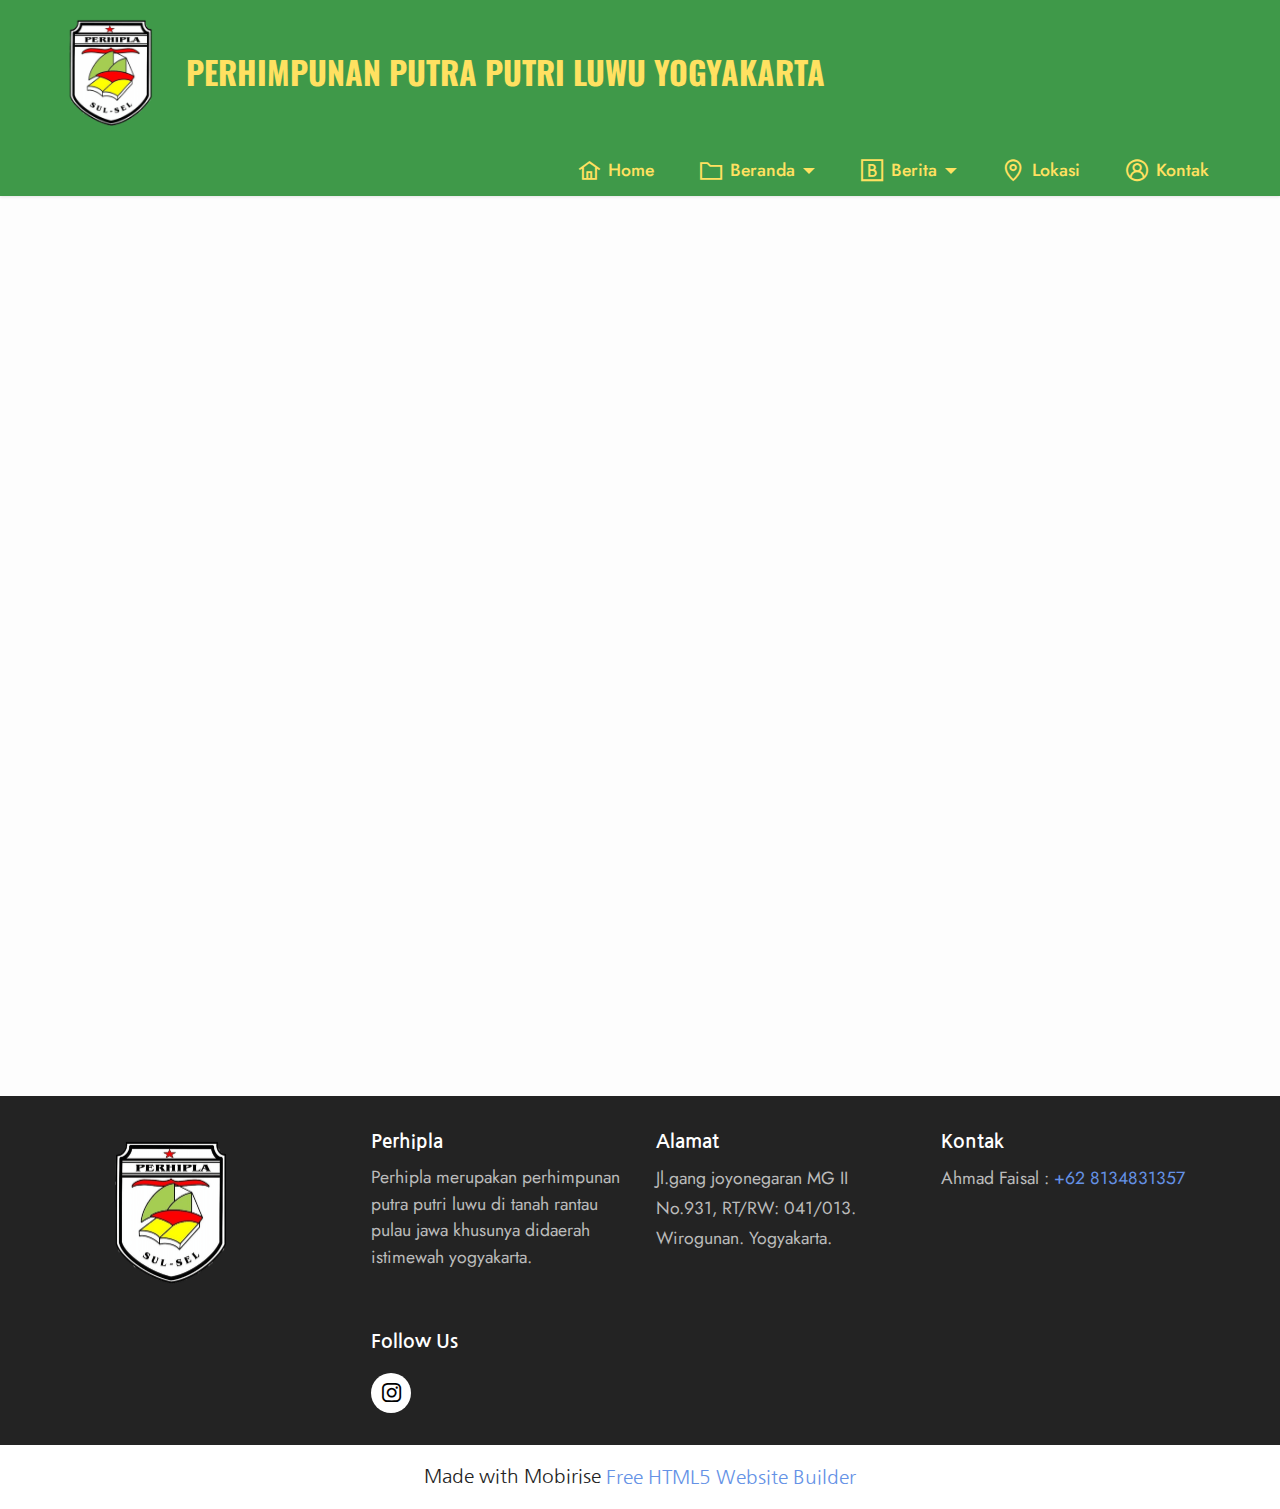
<file: index.html>
<!DOCTYPE html>
<html  >
<head>
  <!-- Site made with Mobirise Website Builder v5.6.11, https://mobirise.com -->
  <meta charset="UTF-8">
  <meta http-equiv="X-UA-Compatible" content="IE=edge">
  <meta name="generator" content="Mobirise v5.6.11, mobirise.com">
  <meta name="twitter:card" content="summary_large_image"/>
  <meta name="twitter:image:src" content="">
  <meta property="og:image" content="">
  <meta name="twitter:title" content="Home">
  <meta name="viewport" content="width=device-width, initial-scale=1, minimum-scale=1">
  <link rel="shortcut icon" href="assets/images/desain-tanpa-judul-3-139x139.png" type="image/x-icon">
  <meta name="description" content="">
  
  
  <title>Home</title>
  <link rel="stylesheet" href="assets/web/assets/mobirise-icons2/mobirise2.css">
  <link rel="stylesheet" href="assets/bootstrap/css/bootstrap.min.css">
  <link rel="stylesheet" href="assets/bootstrap/css/bootstrap-grid.min.css">
  <link rel="stylesheet" href="assets/bootstrap/css/bootstrap-reboot.min.css">
  <link rel="stylesheet" href="assets/dropdown/css/style.css">
  <link rel="stylesheet" href="assets/socicon/css/styles.css">
  <link rel="stylesheet" href="assets/theme/css/style.css">
  <link rel="preload" href="https://fonts.googleapis.com/css?family=Jost:100,200,300,400,500,600,700,800,900,100i,200i,300i,400i,500i,600i,700i,800i,900i&display=swap" as="style" onload="this.onload=null;this.rel='stylesheet'">
  <noscript><link rel="stylesheet" href="https://fonts.googleapis.com/css?family=Jost:100,200,300,400,500,600,700,800,900,100i,200i,300i,400i,500i,600i,700i,800i,900i&display=swap"></noscript>
  <link rel="preload" href="https://fonts.googleapis.com/css?family=Oswald:200,300,400,500,600,700&display=swap" as="style" onload="this.onload=null;this.rel='stylesheet'">
  <noscript><link rel="stylesheet" href="https://fonts.googleapis.com/css?family=Oswald:200,300,400,500,600,700&display=swap"></noscript>
  <link rel="preload" href="https://fonts.googleapis.com/css?family=Nanum+Gothic:400,700,800&display=swap" as="style" onload="this.onload=null;this.rel='stylesheet'">
  <noscript><link rel="stylesheet" href="https://fonts.googleapis.com/css?family=Nanum+Gothic:400,700,800&display=swap"></noscript>
  <link rel="preload" as="style" href="assets/mobirise/css/mbr-additional.css"><link rel="stylesheet" href="assets/mobirise/css/mbr-additional.css" type="text/css">
  
  
  
  
</head>
<body>
  
  <section data-bs-version="5.1" class="menu menu2 cid-tcGi5MP7x7" once="menu" id="menu2-0">
    
    <nav class="navbar navbar-dropdown navbar-expand-lg">
        <div class="container-fluid">
            <div class="navbar-brand">
                <span class="navbar-logo">
                    <a href="https://mobiri.se">
                        <img src="assets/images/desain-tanpa-judul-3-139x139.png" alt="Mobirise" style="height: 7.8rem;">
                    </a>
                </span>
                <span class="navbar-caption-wrap"><a class="navbar-caption text-warning display-5" href="https://mobiri.se">PERHIMPUNAN PUTRA PUTRI LUWU YOGYAKARTA</a></span>
            </div>
            <button class="navbar-toggler" type="button" data-toggle="collapse" data-bs-toggle="collapse" data-target="#navbarSupportedContent" data-bs-target="#navbarSupportedContent" aria-controls="navbarNavAltMarkup" aria-expanded="false" aria-label="Toggle navigation">
                <div class="hamburger">
                    <span></span>
                    <span></span>
                    <span></span>
                    <span></span>
                </div>
            </button>
            <div class="collapse navbar-collapse" id="navbarSupportedContent">
                <ul class="navbar-nav nav-dropdown nav-right" data-app-modern-menu="true"><li class="nav-item"><a class="nav-link link show text-warning text-primary display-4" href="index.html"><span class="mobi-mbri mobi-mbri-home mbr-iconfont mbr-iconfont-btn"></span>Home</a></li><li class="nav-item dropdown"><a class="nav-link link dropdown-toggle text-warning display-4" href="#" data-bs-auto-close="outside" data-toggle="dropdown-submenu" data-bs-toggle="dropdown" aria-expanded="false"><span class="mobi-mbri mobi-mbri-folder mbr-iconfont mbr-iconfont-btn"></span>Beranda</a><div class="dropdown-menu" aria-labelledby="dropdown-undefined"><a class="dropdown-item text-warning display-4" href="sejarah_organisasi.html" data-bs-auto-close="outside">sejarah organisasi</a><a class="show dropdown-item text-warning display-4" href="visi_misi.html">visi dan misi</a><a class="show dropdown-item text-warning display-4" href="struktur_organisasi.html">struktur organisasi</a></div></li><li class="nav-item dropdown"><a class="nav-link link dropdown-toggle text-warning show display-4" href="#" data-bs-auto-close="outside" aria-expanded="false" data-toggle="dropdown-submenu" data-bs-toggle="dropdown"><span class="mobi-mbri mobi-mbri-bootstrap mbr-iconfont mbr-iconfont-btn"></span>Berita</a><div class="dropdown-menu show" aria-labelledby="dropdown-undefined" data-bs-popper="none"><a class="show dropdown-item text-warning display-4" href="kegiatan_organisasi.html" data-bs-auto-close="outside" aria-expanded="false">kegiatan organisasi</a><a class="show dropdown-item text-warning display-4" href="galeri_organisasi.html">galeri organisasi</a></div></li>
                    
                    <li class="nav-item"><a class="nav-link link text-warning text-primary display-4" href="lokasi.html"><span class="mobi-mbri mobi-mbri-map-pin mbr-iconfont mbr-iconfont-btn"></span>Lokasi</a></li><li class="nav-item"><a class="nav-link link text-warning display-4" href="kontak.html"><span class="mobi-mbri mobi-mbri-user-2 mbr-iconfont mbr-iconfont-btn"></span>Kontak</a></li></ul>
                
                
            </div>
        </div>
    </nav>
</section>

<section data-bs-version="5.1" class="header1 cid-tcGi6rg5Uf mbr-fullscreen" data-bg-video="https://youtu.be/zAO8UVN3cEc" id="header1-1">

    

    <div class="mbr-overlay" style="opacity: 0.3; background-color: rgb(250, 250, 250);"></div>

    <div class="container">
        <div class="row">
            <div class="col-12 col-lg-5">
                
                
                
                
            </div>
        </div>
    </div>
</section>

<section data-bs-version="5.1" class="footer4 cid-td5NsNhgMt" once="footers" id="footer4-10">

    

    
    
    <div class="container">
        <div class="row mbr-white">
            <div class="col-6 col-lg-3">
                <div class="media-wrap col-md-8 col-12">
                    <a href="https://mobiri.se/">
                        <img src="assets/images/desain-tanpa-judul-3-337x337.png" alt="Mobirise Website Builder">
                    </a>
                </div>
            </div>
            <div class="col-12 col-md-6 col-lg-3">
                <h5 class="mbr-section-subtitle mbr-fonts-style mb-2 display-7"><strong>Perhipla</strong></h5>
                <p class="mbr-text mbr-fonts-style mb-4 display-4">Perhipla merupakan perhimpunan putra putri luwu di tanah rantau pulau jawa khusunya didaerah istimewah yogyakarta.<br><br></p>
                <h5 class="mbr-section-subtitle mbr-fonts-style mb-3 display-7">
                    <strong>Follow Us</strong>
                </h5>
                <div class="social-row display-7">
                    <div class="soc-item">
                        <a href="https://instagram.com/perhiplajogja_?igshid=YmMyMTA2M2Y=" target="_blank">
                            <span class="mbr-iconfont socicon-instagram socicon"></span>
                        </a>
                    </div>
                    
                    
                    
                </div>
            </div>
            <div class="col-12 col-md-6 col-lg-3">
                <h5 class="mbr-section-subtitle mbr-fonts-style mb-2 display-7"><strong>Alamat</strong></h5>
                <ul class="list mbr-fonts-style display-4">
                    <li class="mbr-text item-wrap">Jl.gang joyonegaran MG II No.931, RT/RW: 041/013. Wirogunan. Yogyakarta.</li>
                </ul>
            </div>
            <div class="col-12 col-md-6 col-lg-3">
                <h5 class="mbr-section-subtitle mbr-fonts-style mb-2 display-7"><strong>Kontak</strong></h5>
                <ul class="list mbr-fonts-style display-4">
                    <li class="mbr-text item-wrap">Ahmad Faisal :<a href="https://wa.me/62 8134831357" class="text-primary"> +62 8134831357</a></li>
                </ul>
            </div>
            
        </div>
    </div>
</section><section class="display-7" style="padding: 0;align-items: center;justify-content: center;flex-wrap: wrap;    align-content: center;display: flex;position: relative;height: 4rem;"><a href="https://mobiri.se/2806176" style="flex: 1 1;height: 4rem;position: absolute;width: 100%;z-index: 1;"><img alt="" style="height: 4rem;" src="[data-uri]"></a><p style="margin: 0;text-align: center;" class="display-7">Made with Mobirise &#8204;</p><a style="z-index:1" href="https://mobirise.com/html-builder.html">Free HTML5 Website Builder</a></section><script src="assets/bootstrap/js/bootstrap.bundle.min.js"></script>  <script src="assets/smoothscroll/smooth-scroll.js"></script>  <script src="assets/ytplayer/index.js"></script>  <script src="assets/dropdown/js/navbar-dropdown.js"></script>  <script src="assets/vimeoplayer/player.js"></script>  <script src="assets/theme/js/script.js"></script>  
  
  
</body>
</html>
</file>
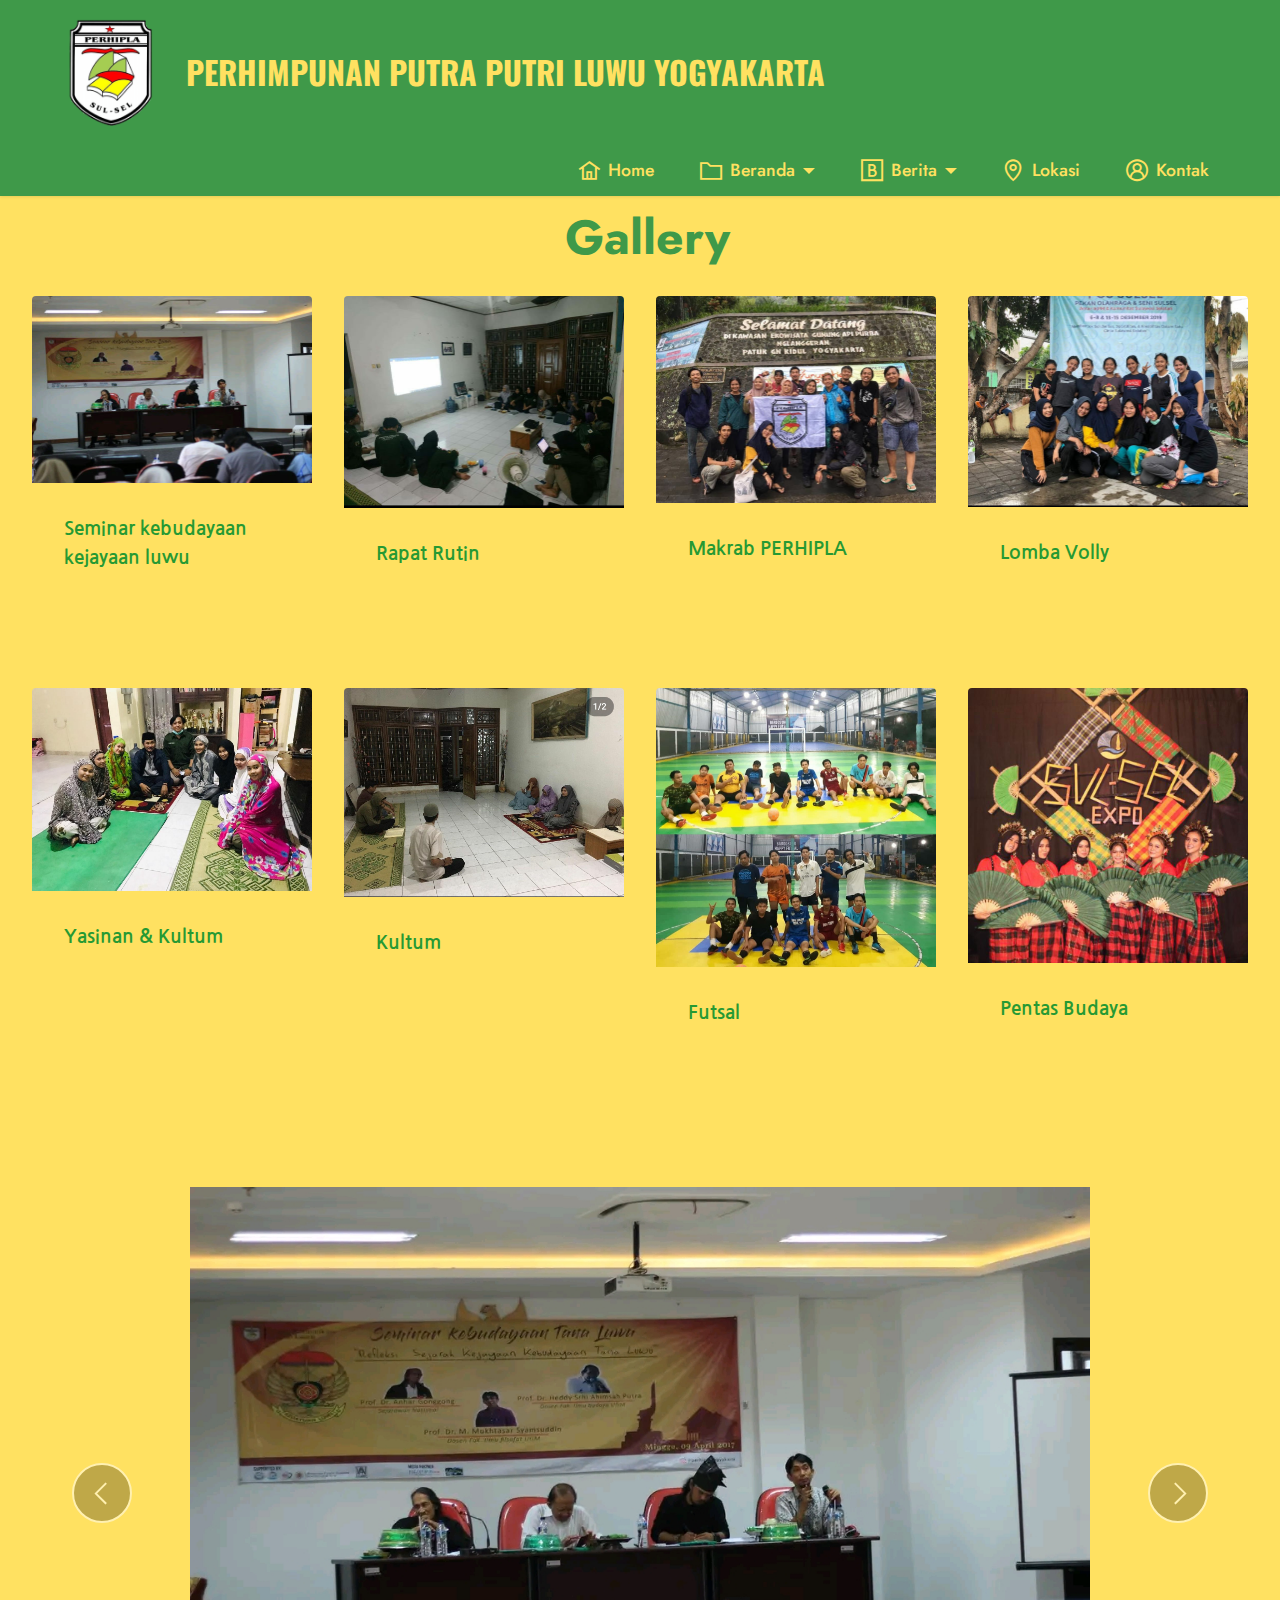
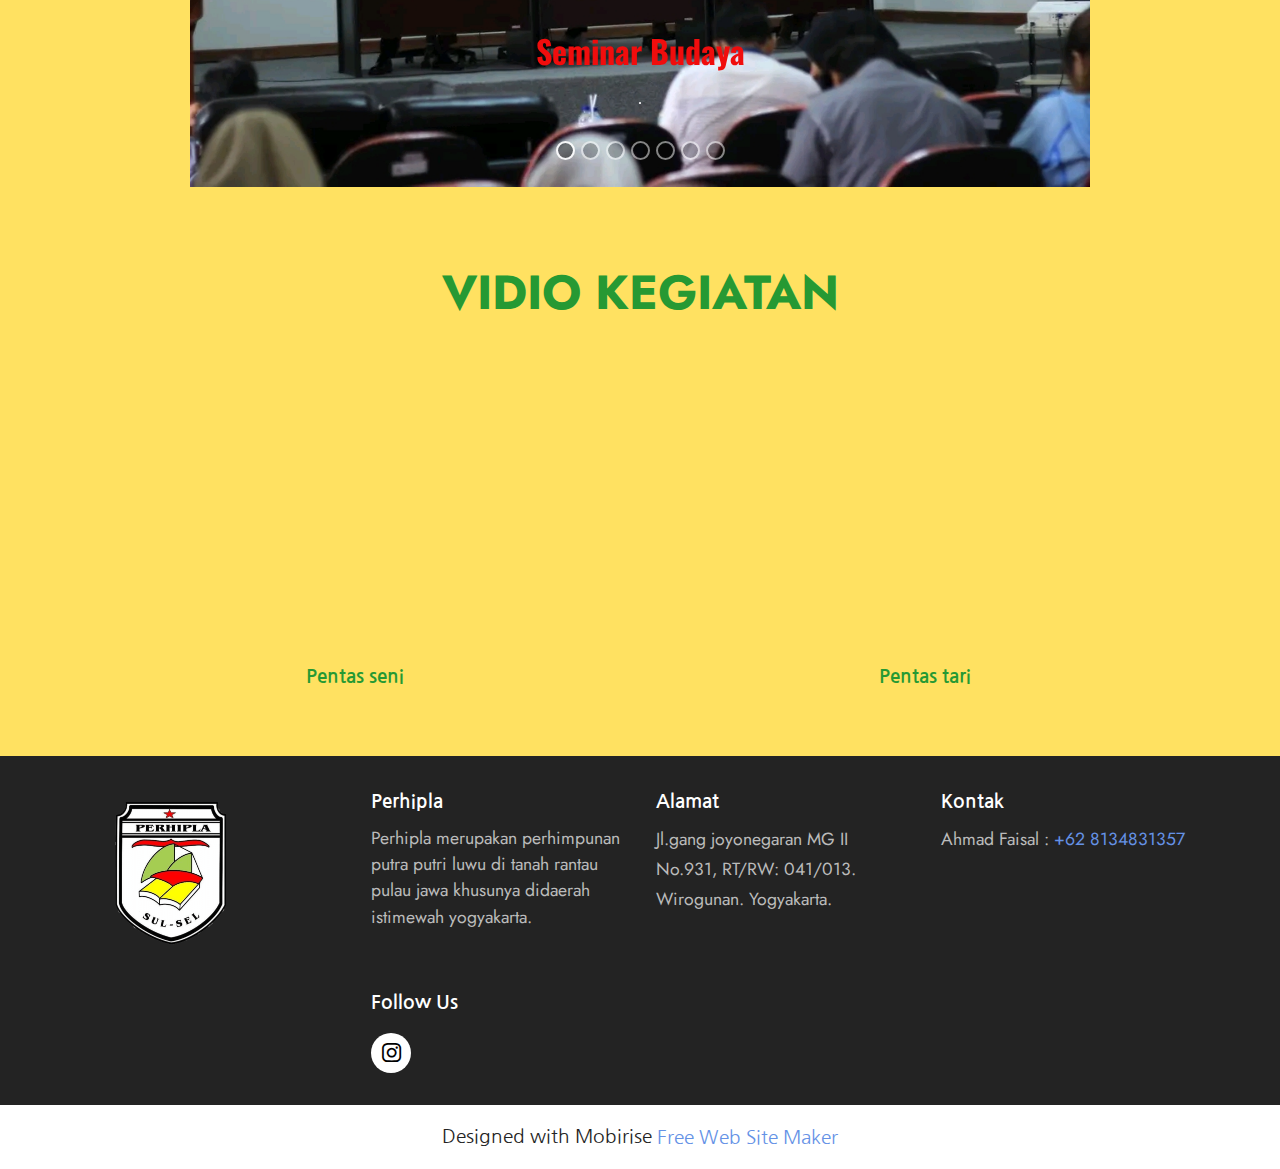
<file: galeri_organisasi.html>
<!DOCTYPE html>
<html  >
<head>
  <!-- Site made with Mobirise Website Builder v5.6.11, https://mobirise.com -->
  <meta charset="UTF-8">
  <meta http-equiv="X-UA-Compatible" content="IE=edge">
  <meta name="generator" content="Mobirise v5.6.11, mobirise.com">
  <meta name="twitter:card" content="summary_large_image"/>
  <meta name="twitter:image:src" content="">
  <meta property="og:image" content="">
  <meta name="twitter:title" content="galeri organisasi">
  <meta name="viewport" content="width=device-width, initial-scale=1, minimum-scale=1">
  <link rel="shortcut icon" href="assets/images/desain-tanpa-judul-3-139x139.png" type="image/x-icon">
  <meta name="description" content="">
  
  
  <title>galeri organisasi</title>
  <link rel="stylesheet" href="assets/web/assets/mobirise-icons2/mobirise2.css">
  <link rel="stylesheet" href="assets/bootstrap/css/bootstrap.min.css">
  <link rel="stylesheet" href="assets/bootstrap/css/bootstrap-grid.min.css">
  <link rel="stylesheet" href="assets/bootstrap/css/bootstrap-reboot.min.css">
  <link rel="stylesheet" href="assets/dropdown/css/style.css">
  <link rel="stylesheet" href="assets/socicon/css/styles.css">
  <link rel="stylesheet" href="assets/theme/css/style.css">
  <link rel="preload" href="https://fonts.googleapis.com/css?family=Jost:100,200,300,400,500,600,700,800,900,100i,200i,300i,400i,500i,600i,700i,800i,900i&display=swap" as="style" onload="this.onload=null;this.rel='stylesheet'">
  <noscript><link rel="stylesheet" href="https://fonts.googleapis.com/css?family=Jost:100,200,300,400,500,600,700,800,900,100i,200i,300i,400i,500i,600i,700i,800i,900i&display=swap"></noscript>
  <link rel="preload" href="https://fonts.googleapis.com/css?family=Oswald:200,300,400,500,600,700&display=swap" as="style" onload="this.onload=null;this.rel='stylesheet'">
  <noscript><link rel="stylesheet" href="https://fonts.googleapis.com/css?family=Oswald:200,300,400,500,600,700&display=swap"></noscript>
  <link rel="preload" href="https://fonts.googleapis.com/css?family=Nanum+Gothic:400,700,800&display=swap" as="style" onload="this.onload=null;this.rel='stylesheet'">
  <noscript><link rel="stylesheet" href="https://fonts.googleapis.com/css?family=Nanum+Gothic:400,700,800&display=swap"></noscript>
  <link rel="preload" as="style" href="assets/mobirise/css/mbr-additional.css"><link rel="stylesheet" href="assets/mobirise/css/mbr-additional.css" type="text/css">
  
  
  
  
</head>
<body>
  
  <section data-bs-version="5.1" class="menu menu2 cid-tcGi5MP7x7" once="menu" id="menu2-6">
    
    <nav class="navbar navbar-dropdown navbar-expand-lg">
        <div class="container-fluid">
            <div class="navbar-brand">
                <span class="navbar-logo">
                    <a href="https://mobiri.se">
                        <img src="assets/images/desain-tanpa-judul-3-139x139.png" alt="Mobirise" style="height: 7.8rem;">
                    </a>
                </span>
                <span class="navbar-caption-wrap"><a class="navbar-caption text-warning display-5" href="https://mobiri.se">PERHIMPUNAN PUTRA PUTRI LUWU YOGYAKARTA</a></span>
            </div>
            <button class="navbar-toggler" type="button" data-toggle="collapse" data-bs-toggle="collapse" data-target="#navbarSupportedContent" data-bs-target="#navbarSupportedContent" aria-controls="navbarNavAltMarkup" aria-expanded="false" aria-label="Toggle navigation">
                <div class="hamburger">
                    <span></span>
                    <span></span>
                    <span></span>
                    <span></span>
                </div>
            </button>
            <div class="collapse navbar-collapse" id="navbarSupportedContent">
                <ul class="navbar-nav nav-dropdown nav-right" data-app-modern-menu="true"><li class="nav-item"><a class="nav-link link show text-warning text-primary display-4" href="index.html"><span class="mobi-mbri mobi-mbri-home mbr-iconfont mbr-iconfont-btn"></span>Home</a></li><li class="nav-item dropdown"><a class="nav-link link dropdown-toggle text-warning display-4" href="#" data-bs-auto-close="outside" data-toggle="dropdown-submenu" data-bs-toggle="dropdown" aria-expanded="false"><span class="mobi-mbri mobi-mbri-folder mbr-iconfont mbr-iconfont-btn"></span>Beranda</a><div class="dropdown-menu" aria-labelledby="dropdown-undefined"><a class="dropdown-item text-warning display-4" href="sejarah_organisasi.html" data-bs-auto-close="outside">sejarah organisasi</a><a class="show dropdown-item text-warning display-4" href="visi_misi.html">visi dan misi</a><a class="show dropdown-item text-warning display-4" href="struktur_organisasi.html">struktur organisasi</a></div></li><li class="nav-item dropdown"><a class="nav-link link dropdown-toggle text-warning show display-4" href="#" data-bs-auto-close="outside" aria-expanded="false" data-toggle="dropdown-submenu" data-bs-toggle="dropdown"><span class="mobi-mbri mobi-mbri-bootstrap mbr-iconfont mbr-iconfont-btn"></span>Berita</a><div class="dropdown-menu show" aria-labelledby="dropdown-undefined" data-bs-popper="none"><a class="show dropdown-item text-warning display-4" href="kegiatan_organisasi.html" data-bs-auto-close="outside" aria-expanded="false">kegiatan organisasi</a><a class="show dropdown-item text-warning display-4" href="galeri_organisasi.html">galeri organisasi</a></div></li>
                    
                    <li class="nav-item"><a class="nav-link link text-warning text-primary display-4" href="lokasi.html"><span class="mobi-mbri mobi-mbri-map-pin mbr-iconfont mbr-iconfont-btn"></span>Lokasi</a></li><li class="nav-item"><a class="nav-link link text-warning display-4" href="kontak.html"><span class="mobi-mbri mobi-mbri-user-2 mbr-iconfont mbr-iconfont-btn"></span>Kontak</a></li></ul>
                
                
            </div>
        </div>
    </nav>
</section>

<section data-bs-version="5.1" class="gallery3 cid-td5RyqbQMt" id="gallery3-11">
    
    
    <div class="container-fluid">
        <div class="mbr-section-head">
            <h4 class="mbr-section-title mbr-fonts-style align-center mb-0 display-2"><strong>&nbsp;Gallery</strong>
            </h4>
            
        </div>
        <div class="row mt-4">
            <div class="item features-image сol-12 col-md-6 col-lg-3">
                <div class="item-wrapper">
                    <div class="item-img">
                        <img src="assets/images/seminar-budaya-561x374.jpg" alt="Mobirise Website Builder" data-slide-to="0" data-bs-slide-to="0">
                    </div>
                    <div class="item-content">
                        <h5 class="item-title mbr-fonts-style display-7"><strong>Seminar kebudayaan kejayaan luwu</strong></h5>
                        
                        <p class="mbr-text mbr-fonts-style mt-3 display-7"></p>
                    </div>
                    
                </div>
            </div>
            <div class="item features-image сol-12 col-md-6 col-lg-3">
                <div class="item-wrapper">
                    <div class="item-img">
                        <img src="assets/images/rapat-rutin-561x424.jpg" alt="Mobirise Website Builder" data-slide-to="1" data-bs-slide-to="1">
                    </div>
                    <div class="item-content">
                        <h5 class="item-title mbr-fonts-style display-7"><strong>Rapat Rutin</strong></h5>
                        
                        <p class="mbr-text mbr-fonts-style mt-3 display-7"></p>
                    </div>
                    
                </div>
            </div>
            <div class="item features-image сol-12 col-md-6 col-lg-3">
                <div class="item-wrapper">
                    <div class="item-img">
                        <img src="assets/images/makrab-perhipla-561x413.jpg" alt="Mobirise Website Builder" data-slide-to="2" data-bs-slide-to="2">
                    </div>
                    <div class="item-content">
                        <h5 class="item-title mbr-fonts-style display-7"><strong>Makrab PERHIPLA</strong></h5>
                        
                        <p class="mbr-text mbr-fonts-style mt-3 display-7"><br></p>
                    </div>
                    
                </div>
            </div>
            <div class="item features-image сol-12 col-md-6 col-lg-3">
                <div class="item-wrapper">
                    <div class="item-img">
                        <img src="assets/images/lomba-volly-561x421.jpg" alt="Mobirise Website Builder" title="" data-slide-to="3" data-bs-slide-to="3">
                    </div>
                    <div class="item-content">
                        <h5 class="item-title mbr-fonts-style display-7"><strong>Lomba Volly</strong></h5>
                        
                        <p class="mbr-text mbr-fonts-style mt-3 display-7"></p>
                    </div>
                    
                </div>
            </div><div class="item features-image сol-12 col-md-6 col-lg-3">
                <div class="item-wrapper">
                    <div class="item-img">
                        <img src="assets/images/kultum-1080x783.jpg" alt="Mobirise Website Builder" title="" data-slide-to="4" data-bs-slide-to="4">
                    </div>
                    <div class="item-content">
                        <h5 class="item-title mbr-fonts-style display-7"><strong>Yasinan &amp; Kultum</strong></h5>
                        
                        <p class="mbr-text mbr-fonts-style mt-3 display-7"></p>
                    </div>
                    
                </div>
            </div><div class="item features-image сol-12 col-md-6 col-lg-3">
                <div class="item-wrapper">
                    <div class="item-img">
                        <img src="assets/images/kultum-yasin-1080x807.jpg" alt="Mobirise Website Builder" title="" data-slide-to="5" data-bs-slide-to="5">
                    </div>
                    <div class="item-content">
                        <h5 class="item-title mbr-fonts-style display-7"><strong>Kultum</strong></h5>
                        
                        <p class="mbr-text mbr-fonts-style mt-3 display-7"></p>
                    </div>
                    
                </div>
            </div><div class="item features-image сol-12 col-md-6 col-lg-3">
                <div class="item-wrapper">
                    <div class="item-img">
                        <img src="assets/images/futsal-1015x1009.jpg" alt="Mobirise Website Builder" title="" data-slide-to="6" data-bs-slide-to="6">
                    </div>
                    <div class="item-content">
                        <h5 class="item-title mbr-fonts-style display-7"><strong>Futsal</strong></h5>
                        
                        <p class="mbr-text mbr-fonts-style mt-3 display-7"></p>
                    </div>
                    
                </div>
            </div><div class="item features-image сol-12 col-md-6 col-lg-3">
                <div class="item-wrapper">
                    <div class="item-img">
                        <img src="assets/images/mnari-750x737.jpg" alt="Mobirise Website Builder" title="" data-slide-to="7" data-bs-slide-to="7">
                    </div>
                    <div class="item-content">
                        <h5 class="item-title mbr-fonts-style display-7"><strong>Pentas Budaya</strong></h5>
                        
                        <p class="mbr-text mbr-fonts-style mt-3 display-7"></p>
                    </div>
                    
                </div>
            </div>
        </div>
    </div>
</section>

<section data-bs-version="5.1" class="slider2 cid-td5UM0akti" id="slider2-12">
    

    
    <div class="container-fluid">
        <div class="row justify-content-center">
            <div class="col-12 col-md-10 col-lg-12">
                <div class="carousel slide" id="tdCStgvohk" data-ride="carousel" data-bs-ride="carousel" data-interval="4000" data-bs-interval="4000">
                    
                    <ol class="carousel-indicators">
                        <li data-slide-to="0" data-bs-slide-to="0" class="active" data-target="#tdCStgvohk" data-bs-target="#tdCStgvohk"></li>
                        <li data-slide-to="1" data-bs-slide-to="1" data-target="#tdCStgvohk" data-bs-target="#tdCStgvohk"></li>
                        <li data-slide-to="2" data-bs-slide-to="2" data-target="#tdCStgvohk" data-bs-target="#tdCStgvohk"></li><li data-slide-to="3" data-bs-slide-to="3" data-target="#tdCStgvohk" data-bs-target="#tdCStgvohk"></li><li data-slide-to="4" data-bs-slide-to="4" data-target="#tdCStgvohk" data-bs-target="#tdCStgvohk"></li><li data-slide-to="5" data-bs-slide-to="5" data-target="#tdCStgvohk" data-bs-target="#tdCStgvohk"></li><li data-slide-to="6" data-bs-slide-to="6" data-target="#tdCStgvohk" data-bs-target="#tdCStgvohk"></li>
                    </ol>
                    <div class="carousel-inner">
                        <div class="carousel-item slider-image item active">
                            <div class="item-wrapper">
                                <img class="d-block w-100" src="assets/images/seminar-budaya.jpg" data-slide-to="0" data-bs-slide-to="0">
                                <div class="carousel-caption d-none d-md-block">
                                    <h5 class="mbr-section-subtitle mbr-fonts-style display-5"><strong>Seminar Budaya</strong></h5>
                                    <p class="mbr-section-text mbr-fonts-style display-7">.</p>
                                </div>
                            </div>
                        </div>
                        <div class="carousel-item slider-image item">
                            <div class="item-wrapper">
                                <img class="d-block w-100" src="assets/images/rapat-rutin.jpg" data-slide-to="1" data-bs-slide-to="1">
                                <div class="carousel-caption d-none d-md-block">
                                    <h5 class="mbr-section-subtitle mbr-fonts-style display-5"><strong>Rapat rutin</strong></h5>
                                    <p class="mbr-section-text mbr-fonts-style display-7"></p>
                                </div>
                            </div>
                        </div>
                        <div class="carousel-item slider-image item">
                            <div class="item-wrapper">
                                <img class="d-block w-100" src="assets/images/makrab-perhipla.jpg" alt="" data-slide-to="2" data-bs-slide-to="2">
                                <div class="carousel-caption d-none d-md-block">
                                    <h5 class="mbr-section-subtitle mbr-fonts-style display-5"><strong>Makrab</strong></h5>
                                    <p class="mbr-section-text mbr-fonts-style display-7"></p>
                                </div>
                            </div>
                        </div><div class="carousel-item slider-image item">
                            <div class="item-wrapper">
                                <img class="d-block w-100" src="assets/images/lomba-volly.jpg" alt="" data-slide-to="3" data-bs-slide-to="3">
                                <div class="carousel-caption d-none d-md-block">
                                    <h5 class="mbr-section-subtitle mbr-fonts-style display-5"><strong>Lomba voly</strong></h5>
                                    <p class="mbr-section-text mbr-fonts-style display-7"></p>
                                </div>
                            </div>
                        </div><div class="carousel-item slider-image item">
                            <div class="item-wrapper">
                                <img class="d-block w-100" src="assets/images/kultum.jpg" alt="" data-slide-to="4" data-bs-slide-to="4">
                                <div class="carousel-caption d-none d-md-block">
                                    <h5 class="mbr-section-subtitle mbr-fonts-style display-5"><strong>Yasinan</strong></h5>
                                    <p class="mbr-section-text mbr-fonts-style display-7"></p>
                                </div>
                            </div>
                        </div><div class="carousel-item slider-image item">
                            <div class="item-wrapper">
                                <img class="d-block w-100" src="assets/images/kultum-yasin.jpg" alt="" data-slide-to="5" data-bs-slide-to="5">
                                <div class="carousel-caption d-none d-md-block">
                                    <h5 class="mbr-section-subtitle mbr-fonts-style display-5"><strong>Kultum dan yasinan</strong></h5>
                                    <p class="mbr-section-text mbr-fonts-style display-7"></p>
                                </div>
                            </div>
                        </div><div class="carousel-item slider-image item">
                            <div class="item-wrapper">
                                <img class="d-block w-100" src="assets/images/futsal.jpg" alt="" data-slide-to="6" data-bs-slide-to="6">
                                <div class="carousel-caption d-none d-md-block">
                                    <h5 class="mbr-section-subtitle mbr-fonts-style display-5"><strong>Futsal rutin</strong></h5>
                                    <p class="mbr-section-text mbr-fonts-style display-7"></p>
                                </div>
                            </div>
                        </div>
                    </div>
                    <a class="carousel-control carousel-control-prev" role="button" data-slide="prev" data-bs-slide="prev" href="#tdCStgvohk">
                        <span class="mobi-mbri mobi-mbri-arrow-prev" aria-hidden="true"></span>
                        <span class="sr-only visually-hidden">Previous</span>
                    </a>
                    <a class="carousel-control carousel-control-next" role="button" data-slide="next" data-bs-slide="next" href="#tdCStgvohk">
                        <span class="mobi-mbri mobi-mbri-arrow-next" aria-hidden="true"></span>
                        <span class="sr-only visually-hidden">Next</span>
                    </a>
                </div>
            </div>
        </div>
    </div>
</section>

<section data-bs-version="5.1" class="video3 cid-tdvGVgcFkd" id="video3-14">
    
    
    
    <div class="container">
        <div class="mbr-section-head">
            <h4 class="mbr-section-title mbr-fonts-style mb-0 display-2">
                <strong>VIDIO KEGIATAN</strong></h4>
            
        </div>
        <div class="row mt-4">
            <div class="col-12 col-md-6 video-block">
                <div class="video-wrapper"><iframe class="mbr-embedded-video" src="https://www.youtube.com/embed/0nqKz0u6uNo?rel=0&amp;amp;mute=1&amp;showinfo=0&amp;autoplay=1&amp;loop=1&amp;playlist=0nqKz0u6uNo" width="1280" height="720" frameborder="0" allowfullscreen></iframe></div>
                <p class="mbr-text pt-2 mbr-fonts-style display-7"><strong>Pentas seni</strong></p>
            </div>
            <div class="col-12 col-md-6 video-block">
                <div class="video-wrapper"><iframe class="mbr-embedded-video" src="https://www.youtube.com/embed/pEm3sLl_-hY?rel=0&amp;amp;mute=1&amp;showinfo=0&amp;autoplay=1&amp;loop=1&amp;playlist=pEm3sLl_-hY" width="1280" height="720" frameborder="0" allowfullscreen></iframe></div>
                <p class="mbr-text pt-2 mbr-fonts-style display-7"><strong>Pentas</strong> <strong>tari</strong></p>
            </div>
        </div>
    </div>
</section>

<section data-bs-version="5.1" class="footer4 cid-td5NsNhgMt" once="footers" id="footer4-10">

    

    
    
    <div class="container">
        <div class="row mbr-white">
            <div class="col-6 col-lg-3">
                <div class="media-wrap col-md-8 col-12">
                    <a href="https://mobiri.se/">
                        <img src="assets/images/desain-tanpa-judul-3-337x337.png" alt="Mobirise Website Builder">
                    </a>
                </div>
            </div>
            <div class="col-12 col-md-6 col-lg-3">
                <h5 class="mbr-section-subtitle mbr-fonts-style mb-2 display-7"><strong>Perhipla</strong></h5>
                <p class="mbr-text mbr-fonts-style mb-4 display-4">Perhipla merupakan perhimpunan putra putri luwu di tanah rantau pulau jawa khusunya didaerah istimewah yogyakarta.<br><br></p>
                <h5 class="mbr-section-subtitle mbr-fonts-style mb-3 display-7">
                    <strong>Follow Us</strong>
                </h5>
                <div class="social-row display-7">
                    <div class="soc-item">
                        <a href="https://instagram.com/perhiplajogja_?igshid=YmMyMTA2M2Y=" target="_blank">
                            <span class="mbr-iconfont socicon-instagram socicon"></span>
                        </a>
                    </div>
                    
                    
                    
                </div>
            </div>
            <div class="col-12 col-md-6 col-lg-3">
                <h5 class="mbr-section-subtitle mbr-fonts-style mb-2 display-7"><strong>Alamat</strong></h5>
                <ul class="list mbr-fonts-style display-4">
                    <li class="mbr-text item-wrap">Jl.gang joyonegaran MG II No.931, RT/RW: 041/013. Wirogunan. Yogyakarta.</li>
                </ul>
            </div>
            <div class="col-12 col-md-6 col-lg-3">
                <h5 class="mbr-section-subtitle mbr-fonts-style mb-2 display-7"><strong>Kontak</strong></h5>
                <ul class="list mbr-fonts-style display-4">
                    <li class="mbr-text item-wrap">Ahmad Faisal :<a href="https://wa.me/62 8134831357" class="text-primary"> +62 8134831357</a></li>
                </ul>
            </div>
            
        </div>
    </div>
</section><section class="display-7" style="padding: 0;align-items: center;justify-content: center;flex-wrap: wrap;    align-content: center;display: flex;position: relative;height: 4rem;"><a href="https://mobiri.se/2806176" style="flex: 1 1;height: 4rem;position: absolute;width: 100%;z-index: 1;"><img alt="" style="height: 4rem;" src="[data-uri]"></a><p style="margin: 0;text-align: center;" class="display-7">Designed with Mobirise &#8204;</p><a style="z-index:1" href="https://mobirise.com/website-maker.html">Free Web Site Maker</a></section><script src="assets/bootstrap/js/bootstrap.bundle.min.js"></script>  <script src="assets/smoothscroll/smooth-scroll.js"></script>  <script src="assets/ytplayer/index.js"></script>  <script src="assets/dropdown/js/navbar-dropdown.js"></script>  <script src="assets/playervimeo/vimeo_player.js"></script>  <script src="assets/theme/js/script.js"></script>  
  
  
</body>
</html>
</file>
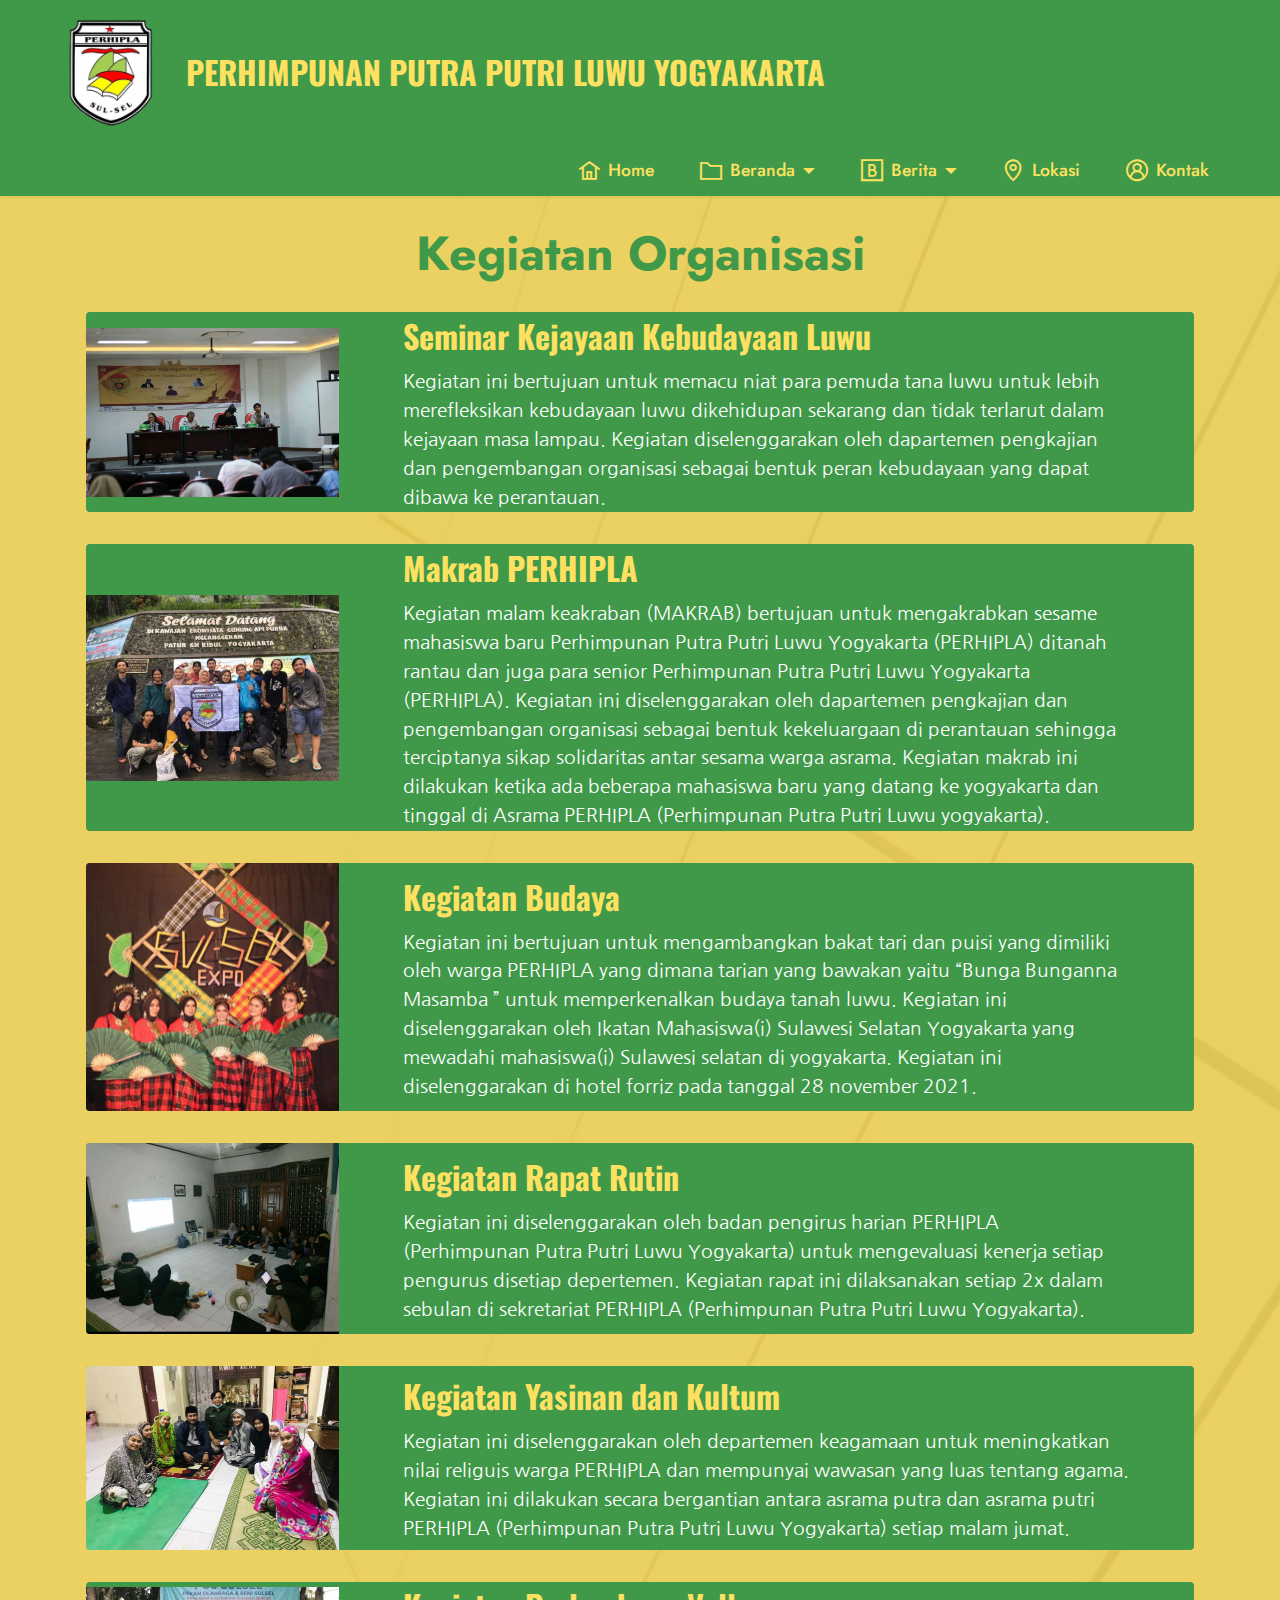
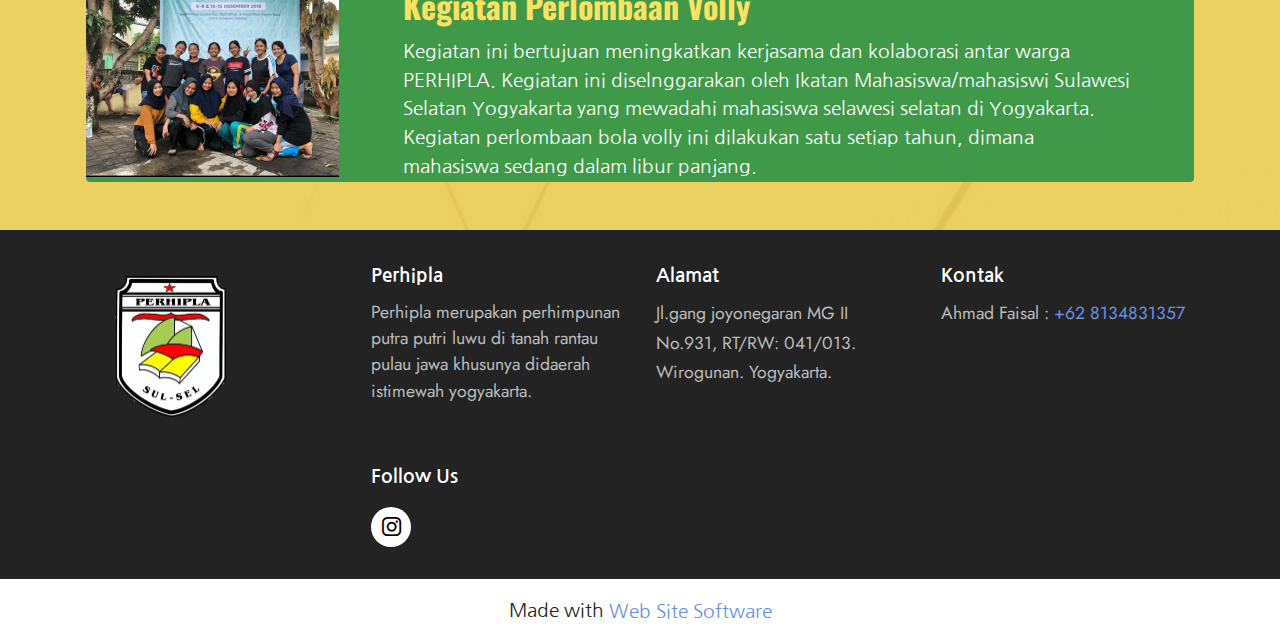
<file: kegiatan_organisasi.html>
<!DOCTYPE html>
<html  >
<head>
  <!-- Site made with Mobirise Website Builder v5.6.11, https://mobirise.com -->
  <meta charset="UTF-8">
  <meta http-equiv="X-UA-Compatible" content="IE=edge">
  <meta name="generator" content="Mobirise v5.6.11, mobirise.com">
  <meta name="twitter:card" content="summary_large_image"/>
  <meta name="twitter:image:src" content="">
  <meta property="og:image" content="">
  <meta name="twitter:title" content="kegiatan organisasi">
  <meta name="viewport" content="width=device-width, initial-scale=1, minimum-scale=1">
  <link rel="shortcut icon" href="assets/images/desain-tanpa-judul-3-139x139.png" type="image/x-icon">
  <meta name="description" content="">
  
  
  <title>kegiatan organisasi</title>
  <link rel="stylesheet" href="assets/web/assets/mobirise-icons2/mobirise2.css">
  <link rel="stylesheet" href="assets/bootstrap/css/bootstrap.min.css">
  <link rel="stylesheet" href="assets/bootstrap/css/bootstrap-grid.min.css">
  <link rel="stylesheet" href="assets/bootstrap/css/bootstrap-reboot.min.css">
  <link rel="stylesheet" href="assets/dropdown/css/style.css">
  <link rel="stylesheet" href="assets/socicon/css/styles.css">
  <link rel="stylesheet" href="assets/theme/css/style.css">
  <link rel="preload" href="https://fonts.googleapis.com/css?family=Jost:100,200,300,400,500,600,700,800,900,100i,200i,300i,400i,500i,600i,700i,800i,900i&display=swap" as="style" onload="this.onload=null;this.rel='stylesheet'">
  <noscript><link rel="stylesheet" href="https://fonts.googleapis.com/css?family=Jost:100,200,300,400,500,600,700,800,900,100i,200i,300i,400i,500i,600i,700i,800i,900i&display=swap"></noscript>
  <link rel="preload" href="https://fonts.googleapis.com/css?family=Oswald:200,300,400,500,600,700&display=swap" as="style" onload="this.onload=null;this.rel='stylesheet'">
  <noscript><link rel="stylesheet" href="https://fonts.googleapis.com/css?family=Oswald:200,300,400,500,600,700&display=swap"></noscript>
  <link rel="preload" href="https://fonts.googleapis.com/css?family=Nanum+Gothic:400,700,800&display=swap" as="style" onload="this.onload=null;this.rel='stylesheet'">
  <noscript><link rel="stylesheet" href="https://fonts.googleapis.com/css?family=Nanum+Gothic:400,700,800&display=swap"></noscript>
  <link rel="preload" as="style" href="assets/mobirise/css/mbr-additional.css"><link rel="stylesheet" href="assets/mobirise/css/mbr-additional.css" type="text/css">
  
  
  
  
</head>
<body>
  
  <section data-bs-version="5.1" class="menu menu2 cid-tcGi5MP7x7" once="menu" id="menu2-5">
    
    <nav class="navbar navbar-dropdown navbar-expand-lg">
        <div class="container-fluid">
            <div class="navbar-brand">
                <span class="navbar-logo">
                    <a href="https://mobiri.se">
                        <img src="assets/images/desain-tanpa-judul-3-139x139.png" alt="Mobirise" style="height: 7.8rem;">
                    </a>
                </span>
                <span class="navbar-caption-wrap"><a class="navbar-caption text-warning display-5" href="https://mobiri.se">PERHIMPUNAN PUTRA PUTRI LUWU YOGYAKARTA</a></span>
            </div>
            <button class="navbar-toggler" type="button" data-toggle="collapse" data-bs-toggle="collapse" data-target="#navbarSupportedContent" data-bs-target="#navbarSupportedContent" aria-controls="navbarNavAltMarkup" aria-expanded="false" aria-label="Toggle navigation">
                <div class="hamburger">
                    <span></span>
                    <span></span>
                    <span></span>
                    <span></span>
                </div>
            </button>
            <div class="collapse navbar-collapse" id="navbarSupportedContent">
                <ul class="navbar-nav nav-dropdown nav-right" data-app-modern-menu="true"><li class="nav-item"><a class="nav-link link show text-warning text-primary display-4" href="index.html"><span class="mobi-mbri mobi-mbri-home mbr-iconfont mbr-iconfont-btn"></span>Home</a></li><li class="nav-item dropdown"><a class="nav-link link dropdown-toggle text-warning display-4" href="#" data-bs-auto-close="outside" data-toggle="dropdown-submenu" data-bs-toggle="dropdown" aria-expanded="false"><span class="mobi-mbri mobi-mbri-folder mbr-iconfont mbr-iconfont-btn"></span>Beranda</a><div class="dropdown-menu" aria-labelledby="dropdown-undefined"><a class="dropdown-item text-warning display-4" href="sejarah_organisasi.html" data-bs-auto-close="outside">sejarah organisasi</a><a class="show dropdown-item text-warning display-4" href="visi_misi.html">visi dan misi</a><a class="show dropdown-item text-warning display-4" href="struktur_organisasi.html">struktur organisasi</a></div></li><li class="nav-item dropdown"><a class="nav-link link dropdown-toggle text-warning show display-4" href="#" data-bs-auto-close="outside" aria-expanded="false" data-toggle="dropdown-submenu" data-bs-toggle="dropdown"><span class="mobi-mbri mobi-mbri-bootstrap mbr-iconfont mbr-iconfont-btn"></span>Berita</a><div class="dropdown-menu show" aria-labelledby="dropdown-undefined" data-bs-popper="none"><a class="show dropdown-item text-warning display-4" href="kegiatan_organisasi.html" data-bs-auto-close="outside" aria-expanded="false">kegiatan organisasi</a><a class="show dropdown-item text-warning display-4" href="galeri_organisasi.html">galeri organisasi</a></div></li>
                    
                    <li class="nav-item"><a class="nav-link link text-warning text-primary display-4" href="lokasi.html"><span class="mobi-mbri mobi-mbri-map-pin mbr-iconfont mbr-iconfont-btn"></span>Lokasi</a></li><li class="nav-item"><a class="nav-link link text-warning display-4" href="kontak.html"><span class="mobi-mbri mobi-mbri-user-2 mbr-iconfont mbr-iconfont-btn"></span>Kontak</a></li></ul>
                
                
            </div>
        </div>
    </nav>
</section>

<section data-bs-version="5.1" class="features10 cid-td5DPNN9uf" id="features11-y">
    <!---->
    

    
    <div class="mbr-overlay" style="opacity: 0.8; background-color: rgb(230, 198, 59);">
    </div>
    <div class="container">
        <div class="title">
            <h3 class="mbr-section-title mbr-fonts-style mb-4 display-2"><strong>Kegiatan Organisasi</strong></h3>
            
        </div>
        <div class="card">
            <div class="card-wrapper">
                <div class="row align-items-center">
                    <div class="col-12 col-md-3">
                        <div class="image-wrapper">
                            <img src="assets/images/seminar-budaya-506x337.jpg" alt="Mobirise Website Builder" title="">
                        </div>
                    </div>
                    <div class="col-12 col-md">
                        <div class="card-box">
                            <div class="row">
                                <div class="col-12">
                                    <div class="top-line">
                                        <h4 class="card-title mbr-fonts-style display-5"><strong>Seminar Kejayaan Kebudayaan Luwu</strong></h4>
                                        <p class="cost mbr-fonts-style display-5"></p>
                                    </div>
                                </div>
                                <div class="col-12">
                                    <div class="bottom-line">
                                        <p class="mbr-text mbr-fonts-style m-0 display-7">Kegiatan ini bertujuan untuk memacu niat para pemuda tana luwu untuk lebih merefleksikan kebudayaan luwu    dikehidupan sekarang dan tidak terlarut dalam kejayaan masa lampau. Kegiatan diselenggarakan oleh    dapartemen pengkajian dan pengembangan organisasi sebagai bentuk peran kebudayaan yang dapat dibawa    ke perantauan.&nbsp;</p>
                                    </div>
                                </div>
                            </div>
                        </div>
                    </div>
                </div>
            </div>
        </div>
        <div class="card">
            <div class="card-wrapper">
                <div class="row align-items-center">
                    <div class="col-12 col-md-3">
                        <div class="image-wrapper">
                            <img src="assets/images/makrab-perhipla-506x372.jpg" alt="Mobirise Website Builder" title="">
                        </div>
                    </div>
                    <div class="col-12 col-md">
                        <div class="card-box">
                            <div class="row">
                                <div class="col-12">
                                    <div class="top-line">
                                        <h4 class="card-title mbr-fonts-style display-5"><strong>Makrab PERHIPLA</strong></h4>
                                        <p class="cost mbr-fonts-style display-5"></p>
                                    </div>
                                </div>
                                <div class="col-12">
                                    <div class="bottom-line">
                                        <p class="mbr-text mbr-fonts-style m-0 display-7">Kegiatan malam keakraban (MAKRAB) bertujuan untuk mengakrabkan sesame mahasiswa baru Perhimpunan     Putra Putri Luwu Yogyakarta (PERHIPLA) ditanah rantau dan juga para senior Perhimpunan Putra Putri Luwu     Yogyakarta (PERHIPLA). Kegiatan ini diselenggarakan oleh dapartemen pengkajian dan pengembangan     organisasi sebagai bentuk kekeluargaan di perantauan sehingga terciptanya sikap solidaritas antar sesama     warga asrama. Kegiatan makrab ini dilakukan ketika ada beberapa mahasiswa baru yang datang ke yogyakarta dan tinggal di Asrama PERHIPLA (Perhimpunan Putra Putri Luwu yogyakarta).</p>
                                    </div>
                                </div>
                            </div>
                        </div>
                    </div>
                </div>
            </div>
        </div>
        <div class="card">
            <div class="card-wrapper">
                <div class="row align-items-center">
                    <div class="col-12 col-md-3">
                        <div class="image-wrapper">
                            <img src="assets/images/mnari-506x497.jpg" alt="Mobirise Website Builder" title="">
                        </div>
                    </div>
                    <div class="col-12 col-md">
                        <div class="card-box">
                            <div class="row">
                                <div class="col-12">
                                    <div class="top-line">
                                        <h4 class="card-title mbr-fonts-style display-5"><strong>Kegiatan Budaya</strong></h4>
                                        <p class="cost mbr-fonts-style display-5"></p>
                                    </div>
                                </div>
                                <div class="col-12">
                                    <div class="bottom-line">
                                        <p class="mbr-text mbr-fonts-style m-0 display-7">Kegiatan ini bertujuan untuk mengambangkan bakat tari dan puisi yang dimiliki oleh warga PERHIPLA yang     dimana tarian yang bawakan yaitu “Bunga Bunganna Masamba ” untuk memperkenalkan budaya tanah luwu.     Kegiatan ini diselenggarakan oleh Ikatan Mahasiswa(i) Sulawesi Selatan Yogyakarta yang mewadahi     mahasiswa(i) Sulawesi selatan di yogyakarta. Kegiatan ini diselenggarakan di hotel forriz pada tanggal 28 november 2021.</p>
                                    </div>
                                </div>
                            </div>
                        </div>
                    </div>
                </div>
            </div>
        </div>
        <div class="card">
            <div class="card-wrapper">
                <div class="row align-items-center">
                    <div class="col-12 col-md-3">
                        <div class="image-wrapper">
                            <img src="assets/images/rapat-rutin-506x382.jpg" alt="Mobirise Website Builder" title="">
                        </div>
                    </div>
                    <div class="col-12 col-md">
                        <div class="card-box">
                            <div class="row">
                                <div class="col-12">
                                    <div class="top-line">
                                        <h4 class="card-title mbr-fonts-style display-5"><strong>Kegiatan Rapat Rutin</strong></h4>
                                        <p class="cost mbr-fonts-style display-5"></p>
                                    </div>
                                </div>
                                <div class="col-12">
                                    <div class="bottom-line">
                                        <p class="mbr-text mbr-fonts-style m-0 display-7">Kegiatan ini diselenggarakan oleh badan pengirus harian PERHIPLA (Perhimpunan Putra Putri Luwu Yogyakarta) untuk mengevaluasi kenerja setiap     pengurus disetiap depertemen. Kegiatan rapat ini dilaksanakan setiap 2x dalam sebulan di sekretariat PERHIPLA (Perhimpunan Putra Putri Luwu Yogyakarta).</p>
                                    </div>
                                </div>
                            </div>
                        </div>
                    </div>
                </div>
            </div>
        </div>
        <div class="card">
            <div class="card-wrapper">
                <div class="row align-items-center">
                    <div class="col-12 col-md-3">
                        <div class="image-wrapper">
                            <img src="assets/images/kultum-506x367.jpg" alt="Mobirise Website Builder" title="">
                        </div>
                    </div>
                    <div class="col-12 col-md">
                        <div class="card-box">
                            <div class="row">
                                <div class="col-12">
                                    <div class="top-line">
                                        <h4 class="card-title mbr-fonts-style display-5"><strong>Kegiatan Yasinan dan Kultum</strong></h4>
                                        <p class="cost mbr-fonts-style display-5"></p>
                                    </div>
                                </div>
                                <div class="col-12">
                                    <div class="bottom-line">
                                        <p class="mbr-text mbr-fonts-style m-0 display-7">Kegiatan ini diselenggarakan oleh departemen keagamaan untuk meningkatkan nilai religuis warga PERHIPLA     dan mempunyai wawasan yang luas tentang agama. Kegiatan ini dilakukan secara bergantian antara asrama putra dan asrama putri PERHIPLA (Perhimpunan Putra Putri Luwu Yogyakarta) setiap malam jumat.</p>
                                    </div>
                                </div>
                            </div>
                        </div>
                    </div>
                </div>
            </div>
        </div>
        <div class="card">
            <div class="card-wrapper">
                <div class="row align-items-center">
                    <div class="col-12 col-md-3">
                        <div class="image-wrapper">
                            <img src="assets/images/lomba-volly-506x380.jpg" alt="Mobirise Website Builder" title="">
                        </div>
                    </div>
                    <div class="col-12 col-md">
                        <div class="card-box">
                            <div class="row">
                                <div class="col-12">
                                    <div class="top-line">
                                        <h4 class="card-title mbr-fonts-style display-5"><strong>Kegiatan Perlombaan Volly</strong></h4>
                                        <p class="cost mbr-fonts-style display-5"></p>
                                    </div>
                                </div>
                                <div class="col-12">
                                    <div class="bottom-line">
                                        <p class="mbr-text mbr-fonts-style m-0 display-7">Kegiatan ini bertujuan meningkatkan kerjasama dan kolaborasi antar warga PERHIPLA. Kegiatan ini     diselnggarakan oleh Ikatan Mahasiswa/mahasiswi Sulawesi Selatan Yogyakarta yang mewadahi mahasiswa     selawesi selatan di Yogyakarta. Kegiatan perlombaan bola volly ini dilakukan satu setiap tahun, dimana mahasiswa sedang dalam libur panjang.</p>
                                    </div>
                                </div>
                            </div>
                        </div>
                    </div>
                </div>
            </div>
        </div>
    </div>
</section>

<section data-bs-version="5.1" class="footer4 cid-td5NsNhgMt" once="footers" id="footer4-10">

    

    
    
    <div class="container">
        <div class="row mbr-white">
            <div class="col-6 col-lg-3">
                <div class="media-wrap col-md-8 col-12">
                    <a href="https://mobiri.se/">
                        <img src="assets/images/desain-tanpa-judul-3-337x337.png" alt="Mobirise Website Builder">
                    </a>
                </div>
            </div>
            <div class="col-12 col-md-6 col-lg-3">
                <h5 class="mbr-section-subtitle mbr-fonts-style mb-2 display-7"><strong>Perhipla</strong></h5>
                <p class="mbr-text mbr-fonts-style mb-4 display-4">Perhipla merupakan perhimpunan putra putri luwu di tanah rantau pulau jawa khusunya didaerah istimewah yogyakarta.<br><br></p>
                <h5 class="mbr-section-subtitle mbr-fonts-style mb-3 display-7">
                    <strong>Follow Us</strong>
                </h5>
                <div class="social-row display-7">
                    <div class="soc-item">
                        <a href="https://instagram.com/perhiplajogja_?igshid=YmMyMTA2M2Y=" target="_blank">
                            <span class="mbr-iconfont socicon-instagram socicon"></span>
                        </a>
                    </div>
                    
                    
                    
                </div>
            </div>
            <div class="col-12 col-md-6 col-lg-3">
                <h5 class="mbr-section-subtitle mbr-fonts-style mb-2 display-7"><strong>Alamat</strong></h5>
                <ul class="list mbr-fonts-style display-4">
                    <li class="mbr-text item-wrap">Jl.gang joyonegaran MG II No.931, RT/RW: 041/013. Wirogunan. Yogyakarta.</li>
                </ul>
            </div>
            <div class="col-12 col-md-6 col-lg-3">
                <h5 class="mbr-section-subtitle mbr-fonts-style mb-2 display-7"><strong>Kontak</strong></h5>
                <ul class="list mbr-fonts-style display-4">
                    <li class="mbr-text item-wrap">Ahmad Faisal :<a href="https://wa.me/62 8134831357" class="text-primary"> +62 8134831357</a></li>
                </ul>
            </div>
            
        </div>
    </div>
</section><section class="display-7" style="padding: 0;align-items: center;justify-content: center;flex-wrap: wrap;    align-content: center;display: flex;position: relative;height: 4rem;"><a href="https://mobiri.se/2806176" style="flex: 1 1;height: 4rem;position: absolute;width: 100%;z-index: 1;"><img alt="" style="height: 4rem;" src="[data-uri]"></a><p style="margin: 0;text-align: center;" class="display-7">Made with &#8204;</p><a style="z-index:1" href="https://mobirise.com"> Web Site  Software</a></section><script src="assets/bootstrap/js/bootstrap.bundle.min.js"></script>  <script src="assets/smoothscroll/smooth-scroll.js"></script>  <script src="assets/ytplayer/index.js"></script>  <script src="assets/dropdown/js/navbar-dropdown.js"></script>  <script src="assets/theme/js/script.js"></script>  
  
  
</body>
</html>
</file>
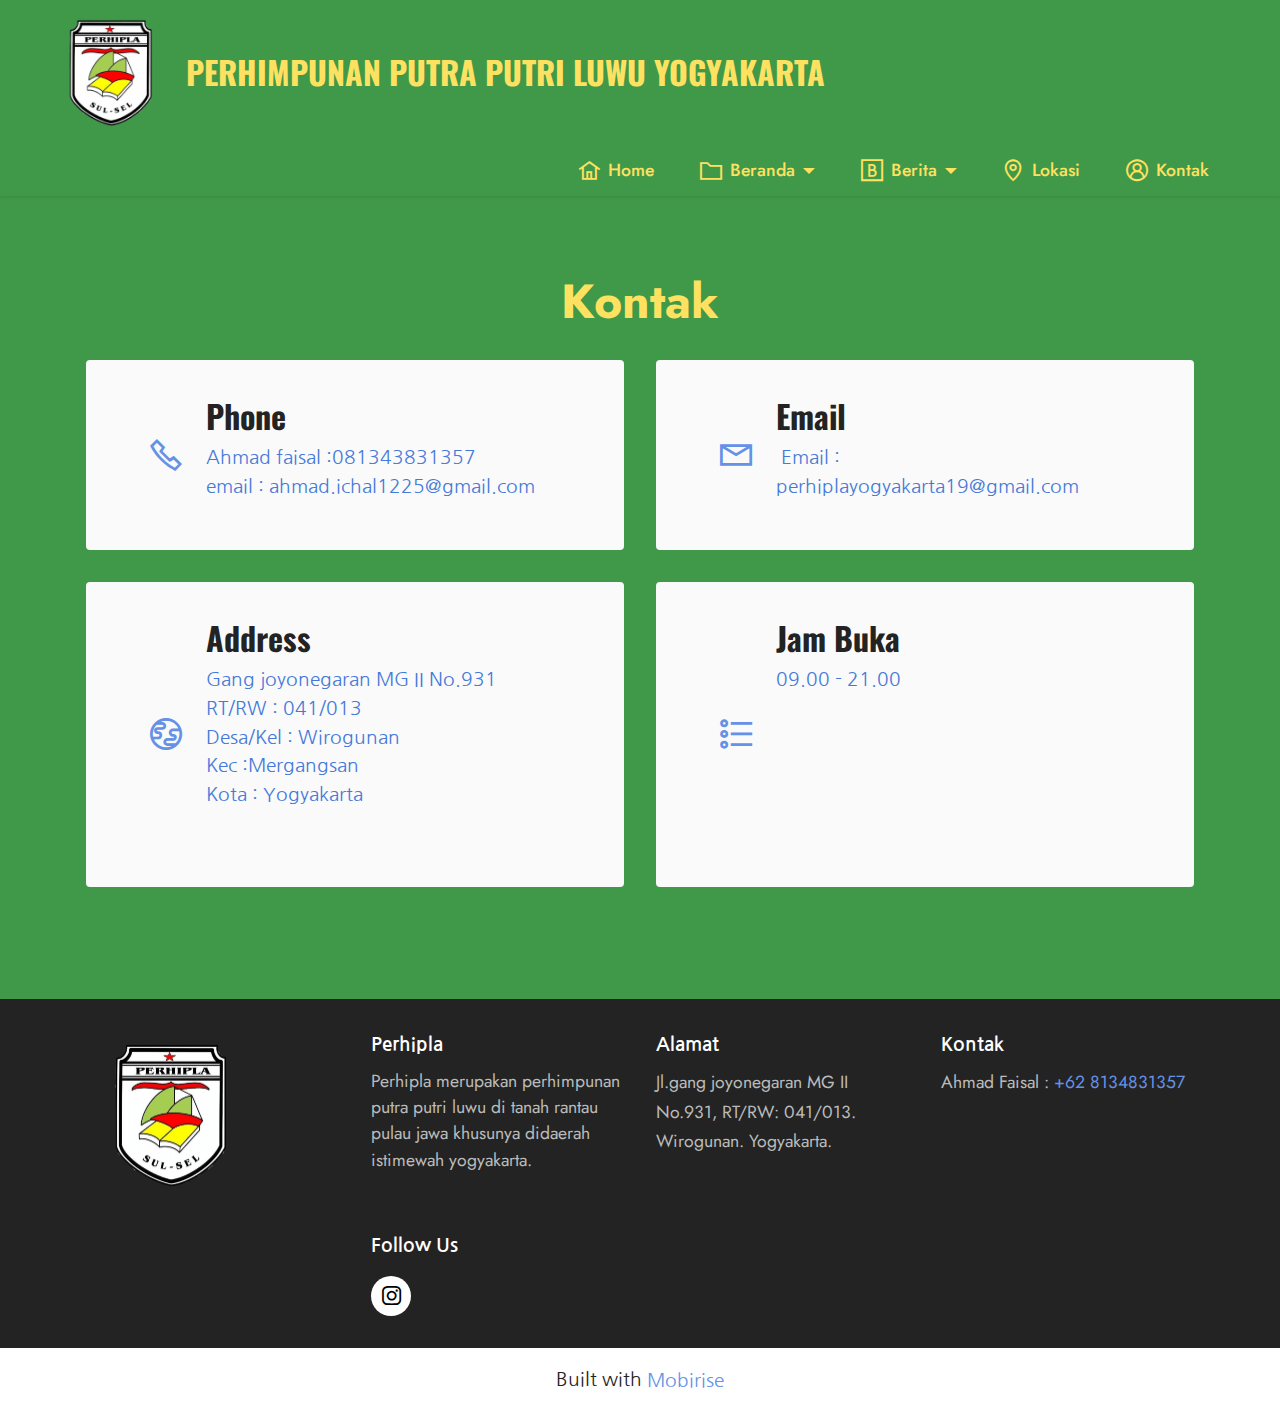
<file: kontak.html>
<!DOCTYPE html>
<html  >
<head>
  <!-- Site made with Mobirise Website Builder v5.6.11, https://mobirise.com -->
  <meta charset="UTF-8">
  <meta http-equiv="X-UA-Compatible" content="IE=edge">
  <meta name="generator" content="Mobirise v5.6.11, mobirise.com">
  <meta name="twitter:card" content="summary_large_image"/>
  <meta name="twitter:image:src" content="">
  <meta property="og:image" content="">
  <meta name="twitter:title" content="kontak">
  <meta name="viewport" content="width=device-width, initial-scale=1, minimum-scale=1">
  <link rel="shortcut icon" href="assets/images/desain-tanpa-judul-3-139x139.png" type="image/x-icon">
  <meta name="description" content="">
  
  
  <title>kontak</title>
  <link rel="stylesheet" href="assets/web/assets/mobirise-icons2/mobirise2.css">
  <link rel="stylesheet" href="assets/bootstrap/css/bootstrap.min.css">
  <link rel="stylesheet" href="assets/bootstrap/css/bootstrap-grid.min.css">
  <link rel="stylesheet" href="assets/bootstrap/css/bootstrap-reboot.min.css">
  <link rel="stylesheet" href="assets/dropdown/css/style.css">
  <link rel="stylesheet" href="assets/socicon/css/styles.css">
  <link rel="stylesheet" href="assets/theme/css/style.css">
  <link rel="preload" href="https://fonts.googleapis.com/css?family=Jost:100,200,300,400,500,600,700,800,900,100i,200i,300i,400i,500i,600i,700i,800i,900i&display=swap" as="style" onload="this.onload=null;this.rel='stylesheet'">
  <noscript><link rel="stylesheet" href="https://fonts.googleapis.com/css?family=Jost:100,200,300,400,500,600,700,800,900,100i,200i,300i,400i,500i,600i,700i,800i,900i&display=swap"></noscript>
  <link rel="preload" href="https://fonts.googleapis.com/css?family=Oswald:200,300,400,500,600,700&display=swap" as="style" onload="this.onload=null;this.rel='stylesheet'">
  <noscript><link rel="stylesheet" href="https://fonts.googleapis.com/css?family=Oswald:200,300,400,500,600,700&display=swap"></noscript>
  <link rel="preload" href="https://fonts.googleapis.com/css?family=Nanum+Gothic:400,700,800&display=swap" as="style" onload="this.onload=null;this.rel='stylesheet'">
  <noscript><link rel="stylesheet" href="https://fonts.googleapis.com/css?family=Nanum+Gothic:400,700,800&display=swap"></noscript>
  <link rel="preload" as="style" href="assets/mobirise/css/mbr-additional.css"><link rel="stylesheet" href="assets/mobirise/css/mbr-additional.css" type="text/css">
  
  
  
  
</head>
<body>
  
  <section data-bs-version="5.1" class="menu menu2 cid-tcGi5MP7x7" once="menu" id="menu2-8">
    
    <nav class="navbar navbar-dropdown navbar-expand-lg">
        <div class="container-fluid">
            <div class="navbar-brand">
                <span class="navbar-logo">
                    <a href="https://mobiri.se">
                        <img src="assets/images/desain-tanpa-judul-3-139x139.png" alt="Mobirise" style="height: 7.8rem;">
                    </a>
                </span>
                <span class="navbar-caption-wrap"><a class="navbar-caption text-warning display-5" href="https://mobiri.se">PERHIMPUNAN PUTRA PUTRI LUWU YOGYAKARTA</a></span>
            </div>
            <button class="navbar-toggler" type="button" data-toggle="collapse" data-bs-toggle="collapse" data-target="#navbarSupportedContent" data-bs-target="#navbarSupportedContent" aria-controls="navbarNavAltMarkup" aria-expanded="false" aria-label="Toggle navigation">
                <div class="hamburger">
                    <span></span>
                    <span></span>
                    <span></span>
                    <span></span>
                </div>
            </button>
            <div class="collapse navbar-collapse" id="navbarSupportedContent">
                <ul class="navbar-nav nav-dropdown nav-right" data-app-modern-menu="true"><li class="nav-item"><a class="nav-link link show text-warning text-primary display-4" href="index.html"><span class="mobi-mbri mobi-mbri-home mbr-iconfont mbr-iconfont-btn"></span>Home</a></li><li class="nav-item dropdown"><a class="nav-link link dropdown-toggle text-warning display-4" href="#" data-bs-auto-close="outside" data-toggle="dropdown-submenu" data-bs-toggle="dropdown" aria-expanded="false"><span class="mobi-mbri mobi-mbri-folder mbr-iconfont mbr-iconfont-btn"></span>Beranda</a><div class="dropdown-menu" aria-labelledby="dropdown-undefined"><a class="dropdown-item text-warning display-4" href="sejarah_organisasi.html" data-bs-auto-close="outside">sejarah organisasi</a><a class="show dropdown-item text-warning display-4" href="visi_misi.html">visi dan misi</a><a class="show dropdown-item text-warning display-4" href="struktur_organisasi.html">struktur organisasi</a></div></li><li class="nav-item dropdown"><a class="nav-link link dropdown-toggle text-warning show display-4" href="#" data-bs-auto-close="outside" aria-expanded="false" data-toggle="dropdown-submenu" data-bs-toggle="dropdown"><span class="mobi-mbri mobi-mbri-bootstrap mbr-iconfont mbr-iconfont-btn"></span>Berita</a><div class="dropdown-menu show" aria-labelledby="dropdown-undefined" data-bs-popper="none"><a class="show dropdown-item text-warning display-4" href="kegiatan_organisasi.html" data-bs-auto-close="outside" aria-expanded="false">kegiatan organisasi</a><a class="show dropdown-item text-warning display-4" href="galeri_organisasi.html">galeri organisasi</a></div></li>
                    
                    <li class="nav-item"><a class="nav-link link text-warning text-primary display-4" href="lokasi.html"><span class="mobi-mbri mobi-mbri-map-pin mbr-iconfont mbr-iconfont-btn"></span>Lokasi</a></li><li class="nav-item"><a class="nav-link link text-warning display-4" href="kontak.html"><span class="mobi-mbri mobi-mbri-user-2 mbr-iconfont mbr-iconfont-btn"></span>Kontak</a></li></ul>
                
                
            </div>
        </div>
    </nav>
</section>

<section data-bs-version="5.1" class="contacts2 cid-tcGyr9N0t9" id="contacts2-f">
    <!---->
    
    
    <div class="container">
        <div class="mbr-section-head">
            <h3 class="mbr-section-title mbr-fonts-style align-center mb-0 display-2"><strong>Kontak</strong></h3>
            
        </div>
        <div class="row justify-content-center mt-4">
            <div class="card col-12 col-md-6">
                <div class="card-wrapper">
                    <div class="image-wrapper">
                        <span class="mbr-iconfont mobi-mbri-phone mobi-mbri"></span>
                    </div>
                    <div class="text-wrapper">
                        <h6 class="card-title mbr-fonts-style mb-1 display-5">
                            <strong>Phone</strong>
                        </h6>
                        <p class="mbr-text mbr-fonts-style display-7">Ahmad faisal :081343831357<br>email : ahmad.ichal1225@gmail.com</p>
                    </div>
                </div>
            </div>
            <div class="card col-12 col-md-6">
                <div class="card-wrapper">
                    <div class="image-wrapper">
                        <span class="mbr-iconfont mobi-mbri-letter mobi-mbri"></span>
                    </div>
                    <div class="text-wrapper">
                        <h6 class="card-title mbr-fonts-style mb-1 display-5">
                            <strong>Email</strong>
                        </h6>
                        <p class="mbr-text mbr-fonts-style display-7">&nbsp;Email : perhiplayogyakarta19@gmail.com</p>
                    </div>
                </div>
            </div>
            <div class="card col-12 col-md-6">
                <div class="card-wrapper">
                    <div class="image-wrapper">
                        <span class="mbr-iconfont mobi-mbri-globe mobi-mbri"></span>
                    </div>
                    <div class="text-wrapper">
                        <h6 class="card-title mbr-fonts-style mb-1 display-5">
                            <strong>Address</strong>
                        </h6>
                        <p class="mbr-text mbr-fonts-style display-7">Gang joyonegaran MG II No.931<br>RT/RW : 041/013<br>Desa/Kel : Wirogunan<br>Kec :Mergangsan<br>Kota : Yogyakarta<br><br></p>
                    </div>
                </div>
            </div>
            <div class="card col-12 col-md-6">
                <div class="card-wrapper">
                    <div class="image-wrapper">
                        <span class="mbr-iconfont mobi-mbri-bulleted-list mobi-mbri"></span>
                    </div>
                    <div class="text-wrapper">
                        <h6 class="card-title mbr-fonts-style mb-1 display-5"><strong>Jam Buka</strong></h6>
                        <p class="mbr-text mbr-fonts-style display-7">09.00 - 21.00</p>
                    </div>
                </div>
            </div>
        </div>
    </div>
</section>

<section data-bs-version="5.1" class="footer4 cid-td5NsNhgMt" once="footers" id="footer4-10">

    

    
    
    <div class="container">
        <div class="row mbr-white">
            <div class="col-6 col-lg-3">
                <div class="media-wrap col-md-8 col-12">
                    <a href="https://mobiri.se/">
                        <img src="assets/images/desain-tanpa-judul-3-337x337.png" alt="Mobirise Website Builder">
                    </a>
                </div>
            </div>
            <div class="col-12 col-md-6 col-lg-3">
                <h5 class="mbr-section-subtitle mbr-fonts-style mb-2 display-7"><strong>Perhipla</strong></h5>
                <p class="mbr-text mbr-fonts-style mb-4 display-4">Perhipla merupakan perhimpunan putra putri luwu di tanah rantau pulau jawa khusunya didaerah istimewah yogyakarta.<br><br></p>
                <h5 class="mbr-section-subtitle mbr-fonts-style mb-3 display-7">
                    <strong>Follow Us</strong>
                </h5>
                <div class="social-row display-7">
                    <div class="soc-item">
                        <a href="https://instagram.com/perhiplajogja_?igshid=YmMyMTA2M2Y=" target="_blank">
                            <span class="mbr-iconfont socicon-instagram socicon"></span>
                        </a>
                    </div>
                    
                    
                    
                </div>
            </div>
            <div class="col-12 col-md-6 col-lg-3">
                <h5 class="mbr-section-subtitle mbr-fonts-style mb-2 display-7"><strong>Alamat</strong></h5>
                <ul class="list mbr-fonts-style display-4">
                    <li class="mbr-text item-wrap">Jl.gang joyonegaran MG II No.931, RT/RW: 041/013. Wirogunan. Yogyakarta.</li>
                </ul>
            </div>
            <div class="col-12 col-md-6 col-lg-3">
                <h5 class="mbr-section-subtitle mbr-fonts-style mb-2 display-7"><strong>Kontak</strong></h5>
                <ul class="list mbr-fonts-style display-4">
                    <li class="mbr-text item-wrap">Ahmad Faisal :<a href="https://wa.me/62 8134831357" class="text-primary"> +62 8134831357</a></li>
                </ul>
            </div>
            
        </div>
    </div>
</section><section class="display-7" style="padding: 0;align-items: center;justify-content: center;flex-wrap: wrap;    align-content: center;display: flex;position: relative;height: 4rem;"><a href="https://mobiri.se/2806176" style="flex: 1 1;height: 4rem;position: absolute;width: 100%;z-index: 1;"><img alt="" style="height: 4rem;" src="[data-uri]"></a><p style="margin: 0;text-align: center;" class="display-7">Built with &#8204;</p><a style="z-index:1" href="https://mobirise.com">Mobirise </a></section><script src="assets/bootstrap/js/bootstrap.bundle.min.js"></script>  <script src="assets/smoothscroll/smooth-scroll.js"></script>  <script src="assets/ytplayer/index.js"></script>  <script src="assets/dropdown/js/navbar-dropdown.js"></script>  <script src="assets/theme/js/script.js"></script>  
  
  
</body>
</html>
</file>
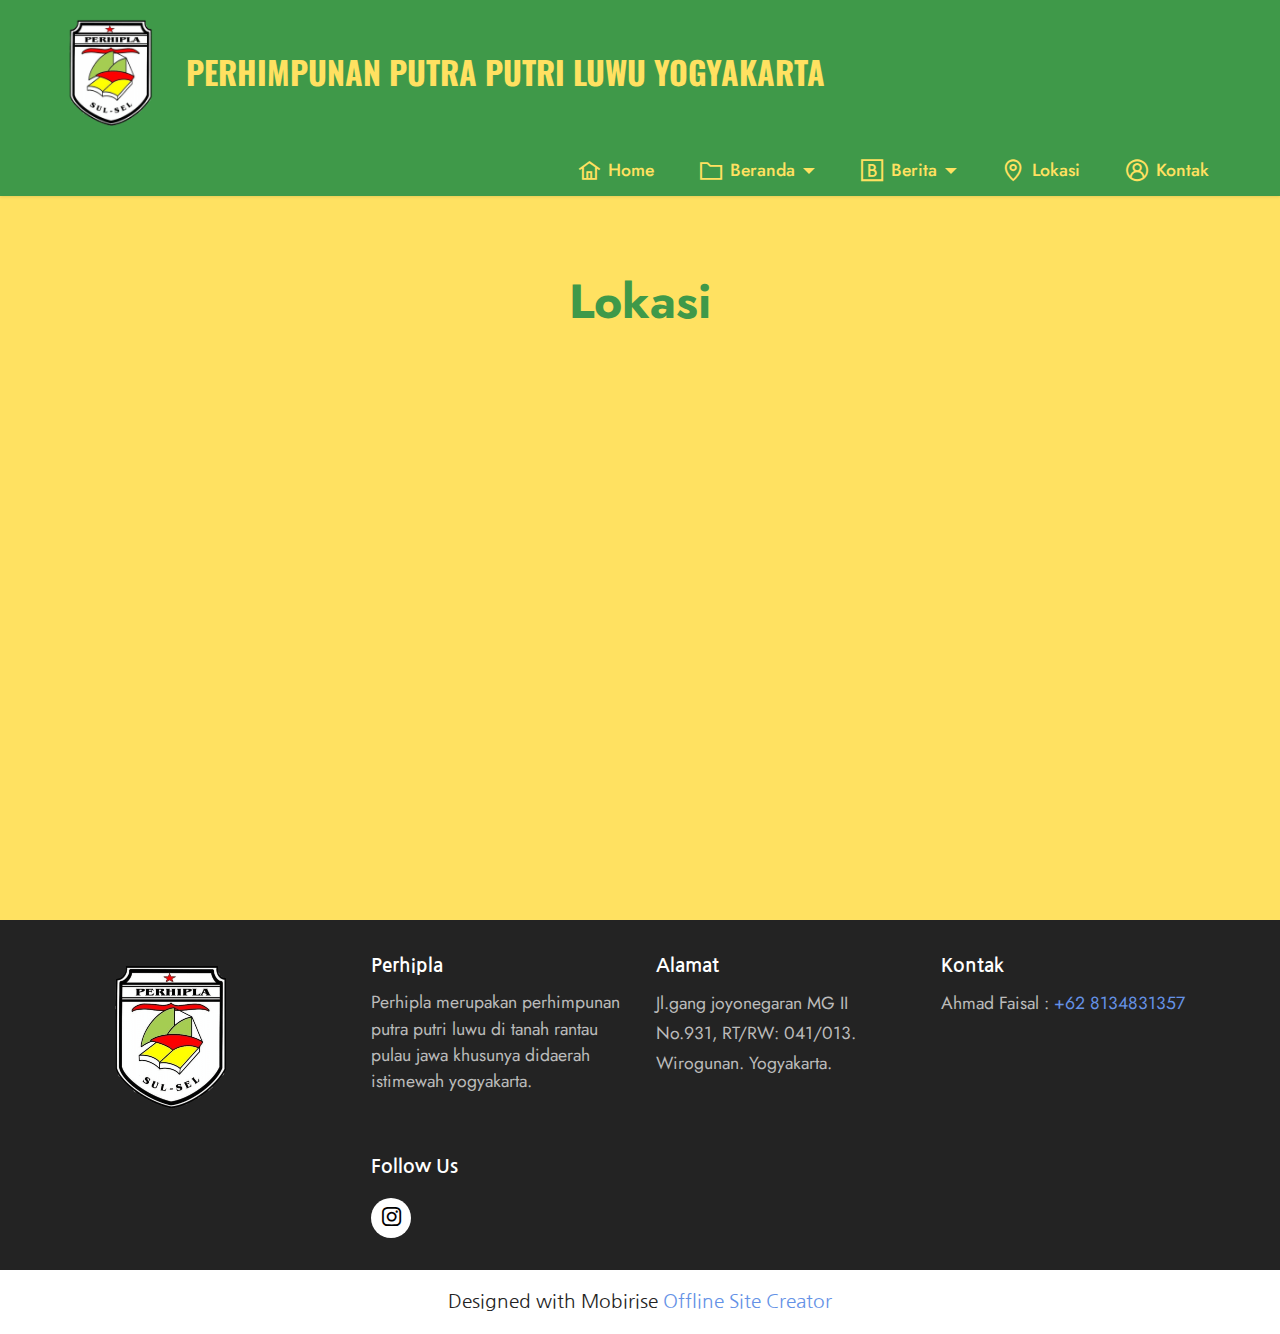
<file: lokasi.html>
<!DOCTYPE html>
<html  >
<head>
  <!-- Site made with Mobirise Website Builder v5.6.11, https://mobirise.com -->
  <meta charset="UTF-8">
  <meta http-equiv="X-UA-Compatible" content="IE=edge">
  <meta name="generator" content="Mobirise v5.6.11, mobirise.com">
  <meta name="twitter:card" content="summary_large_image"/>
  <meta name="twitter:image:src" content="">
  <meta property="og:image" content="">
  <meta name="twitter:title" content="lokasi">
  <meta name="viewport" content="width=device-width, initial-scale=1, minimum-scale=1">
  <link rel="shortcut icon" href="assets/images/desain-tanpa-judul-3-139x139.png" type="image/x-icon">
  <meta name="description" content="">
  
  
  <title>lokasi</title>
  <link rel="stylesheet" href="assets/web/assets/mobirise-icons2/mobirise2.css">
  <link rel="stylesheet" href="assets/bootstrap/css/bootstrap.min.css">
  <link rel="stylesheet" href="assets/bootstrap/css/bootstrap-grid.min.css">
  <link rel="stylesheet" href="assets/bootstrap/css/bootstrap-reboot.min.css">
  <link rel="stylesheet" href="assets/dropdown/css/style.css">
  <link rel="stylesheet" href="assets/socicon/css/styles.css">
  <link rel="stylesheet" href="assets/theme/css/style.css">
  <link rel="preload" href="https://fonts.googleapis.com/css?family=Jost:100,200,300,400,500,600,700,800,900,100i,200i,300i,400i,500i,600i,700i,800i,900i&display=swap" as="style" onload="this.onload=null;this.rel='stylesheet'">
  <noscript><link rel="stylesheet" href="https://fonts.googleapis.com/css?family=Jost:100,200,300,400,500,600,700,800,900,100i,200i,300i,400i,500i,600i,700i,800i,900i&display=swap"></noscript>
  <link rel="preload" href="https://fonts.googleapis.com/css?family=Oswald:200,300,400,500,600,700&display=swap" as="style" onload="this.onload=null;this.rel='stylesheet'">
  <noscript><link rel="stylesheet" href="https://fonts.googleapis.com/css?family=Oswald:200,300,400,500,600,700&display=swap"></noscript>
  <link rel="preload" href="https://fonts.googleapis.com/css?family=Nanum+Gothic:400,700,800&display=swap" as="style" onload="this.onload=null;this.rel='stylesheet'">
  <noscript><link rel="stylesheet" href="https://fonts.googleapis.com/css?family=Nanum+Gothic:400,700,800&display=swap"></noscript>
  <link rel="preload" as="style" href="assets/mobirise/css/mbr-additional.css"><link rel="stylesheet" href="assets/mobirise/css/mbr-additional.css" type="text/css">
  
  
  
  
</head>
<body>
  
  <section data-bs-version="5.1" class="menu menu2 cid-tcGi5MP7x7" once="menu" id="menu2-7">
    
    <nav class="navbar navbar-dropdown navbar-expand-lg">
        <div class="container-fluid">
            <div class="navbar-brand">
                <span class="navbar-logo">
                    <a href="https://mobiri.se">
                        <img src="assets/images/desain-tanpa-judul-3-139x139.png" alt="Mobirise" style="height: 7.8rem;">
                    </a>
                </span>
                <span class="navbar-caption-wrap"><a class="navbar-caption text-warning display-5" href="https://mobiri.se">PERHIMPUNAN PUTRA PUTRI LUWU YOGYAKARTA</a></span>
            </div>
            <button class="navbar-toggler" type="button" data-toggle="collapse" data-bs-toggle="collapse" data-target="#navbarSupportedContent" data-bs-target="#navbarSupportedContent" aria-controls="navbarNavAltMarkup" aria-expanded="false" aria-label="Toggle navigation">
                <div class="hamburger">
                    <span></span>
                    <span></span>
                    <span></span>
                    <span></span>
                </div>
            </button>
            <div class="collapse navbar-collapse" id="navbarSupportedContent">
                <ul class="navbar-nav nav-dropdown nav-right" data-app-modern-menu="true"><li class="nav-item"><a class="nav-link link show text-warning text-primary display-4" href="index.html"><span class="mobi-mbri mobi-mbri-home mbr-iconfont mbr-iconfont-btn"></span>Home</a></li><li class="nav-item dropdown"><a class="nav-link link dropdown-toggle text-warning display-4" href="#" data-bs-auto-close="outside" data-toggle="dropdown-submenu" data-bs-toggle="dropdown" aria-expanded="false"><span class="mobi-mbri mobi-mbri-folder mbr-iconfont mbr-iconfont-btn"></span>Beranda</a><div class="dropdown-menu" aria-labelledby="dropdown-undefined"><a class="dropdown-item text-warning display-4" href="sejarah_organisasi.html" data-bs-auto-close="outside">sejarah organisasi</a><a class="show dropdown-item text-warning display-4" href="visi_misi.html">visi dan misi</a><a class="show dropdown-item text-warning display-4" href="struktur_organisasi.html">struktur organisasi</a></div></li><li class="nav-item dropdown"><a class="nav-link link dropdown-toggle text-warning show display-4" href="#" data-bs-auto-close="outside" aria-expanded="false" data-toggle="dropdown-submenu" data-bs-toggle="dropdown"><span class="mobi-mbri mobi-mbri-bootstrap mbr-iconfont mbr-iconfont-btn"></span>Berita</a><div class="dropdown-menu show" aria-labelledby="dropdown-undefined" data-bs-popper="none"><a class="show dropdown-item text-warning display-4" href="kegiatan_organisasi.html" data-bs-auto-close="outside" aria-expanded="false">kegiatan organisasi</a><a class="show dropdown-item text-warning display-4" href="galeri_organisasi.html">galeri organisasi</a></div></li>
                    
                    <li class="nav-item"><a class="nav-link link text-warning text-primary display-4" href="lokasi.html"><span class="mobi-mbri mobi-mbri-map-pin mbr-iconfont mbr-iconfont-btn"></span>Lokasi</a></li><li class="nav-item"><a class="nav-link link text-warning display-4" href="kontak.html"><span class="mobi-mbri mobi-mbri-user-2 mbr-iconfont mbr-iconfont-btn"></span>Kontak</a></li></ul>
                
                
            </div>
        </div>
    </nav>
</section>

<section data-bs-version="5.1" class="map1 cid-tcGxJEa81b" id="map1-e">
    
    
    <div class="container">
        <div class="mbr-section-head mb-4">
            <h3 class="mbr-section-title mbr-fonts-style align-center mb-0 display-2"><strong>Lokasi</strong></h3>
            
        </div>
        <div class="google-map"><iframe frameborder="0" style="border:0" src="https://www.google.com/maps/embed/v1/place?key=AIzaSyCNveGQ9bfpKFwWzQLLftrR9hNiHwdqQG8&amp;q=-7.807579106240188, 110.37841552346205" allowfullscreen=""></iframe></div>
    </div>
</section>

<section data-bs-version="5.1" class="footer4 cid-td5NsNhgMt" once="footers" id="footer4-10">

    

    
    
    <div class="container">
        <div class="row mbr-white">
            <div class="col-6 col-lg-3">
                <div class="media-wrap col-md-8 col-12">
                    <a href="https://mobiri.se/">
                        <img src="assets/images/desain-tanpa-judul-3-337x337.png" alt="Mobirise Website Builder">
                    </a>
                </div>
            </div>
            <div class="col-12 col-md-6 col-lg-3">
                <h5 class="mbr-section-subtitle mbr-fonts-style mb-2 display-7"><strong>Perhipla</strong></h5>
                <p class="mbr-text mbr-fonts-style mb-4 display-4">Perhipla merupakan perhimpunan putra putri luwu di tanah rantau pulau jawa khusunya didaerah istimewah yogyakarta.<br><br></p>
                <h5 class="mbr-section-subtitle mbr-fonts-style mb-3 display-7">
                    <strong>Follow Us</strong>
                </h5>
                <div class="social-row display-7">
                    <div class="soc-item">
                        <a href="https://instagram.com/perhiplajogja_?igshid=YmMyMTA2M2Y=" target="_blank">
                            <span class="mbr-iconfont socicon-instagram socicon"></span>
                        </a>
                    </div>
                    
                    
                    
                </div>
            </div>
            <div class="col-12 col-md-6 col-lg-3">
                <h5 class="mbr-section-subtitle mbr-fonts-style mb-2 display-7"><strong>Alamat</strong></h5>
                <ul class="list mbr-fonts-style display-4">
                    <li class="mbr-text item-wrap">Jl.gang joyonegaran MG II No.931, RT/RW: 041/013. Wirogunan. Yogyakarta.</li>
                </ul>
            </div>
            <div class="col-12 col-md-6 col-lg-3">
                <h5 class="mbr-section-subtitle mbr-fonts-style mb-2 display-7"><strong>Kontak</strong></h5>
                <ul class="list mbr-fonts-style display-4">
                    <li class="mbr-text item-wrap">Ahmad Faisal :<a href="https://wa.me/62 8134831357" class="text-primary"> +62 8134831357</a></li>
                </ul>
            </div>
            
        </div>
    </div>
</section><section class="display-7" style="padding: 0;align-items: center;justify-content: center;flex-wrap: wrap;    align-content: center;display: flex;position: relative;height: 4rem;"><a href="https://mobiri.se/2806176" style="flex: 1 1;height: 4rem;position: absolute;width: 100%;z-index: 1;"><img alt="" style="height: 4rem;" src="[data-uri]"></a><p style="margin: 0;text-align: center;" class="display-7">Designed with Mobirise &#8204;</p><a style="z-index:1" href="https://mobirise.com/offline-website-builder.html">Offline Site Creator</a></section><script src="assets/bootstrap/js/bootstrap.bundle.min.js"></script>  <script src="assets/smoothscroll/smooth-scroll.js"></script>  <script src="assets/ytplayer/index.js"></script>  <script src="assets/dropdown/js/navbar-dropdown.js"></script>  <script src="assets/theme/js/script.js"></script>  
  
  
</body>
</html>
</file>
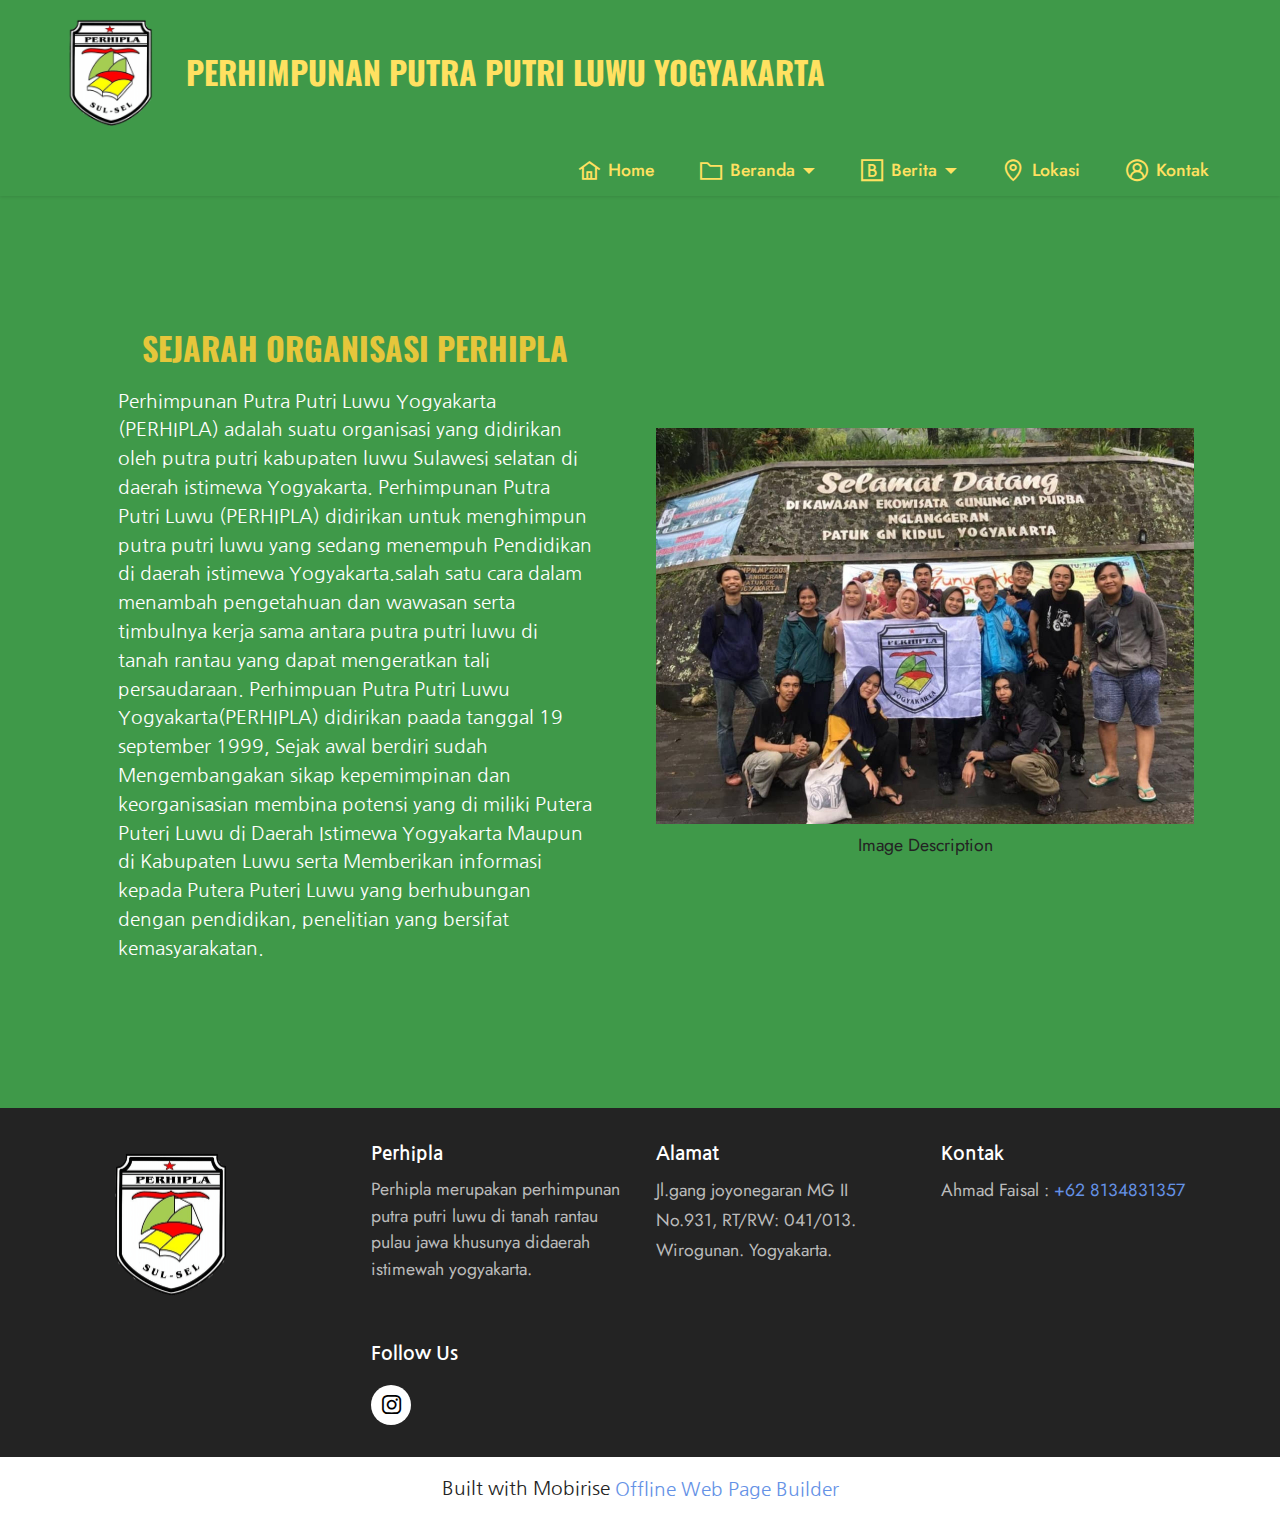
<file: sejarah_organisasi.html>
<!DOCTYPE html>
<html  >
<head>
  <!-- Site made with Mobirise Website Builder v5.6.11, https://mobirise.com -->
  <meta charset="UTF-8">
  <meta http-equiv="X-UA-Compatible" content="IE=edge">
  <meta name="generator" content="Mobirise v5.6.11, mobirise.com">
  <meta name="twitter:card" content="summary_large_image"/>
  <meta name="twitter:image:src" content="">
  <meta property="og:image" content="">
  <meta name="twitter:title" content="sejarah organisasi">
  <meta name="viewport" content="width=device-width, initial-scale=1, minimum-scale=1">
  <link rel="shortcut icon" href="assets/images/desain-tanpa-judul-3-139x139.png" type="image/x-icon">
  <meta name="description" content="">
  
  
  <title>sejarah organisasi</title>
  <link rel="stylesheet" href="assets/web/assets/mobirise-icons2/mobirise2.css">
  <link rel="stylesheet" href="assets/bootstrap/css/bootstrap.min.css">
  <link rel="stylesheet" href="assets/bootstrap/css/bootstrap-grid.min.css">
  <link rel="stylesheet" href="assets/bootstrap/css/bootstrap-reboot.min.css">
  <link rel="stylesheet" href="assets/dropdown/css/style.css">
  <link rel="stylesheet" href="assets/socicon/css/styles.css">
  <link rel="stylesheet" href="assets/theme/css/style.css">
  <link rel="preload" href="https://fonts.googleapis.com/css?family=Jost:100,200,300,400,500,600,700,800,900,100i,200i,300i,400i,500i,600i,700i,800i,900i&display=swap" as="style" onload="this.onload=null;this.rel='stylesheet'">
  <noscript><link rel="stylesheet" href="https://fonts.googleapis.com/css?family=Jost:100,200,300,400,500,600,700,800,900,100i,200i,300i,400i,500i,600i,700i,800i,900i&display=swap"></noscript>
  <link rel="preload" href="https://fonts.googleapis.com/css?family=Oswald:200,300,400,500,600,700&display=swap" as="style" onload="this.onload=null;this.rel='stylesheet'">
  <noscript><link rel="stylesheet" href="https://fonts.googleapis.com/css?family=Oswald:200,300,400,500,600,700&display=swap"></noscript>
  <link rel="preload" href="https://fonts.googleapis.com/css?family=Nanum+Gothic:400,700,800&display=swap" as="style" onload="this.onload=null;this.rel='stylesheet'">
  <noscript><link rel="stylesheet" href="https://fonts.googleapis.com/css?family=Nanum+Gothic:400,700,800&display=swap"></noscript>
  <link rel="preload" as="style" href="assets/mobirise/css/mbr-additional.css"><link rel="stylesheet" href="assets/mobirise/css/mbr-additional.css" type="text/css">
  
  
  
  
</head>
<body>
  
  <section data-bs-version="5.1" class="menu menu2 cid-tcGi5MP7x7" once="menu" id="menu2-2">
    
    <nav class="navbar navbar-dropdown navbar-expand-lg">
        <div class="container-fluid">
            <div class="navbar-brand">
                <span class="navbar-logo">
                    <a href="https://mobiri.se">
                        <img src="assets/images/desain-tanpa-judul-3-139x139.png" alt="Mobirise" style="height: 7.8rem;">
                    </a>
                </span>
                <span class="navbar-caption-wrap"><a class="navbar-caption text-warning display-5" href="https://mobiri.se">PERHIMPUNAN PUTRA PUTRI LUWU YOGYAKARTA</a></span>
            </div>
            <button class="navbar-toggler" type="button" data-toggle="collapse" data-bs-toggle="collapse" data-target="#navbarSupportedContent" data-bs-target="#navbarSupportedContent" aria-controls="navbarNavAltMarkup" aria-expanded="false" aria-label="Toggle navigation">
                <div class="hamburger">
                    <span></span>
                    <span></span>
                    <span></span>
                    <span></span>
                </div>
            </button>
            <div class="collapse navbar-collapse" id="navbarSupportedContent">
                <ul class="navbar-nav nav-dropdown nav-right" data-app-modern-menu="true"><li class="nav-item"><a class="nav-link link show text-warning text-primary display-4" href="index.html"><span class="mobi-mbri mobi-mbri-home mbr-iconfont mbr-iconfont-btn"></span>Home</a></li><li class="nav-item dropdown"><a class="nav-link link dropdown-toggle text-warning display-4" href="#" data-bs-auto-close="outside" data-toggle="dropdown-submenu" data-bs-toggle="dropdown" aria-expanded="false"><span class="mobi-mbri mobi-mbri-folder mbr-iconfont mbr-iconfont-btn"></span>Beranda</a><div class="dropdown-menu" aria-labelledby="dropdown-undefined"><a class="dropdown-item text-warning display-4" href="sejarah_organisasi.html" data-bs-auto-close="outside">sejarah organisasi</a><a class="show dropdown-item text-warning display-4" href="visi_misi.html">visi dan misi</a><a class="show dropdown-item text-warning display-4" href="struktur_organisasi.html">struktur organisasi</a></div></li><li class="nav-item dropdown"><a class="nav-link link dropdown-toggle text-warning show display-4" href="#" data-bs-auto-close="outside" aria-expanded="false" data-toggle="dropdown-submenu" data-bs-toggle="dropdown"><span class="mobi-mbri mobi-mbri-bootstrap mbr-iconfont mbr-iconfont-btn"></span>Berita</a><div class="dropdown-menu show" aria-labelledby="dropdown-undefined" data-bs-popper="none"><a class="show dropdown-item text-warning display-4" href="kegiatan_organisasi.html" data-bs-auto-close="outside" aria-expanded="false">kegiatan organisasi</a><a class="show dropdown-item text-warning display-4" href="galeri_organisasi.html">galeri organisasi</a></div></li>
                    
                    <li class="nav-item"><a class="nav-link link text-warning text-primary display-4" href="lokasi.html"><span class="mobi-mbri mobi-mbri-map-pin mbr-iconfont mbr-iconfont-btn"></span>Lokasi</a></li><li class="nav-item"><a class="nav-link link text-warning display-4" href="kontak.html"><span class="mobi-mbri mobi-mbri-user-2 mbr-iconfont mbr-iconfont-btn"></span>Kontak</a></li></ul>
                
                
            </div>
        </div>
    </nav>
</section>

<section data-bs-version="5.1" class="image2 cid-td5tz5Y5pS" id="image2-s">
    

    
    

    <div class="container">
        <div class="row align-items-center">
            <div class="col-12 col-lg-6">
                <div class="image-wrapper">
                    <img src="assets/images/makrab-perhipla-1076x792.jpg" alt="Mobirise Website Builder">
                    <p class="mbr-description mbr-fonts-style mt-2 align-center display-4">
                        Image Description</p>
                </div>
            </div>
            <div class="col-12 col-lg">
                <div class="text-wrapper">
                    <h3 class="mbr-section-title mbr-fonts-style mb-3 display-5"><strong>SEJARAH ORGANISASI PERHIPLA</strong></h3>
                    <p class="mbr-text mbr-fonts-style display-7">Perhimpunan Putra Putri Luwu Yogyakarta (PERHIPLA) adalah suatu organisasi yang didirikan oleh putra putri kabupaten luwu Sulawesi selatan di daerah istimewa Yogyakarta. Perhimpunan Putra Putri Luwu (PERHIPLA) didirikan untuk menghimpun putra putri luwu yang sedang menempuh Pendidikan di daerah istimewa Yogyakarta.salah satu cara dalam menambah pengetahuan dan wawasan serta timbulnya kerja sama antara putra putri luwu di tanah rantau yang dapat mengeratkan tali persaudaraan. Perhimpuan Putra Putri Luwu Yogyakarta(PERHIPLA) didirikan paada tanggal 19 september 1999, Sejak awal berdiri sudah Mengembangakan sikap kepemimpinan dan keorganisasian membina potensi yang di miliki Putera Puteri Luwu di Daerah Istimewa Yogyakarta Maupun di Kabupaten Luwu serta Memberikan informasi kepada Putera Puteri Luwu yang berhubungan dengan pendidikan, penelitian yang bersifat kemasyarakatan.</p>
                </div>
            </div>
        </div>
    </div>
</section>

<section data-bs-version="5.1" class="footer4 cid-td5NsNhgMt" once="footers" id="footer4-10">

    

    
    
    <div class="container">
        <div class="row mbr-white">
            <div class="col-6 col-lg-3">
                <div class="media-wrap col-md-8 col-12">
                    <a href="https://mobiri.se/">
                        <img src="assets/images/desain-tanpa-judul-3-337x337.png" alt="Mobirise Website Builder">
                    </a>
                </div>
            </div>
            <div class="col-12 col-md-6 col-lg-3">
                <h5 class="mbr-section-subtitle mbr-fonts-style mb-2 display-7"><strong>Perhipla</strong></h5>
                <p class="mbr-text mbr-fonts-style mb-4 display-4">Perhipla merupakan perhimpunan putra putri luwu di tanah rantau pulau jawa khusunya didaerah istimewah yogyakarta.<br><br></p>
                <h5 class="mbr-section-subtitle mbr-fonts-style mb-3 display-7">
                    <strong>Follow Us</strong>
                </h5>
                <div class="social-row display-7">
                    <div class="soc-item">
                        <a href="https://instagram.com/perhiplajogja_?igshid=YmMyMTA2M2Y=" target="_blank">
                            <span class="mbr-iconfont socicon-instagram socicon"></span>
                        </a>
                    </div>
                    
                    
                    
                </div>
            </div>
            <div class="col-12 col-md-6 col-lg-3">
                <h5 class="mbr-section-subtitle mbr-fonts-style mb-2 display-7"><strong>Alamat</strong></h5>
                <ul class="list mbr-fonts-style display-4">
                    <li class="mbr-text item-wrap">Jl.gang joyonegaran MG II No.931, RT/RW: 041/013. Wirogunan. Yogyakarta.</li>
                </ul>
            </div>
            <div class="col-12 col-md-6 col-lg-3">
                <h5 class="mbr-section-subtitle mbr-fonts-style mb-2 display-7"><strong>Kontak</strong></h5>
                <ul class="list mbr-fonts-style display-4">
                    <li class="mbr-text item-wrap">Ahmad Faisal :<a href="https://wa.me/62 8134831357" class="text-primary"> +62 8134831357</a></li>
                </ul>
            </div>
            
        </div>
    </div>
</section><section class="display-7" style="padding: 0;align-items: center;justify-content: center;flex-wrap: wrap;    align-content: center;display: flex;position: relative;height: 4rem;"><a href="https://mobiri.se/2806176" style="flex: 1 1;height: 4rem;position: absolute;width: 100%;z-index: 1;"><img alt="" style="height: 4rem;" src="[data-uri]"></a><p style="margin: 0;text-align: center;" class="display-7">Built with Mobirise &#8204;</p><a style="z-index:1" href="https://mobirise.com/offline-website-builder.html">Offline Web Page Builder</a></section><script src="assets/bootstrap/js/bootstrap.bundle.min.js"></script>  <script src="assets/smoothscroll/smooth-scroll.js"></script>  <script src="assets/ytplayer/index.js"></script>  <script src="assets/dropdown/js/navbar-dropdown.js"></script>  <script src="assets/theme/js/script.js"></script>  
  
  
</body>
</html>
</file>
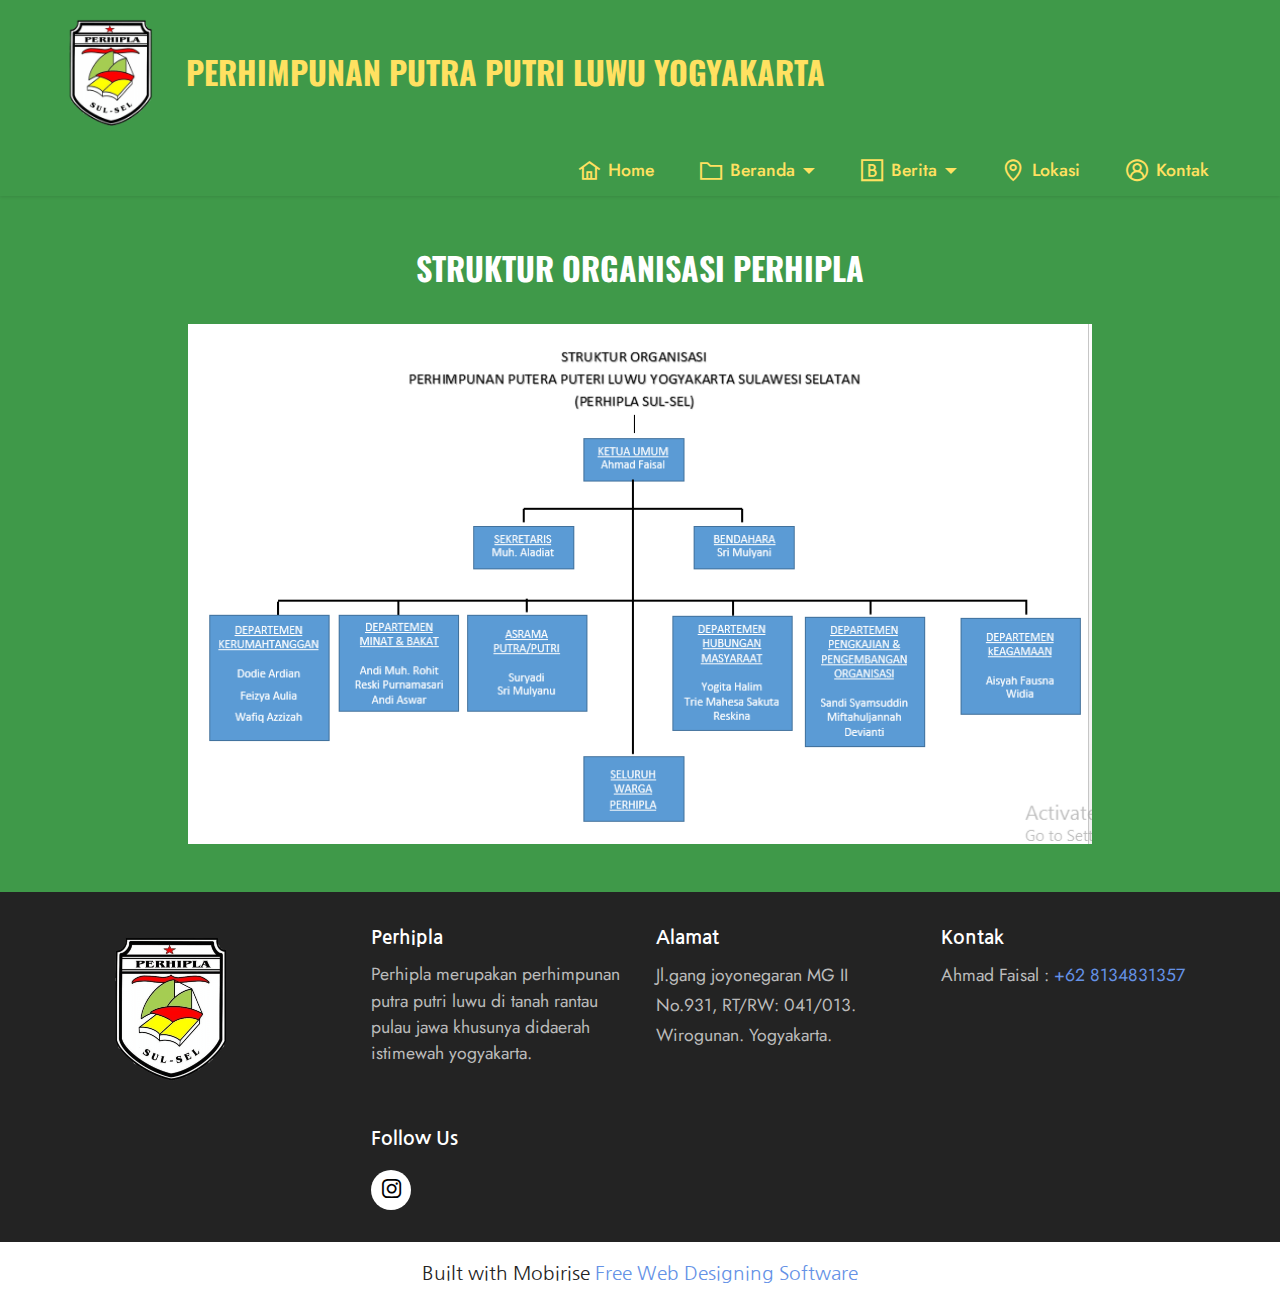
<file: struktur_organisasi.html>
<!DOCTYPE html>
<html  >
<head>
  <!-- Site made with Mobirise Website Builder v5.6.11, https://mobirise.com -->
  <meta charset="UTF-8">
  <meta http-equiv="X-UA-Compatible" content="IE=edge">
  <meta name="generator" content="Mobirise v5.6.11, mobirise.com">
  <meta name="twitter:card" content="summary_large_image"/>
  <meta name="twitter:image:src" content="">
  <meta property="og:image" content="">
  <meta name="twitter:title" content="struktur organisasi">
  <meta name="viewport" content="width=device-width, initial-scale=1, minimum-scale=1">
  <link rel="shortcut icon" href="assets/images/desain-tanpa-judul-3-139x139.png" type="image/x-icon">
  <meta name="description" content="">
  
  
  <title>struktur organisasi</title>
  <link rel="stylesheet" href="assets/web/assets/mobirise-icons2/mobirise2.css">
  <link rel="stylesheet" href="assets/bootstrap/css/bootstrap.min.css">
  <link rel="stylesheet" href="assets/bootstrap/css/bootstrap-grid.min.css">
  <link rel="stylesheet" href="assets/bootstrap/css/bootstrap-reboot.min.css">
  <link rel="stylesheet" href="assets/dropdown/css/style.css">
  <link rel="stylesheet" href="assets/socicon/css/styles.css">
  <link rel="stylesheet" href="assets/theme/css/style.css">
  <link rel="preload" href="https://fonts.googleapis.com/css?family=Jost:100,200,300,400,500,600,700,800,900,100i,200i,300i,400i,500i,600i,700i,800i,900i&display=swap" as="style" onload="this.onload=null;this.rel='stylesheet'">
  <noscript><link rel="stylesheet" href="https://fonts.googleapis.com/css?family=Jost:100,200,300,400,500,600,700,800,900,100i,200i,300i,400i,500i,600i,700i,800i,900i&display=swap"></noscript>
  <link rel="preload" href="https://fonts.googleapis.com/css?family=Oswald:200,300,400,500,600,700&display=swap" as="style" onload="this.onload=null;this.rel='stylesheet'">
  <noscript><link rel="stylesheet" href="https://fonts.googleapis.com/css?family=Oswald:200,300,400,500,600,700&display=swap"></noscript>
  <link rel="preload" href="https://fonts.googleapis.com/css?family=Nanum+Gothic:400,700,800&display=swap" as="style" onload="this.onload=null;this.rel='stylesheet'">
  <noscript><link rel="stylesheet" href="https://fonts.googleapis.com/css?family=Nanum+Gothic:400,700,800&display=swap"></noscript>
  <link rel="preload" as="style" href="assets/mobirise/css/mbr-additional.css"><link rel="stylesheet" href="assets/mobirise/css/mbr-additional.css" type="text/css">
  
  
  
  
</head>
<body>
  
  <section data-bs-version="5.1" class="menu menu2 cid-tcGi5MP7x7" once="menu" id="menu2-4">
    
    <nav class="navbar navbar-dropdown navbar-expand-lg">
        <div class="container-fluid">
            <div class="navbar-brand">
                <span class="navbar-logo">
                    <a href="https://mobiri.se">
                        <img src="assets/images/desain-tanpa-judul-3-139x139.png" alt="Mobirise" style="height: 7.8rem;">
                    </a>
                </span>
                <span class="navbar-caption-wrap"><a class="navbar-caption text-warning display-5" href="https://mobiri.se">PERHIMPUNAN PUTRA PUTRI LUWU YOGYAKARTA</a></span>
            </div>
            <button class="navbar-toggler" type="button" data-toggle="collapse" data-bs-toggle="collapse" data-target="#navbarSupportedContent" data-bs-target="#navbarSupportedContent" aria-controls="navbarNavAltMarkup" aria-expanded="false" aria-label="Toggle navigation">
                <div class="hamburger">
                    <span></span>
                    <span></span>
                    <span></span>
                    <span></span>
                </div>
            </button>
            <div class="collapse navbar-collapse" id="navbarSupportedContent">
                <ul class="navbar-nav nav-dropdown nav-right" data-app-modern-menu="true"><li class="nav-item"><a class="nav-link link show text-warning text-primary display-4" href="index.html"><span class="mobi-mbri mobi-mbri-home mbr-iconfont mbr-iconfont-btn"></span>Home</a></li><li class="nav-item dropdown"><a class="nav-link link dropdown-toggle text-warning display-4" href="#" data-bs-auto-close="outside" data-toggle="dropdown-submenu" data-bs-toggle="dropdown" aria-expanded="false"><span class="mobi-mbri mobi-mbri-folder mbr-iconfont mbr-iconfont-btn"></span>Beranda</a><div class="dropdown-menu" aria-labelledby="dropdown-undefined"><a class="dropdown-item text-warning display-4" href="sejarah_organisasi.html" data-bs-auto-close="outside">sejarah organisasi</a><a class="show dropdown-item text-warning display-4" href="visi_misi.html">visi dan misi</a><a class="show dropdown-item text-warning display-4" href="struktur_organisasi.html">struktur organisasi</a></div></li><li class="nav-item dropdown"><a class="nav-link link dropdown-toggle text-warning show display-4" href="#" data-bs-auto-close="outside" aria-expanded="false" data-toggle="dropdown-submenu" data-bs-toggle="dropdown"><span class="mobi-mbri mobi-mbri-bootstrap mbr-iconfont mbr-iconfont-btn"></span>Berita</a><div class="dropdown-menu show" aria-labelledby="dropdown-undefined" data-bs-popper="none"><a class="show dropdown-item text-warning display-4" href="kegiatan_organisasi.html" data-bs-auto-close="outside" aria-expanded="false">kegiatan organisasi</a><a class="show dropdown-item text-warning display-4" href="galeri_organisasi.html">galeri organisasi</a></div></li>
                    
                    <li class="nav-item"><a class="nav-link link text-warning text-primary display-4" href="lokasi.html"><span class="mobi-mbri mobi-mbri-map-pin mbr-iconfont mbr-iconfont-btn"></span>Lokasi</a></li><li class="nav-item"><a class="nav-link link text-warning display-4" href="kontak.html"><span class="mobi-mbri mobi-mbri-user-2 mbr-iconfont mbr-iconfont-btn"></span>Kontak</a></li></ul>
                
                
            </div>
        </div>
    </nav>
</section>

<section data-bs-version="5.1" class="header10 cid-tdvE79Q7rL" id="header10-13">

    

    
    

    <div class="align-center container-fluid">
        <div class="row justify-content-center">
            <div class="col-md-12 col-lg-9">
                <h1 class="mbr-section-title mbr-fonts-style mb-3 display-5"><strong>STRUKTUR ORGANISASI PERHIPLA</strong></h1>
                
                
                <div class="image-wrap mt-4">
                    <img src="assets/images/strukturu-894x515.png" alt="Mobirise Website Builder" title="">
                </div>
            </div>
        </div>
    </div>
</section>

<section data-bs-version="5.1" class="footer4 cid-td5NsNhgMt" once="footers" id="footer4-10">

    

    
    
    <div class="container">
        <div class="row mbr-white">
            <div class="col-6 col-lg-3">
                <div class="media-wrap col-md-8 col-12">
                    <a href="https://mobiri.se/">
                        <img src="assets/images/desain-tanpa-judul-3-337x337.png" alt="Mobirise Website Builder">
                    </a>
                </div>
            </div>
            <div class="col-12 col-md-6 col-lg-3">
                <h5 class="mbr-section-subtitle mbr-fonts-style mb-2 display-7"><strong>Perhipla</strong></h5>
                <p class="mbr-text mbr-fonts-style mb-4 display-4">Perhipla merupakan perhimpunan putra putri luwu di tanah rantau pulau jawa khusunya didaerah istimewah yogyakarta.<br><br></p>
                <h5 class="mbr-section-subtitle mbr-fonts-style mb-3 display-7">
                    <strong>Follow Us</strong>
                </h5>
                <div class="social-row display-7">
                    <div class="soc-item">
                        <a href="https://instagram.com/perhiplajogja_?igshid=YmMyMTA2M2Y=" target="_blank">
                            <span class="mbr-iconfont socicon-instagram socicon"></span>
                        </a>
                    </div>
                    
                    
                    
                </div>
            </div>
            <div class="col-12 col-md-6 col-lg-3">
                <h5 class="mbr-section-subtitle mbr-fonts-style mb-2 display-7"><strong>Alamat</strong></h5>
                <ul class="list mbr-fonts-style display-4">
                    <li class="mbr-text item-wrap">Jl.gang joyonegaran MG II No.931, RT/RW: 041/013. Wirogunan. Yogyakarta.</li>
                </ul>
            </div>
            <div class="col-12 col-md-6 col-lg-3">
                <h5 class="mbr-section-subtitle mbr-fonts-style mb-2 display-7"><strong>Kontak</strong></h5>
                <ul class="list mbr-fonts-style display-4">
                    <li class="mbr-text item-wrap">Ahmad Faisal :<a href="https://wa.me/62 8134831357" class="text-primary"> +62 8134831357</a></li>
                </ul>
            </div>
            
        </div>
    </div>
</section><section class="display-7" style="padding: 0;align-items: center;justify-content: center;flex-wrap: wrap;    align-content: center;display: flex;position: relative;height: 4rem;"><a href="https://mobiri.se/2806176" style="flex: 1 1;height: 4rem;position: absolute;width: 100%;z-index: 1;"><img alt="" style="height: 4rem;" src="[data-uri]"></a><p style="margin: 0;text-align: center;" class="display-7">Built with Mobirise &#8204;</p><a style="z-index:1" href="https://mobirise.com/website-design-software.html">Free Web Designing Software</a></section><script src="assets/bootstrap/js/bootstrap.bundle.min.js"></script>  <script src="assets/smoothscroll/smooth-scroll.js"></script>  <script src="assets/ytplayer/index.js"></script>  <script src="assets/dropdown/js/navbar-dropdown.js"></script>  <script src="assets/theme/js/script.js"></script>  
  
  
</body>
</html>
</file>
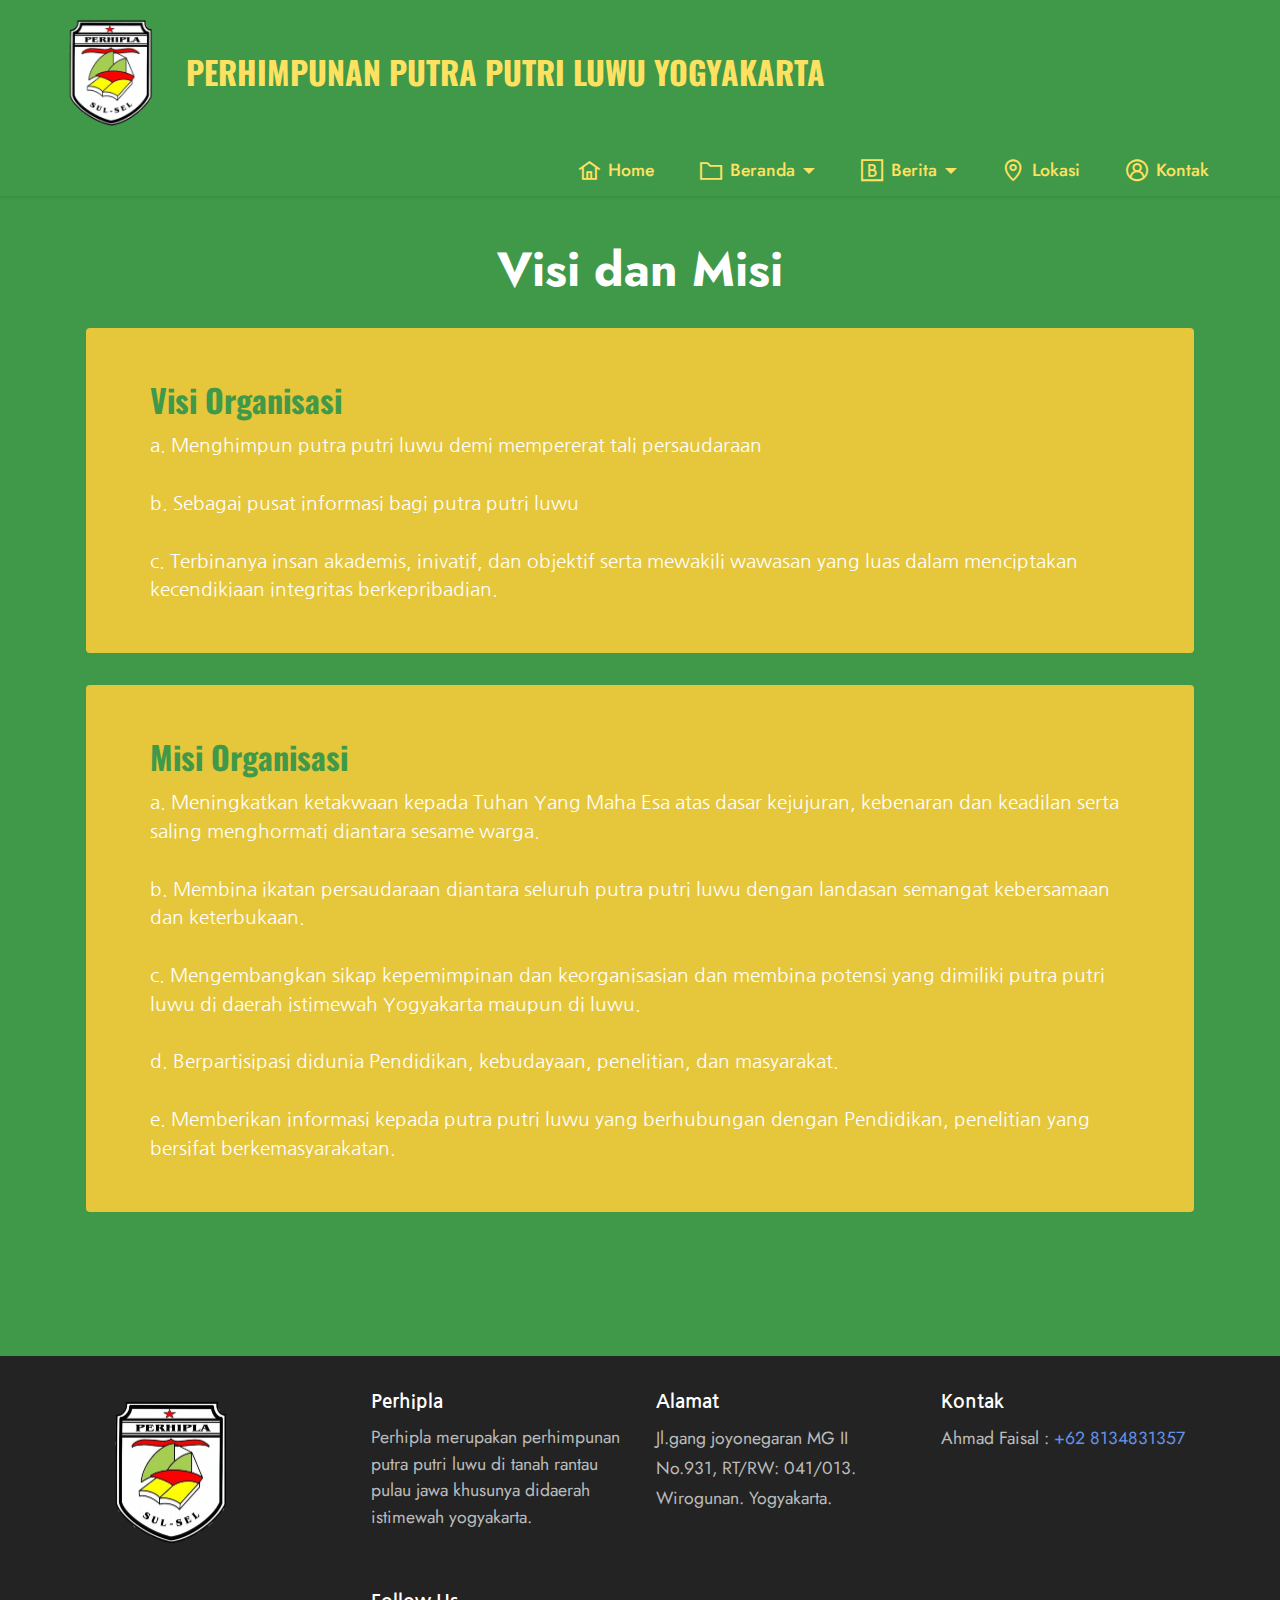
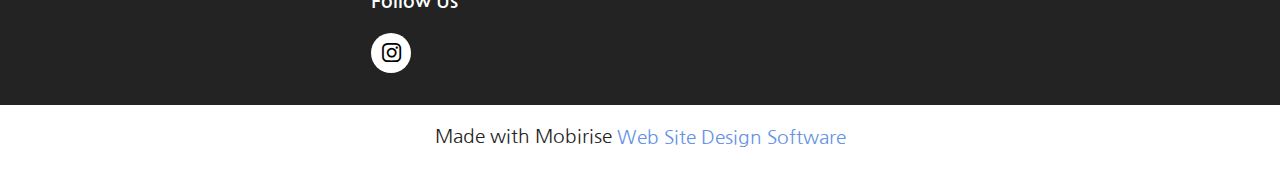
<file: visi_misi.html>
<!DOCTYPE html>
<html  >
<head>
  <!-- Site made with Mobirise Website Builder v5.6.11, https://mobirise.com -->
  <meta charset="UTF-8">
  <meta http-equiv="X-UA-Compatible" content="IE=edge">
  <meta name="generator" content="Mobirise v5.6.11, mobirise.com">
  <meta name="twitter:card" content="summary_large_image"/>
  <meta name="twitter:image:src" content="">
  <meta property="og:image" content="">
  <meta name="twitter:title" content="visi misi organisasi">
  <meta name="viewport" content="width=device-width, initial-scale=1, minimum-scale=1">
  <link rel="shortcut icon" href="assets/images/desain-tanpa-judul-3-139x139.png" type="image/x-icon">
  <meta name="description" content="">
  
  
  <title>visi misi organisasi</title>
  <link rel="stylesheet" href="assets/web/assets/mobirise-icons2/mobirise2.css">
  <link rel="stylesheet" href="assets/bootstrap/css/bootstrap.min.css">
  <link rel="stylesheet" href="assets/bootstrap/css/bootstrap-grid.min.css">
  <link rel="stylesheet" href="assets/bootstrap/css/bootstrap-reboot.min.css">
  <link rel="stylesheet" href="assets/dropdown/css/style.css">
  <link rel="stylesheet" href="assets/socicon/css/styles.css">
  <link rel="stylesheet" href="assets/theme/css/style.css">
  <link rel="preload" href="https://fonts.googleapis.com/css?family=Jost:100,200,300,400,500,600,700,800,900,100i,200i,300i,400i,500i,600i,700i,800i,900i&display=swap" as="style" onload="this.onload=null;this.rel='stylesheet'">
  <noscript><link rel="stylesheet" href="https://fonts.googleapis.com/css?family=Jost:100,200,300,400,500,600,700,800,900,100i,200i,300i,400i,500i,600i,700i,800i,900i&display=swap"></noscript>
  <link rel="preload" href="https://fonts.googleapis.com/css?family=Oswald:200,300,400,500,600,700&display=swap" as="style" onload="this.onload=null;this.rel='stylesheet'">
  <noscript><link rel="stylesheet" href="https://fonts.googleapis.com/css?family=Oswald:200,300,400,500,600,700&display=swap"></noscript>
  <link rel="preload" href="https://fonts.googleapis.com/css?family=Nanum+Gothic:400,700,800&display=swap" as="style" onload="this.onload=null;this.rel='stylesheet'">
  <noscript><link rel="stylesheet" href="https://fonts.googleapis.com/css?family=Nanum+Gothic:400,700,800&display=swap"></noscript>
  <link rel="preload" as="style" href="assets/mobirise/css/mbr-additional.css"><link rel="stylesheet" href="assets/mobirise/css/mbr-additional.css" type="text/css">
  
  
  
  
</head>
<body>
  
  <section data-bs-version="5.1" class="menu menu2 cid-tcGi5MP7x7" once="menu" id="menu2-3">
    
    <nav class="navbar navbar-dropdown navbar-expand-lg">
        <div class="container-fluid">
            <div class="navbar-brand">
                <span class="navbar-logo">
                    <a href="https://mobiri.se">
                        <img src="assets/images/desain-tanpa-judul-3-139x139.png" alt="Mobirise" style="height: 7.8rem;">
                    </a>
                </span>
                <span class="navbar-caption-wrap"><a class="navbar-caption text-warning display-5" href="https://mobiri.se">PERHIMPUNAN PUTRA PUTRI LUWU YOGYAKARTA</a></span>
            </div>
            <button class="navbar-toggler" type="button" data-toggle="collapse" data-bs-toggle="collapse" data-target="#navbarSupportedContent" data-bs-target="#navbarSupportedContent" aria-controls="navbarNavAltMarkup" aria-expanded="false" aria-label="Toggle navigation">
                <div class="hamburger">
                    <span></span>
                    <span></span>
                    <span></span>
                    <span></span>
                </div>
            </button>
            <div class="collapse navbar-collapse" id="navbarSupportedContent">
                <ul class="navbar-nav nav-dropdown nav-right" data-app-modern-menu="true"><li class="nav-item"><a class="nav-link link show text-warning text-primary display-4" href="index.html"><span class="mobi-mbri mobi-mbri-home mbr-iconfont mbr-iconfont-btn"></span>Home</a></li><li class="nav-item dropdown"><a class="nav-link link dropdown-toggle text-warning display-4" href="#" data-bs-auto-close="outside" data-toggle="dropdown-submenu" data-bs-toggle="dropdown" aria-expanded="false"><span class="mobi-mbri mobi-mbri-folder mbr-iconfont mbr-iconfont-btn"></span>Beranda</a><div class="dropdown-menu" aria-labelledby="dropdown-undefined"><a class="dropdown-item text-warning display-4" href="sejarah_organisasi.html" data-bs-auto-close="outside">sejarah organisasi</a><a class="show dropdown-item text-warning display-4" href="visi_misi.html">visi dan misi</a><a class="show dropdown-item text-warning display-4" href="struktur_organisasi.html">struktur organisasi</a></div></li><li class="nav-item dropdown"><a class="nav-link link dropdown-toggle text-warning show display-4" href="#" data-bs-auto-close="outside" aria-expanded="false" data-toggle="dropdown-submenu" data-bs-toggle="dropdown"><span class="mobi-mbri mobi-mbri-bootstrap mbr-iconfont mbr-iconfont-btn"></span>Berita</a><div class="dropdown-menu show" aria-labelledby="dropdown-undefined" data-bs-popper="none"><a class="show dropdown-item text-warning display-4" href="kegiatan_organisasi.html" data-bs-auto-close="outside" aria-expanded="false">kegiatan organisasi</a><a class="show dropdown-item text-warning display-4" href="galeri_organisasi.html">galeri organisasi</a></div></li>
                    
                    <li class="nav-item"><a class="nav-link link text-warning text-primary display-4" href="lokasi.html"><span class="mobi-mbri mobi-mbri-map-pin mbr-iconfont mbr-iconfont-btn"></span>Lokasi</a></li><li class="nav-item"><a class="nav-link link text-warning display-4" href="kontak.html"><span class="mobi-mbri mobi-mbri-user-2 mbr-iconfont mbr-iconfont-btn"></span>Kontak</a></li></ul>
                
                
            </div>
        </div>
    </nav>
</section>

<section data-bs-version="5.1" class="features9 cid-td5IR4lio7" id="features10-z">
    <!---->
    

    
    
    <div class="container">
        <div class="mbr-section-head">
            <h3 class="mbr-section-title mbr-fonts-style mb-0 display-2"><strong>Visi dan Misi</strong></h3>
            
        </div>
        <div class="row mt-4">
            <div class="card col-12">
                <div class="card-wrapper">
                    <div class="top-line row">
                        <div class="col">
                            <h4 class="card-title mbr-fonts-style display-5"><strong>Visi Organisasi</strong></h4>
                        </div>
                        <div class="col-auto">
                            <p class="price mbr-fonts-style display-5"></p>
                        </div>
                    </div>
                    <div class="bottom-line">
                        <p class="mbr-text mbr-fonts-style display-7">a. Menghimpun putra putri luwu demi mempererat tali persaudaraan<br><br>b. Sebagai pusat informasi bagi putra putri luwu<br><br>c. Terbinanya insan akademis, inivatif, dan objektif serta mewakili wawasan yang luas dalam menciptakan kecendikiaan integritas berkepribadian.</p>
                    </div>
                </div>
            </div>
            <div class="card col-12">
                <div class="card-wrapper">
                    <div class="top-line row">
                        <div class="col">
                            <h4 class="card-title mbr-fonts-style display-5"><strong>Misi Organisasi</strong></h4>
                        </div>
                        <div class="col-auto">
                            <p class="price mbr-fonts-style display-5"></p>
                        </div>
                    </div>
                    <div class="bottom-line">
                        <p class="mbr-text mbr-fonts-style display-7">a. Meningkatkan ketakwaan kepada Tuhan Yang Maha Esa atas dasar kejujuran, kebenaran dan keadilan serta saling     menghormati diantara sesame warga.<br><br>b. Membina ikatan persaudaraan diantara seluruh putra putri luwu dengan landasan semangat kebersamaan dan          keterbukaan.<br><br>c. Mengembangkan sikap kepemimpinan dan keorganisasian dan membina potensi yang dimiliki putra putri luwu di     daerah istimewah Yogyakarta maupun di luwu.<br><br>d. Berpartisipasi didunia Pendidikan, kebudayaan, penelitian, dan masyarakat.<br><br>e. Memberikan informasi kepada putra putri luwu yang berhubungan dengan Pendidikan, penelitian yang bersifat     berkemasyarakatan.</p>
                    </div>
                </div>
            </div>
            
            
            
            
            
            
            
            
            
            
        </div>
    </div>
</section>

<section data-bs-version="5.1" class="footer4 cid-td5NsNhgMt" once="footers" id="footer4-10">

    

    
    
    <div class="container">
        <div class="row mbr-white">
            <div class="col-6 col-lg-3">
                <div class="media-wrap col-md-8 col-12">
                    <a href="https://mobiri.se/">
                        <img src="assets/images/desain-tanpa-judul-3-337x337.png" alt="Mobirise Website Builder">
                    </a>
                </div>
            </div>
            <div class="col-12 col-md-6 col-lg-3">
                <h5 class="mbr-section-subtitle mbr-fonts-style mb-2 display-7"><strong>Perhipla</strong></h5>
                <p class="mbr-text mbr-fonts-style mb-4 display-4">Perhipla merupakan perhimpunan putra putri luwu di tanah rantau pulau jawa khusunya didaerah istimewah yogyakarta.<br><br></p>
                <h5 class="mbr-section-subtitle mbr-fonts-style mb-3 display-7">
                    <strong>Follow Us</strong>
                </h5>
                <div class="social-row display-7">
                    <div class="soc-item">
                        <a href="https://instagram.com/perhiplajogja_?igshid=YmMyMTA2M2Y=" target="_blank">
                            <span class="mbr-iconfont socicon-instagram socicon"></span>
                        </a>
                    </div>
                    
                    
                    
                </div>
            </div>
            <div class="col-12 col-md-6 col-lg-3">
                <h5 class="mbr-section-subtitle mbr-fonts-style mb-2 display-7"><strong>Alamat</strong></h5>
                <ul class="list mbr-fonts-style display-4">
                    <li class="mbr-text item-wrap">Jl.gang joyonegaran MG II No.931, RT/RW: 041/013. Wirogunan. Yogyakarta.</li>
                </ul>
            </div>
            <div class="col-12 col-md-6 col-lg-3">
                <h5 class="mbr-section-subtitle mbr-fonts-style mb-2 display-7"><strong>Kontak</strong></h5>
                <ul class="list mbr-fonts-style display-4">
                    <li class="mbr-text item-wrap">Ahmad Faisal :<a href="https://wa.me/62 8134831357" class="text-primary"> +62 8134831357</a></li>
                </ul>
            </div>
            
        </div>
    </div>
</section><section class="display-7" style="padding: 0;align-items: center;justify-content: center;flex-wrap: wrap;    align-content: center;display: flex;position: relative;height: 4rem;"><a href="https://mobiri.se/2806176" style="flex: 1 1;height: 4rem;position: absolute;width: 100%;z-index: 1;"><img alt="" style="height: 4rem;" src="[data-uri]"></a><p style="margin: 0;text-align: center;" class="display-7">Made with Mobirise &#8204;</p><a style="z-index:1" href="https://mobirise.com/website-design-software.html">Web Site Design Software</a></section><script src="assets/bootstrap/js/bootstrap.bundle.min.js"></script>  <script src="assets/smoothscroll/smooth-scroll.js"></script>  <script src="assets/ytplayer/index.js"></script>  <script src="assets/dropdown/js/navbar-dropdown.js"></script>  <script src="assets/theme/js/script.js"></script>  
  
  
</body>
</html>
</file>
<file: assets/web/assets/mobirise-icons2/mobirise2.css>
@font-face {
  font-family: 'Moririse2';
  font-display: swap;
  src:  url('mobirise2.eot?f2bix4');
  src:  url('mobirise2.eot?f2bix4#iefix') format('embedded-opentype'),
    url('mobirise2.ttf?f2bix4') format('truetype'),
    url('mobirise2.woff?f2bix4') format('woff'),
    url('mobirise2.svg?f2bix4#mobirise2') format('svg');
  font-weight: normal;
  font-style: normal;
}

[class^="mobi-"], [class*=" mobi-"] {
  /* use !important to prevent issues with browser extensions that change fonts */
  font-family: 'Moririse2' !important;
  speak: none;
  font-style: normal;
  font-weight: normal;
  font-variant: normal;
  text-transform: none;
  line-height: 1;

  /* Better Font Rendering =========== */
  -webkit-font-smoothing: antialiased;
  -moz-osx-font-smoothing: grayscale;
}

.mobi-mbri-add-submenu:before {
  content: "\e900";
}
.mobi-mbri-alert:before {
  content: "\e901";
}
.mobi-mbri-align-center:before {
  content: "\e902";
}
.mobi-mbri-align-justify:before {
  content: "\e903";
}
.mobi-mbri-align-left:before {
  content: "\e904";
}
.mobi-mbri-align-right:before {
  content: "\e905";
}
.mobi-mbri-android:before {
  content: "\e906";
}
.mobi-mbri-apple:before {
  content: "\e907";
}
.mobi-mbri-arrow-down:before {
  content: "\e908";
}
.mobi-mbri-arrow-next:before {
  content: "\e909";
}
.mobi-mbri-arrow-prev:before {
  content: "\e90a";
}
.mobi-mbri-arrow-up:before {
  content: "\e90b";
}
.mobi-mbri-bold:before {
  content: "\e90c";
}
.mobi-mbri-bookmark:before {
  content: "\e90d";
}
.mobi-mbri-bootstrap:before {
  content: "\e90e";
}
.mobi-mbri-briefcase:before {
  content: "\e90f";
}
.mobi-mbri-browse:before {
  content: "\e910";
}
.mobi-mbri-bulleted-list:before {
  content: "\e911";
}
.mobi-mbri-calendar:before {
  content: "\e912";
}
.mobi-mbri-camera:before {
  content: "\e913";
}
.mobi-mbri-cart-add:before {
  content: "\e914";
}
.mobi-mbri-cart-full:before {
  content: "\e915";
}
.mobi-mbri-cash:before {
  content: "\e916";
}
.mobi-mbri-change-style:before {
  content: "\e917";
}
.mobi-mbri-chat:before {
  content: "\e918";
}
.mobi-mbri-clock:before {
  content: "\e919";
}
.mobi-mbri-close:before {
  content: "\e91a";
}
.mobi-mbri-cloud:before {
  content: "\e91b";
}
.mobi-mbri-code:before {
  content: "\e91c";
}
.mobi-mbri-contact-form:before {
  content: "\e91d";
}
.mobi-mbri-credit-card:before {
  content: "\e91e";
}
.mobi-mbri-cursor-click:before {
  content: "\e91f";
}
.mobi-mbri-cust-feedback:before {
  content: "\e920";
}
.mobi-mbri-database:before {
  content: "\e921";
}
.mobi-mbri-delivery:before {
  content: "\e922";
}
.mobi-mbri-desktop:before {
  content: "\e923";
}
.mobi-mbri-devices:before {
  content: "\e924";
}
.mobi-mbri-down:before {
  content: "\e925";
}
.mobi-mbri-download-2:before {
  content: "\e926";
}
.mobi-mbri-download:before {
  content: "\e927";
}
.mobi-mbri-drag-n-drop-2:before {
  content: "\e928";
}
.mobi-mbri-drag-n-drop:before {
  content: "\e929";
}
.mobi-mbri-edit-2:before {
  content: "\e92a";
}
.mobi-mbri-edit:before {
  content: "\e92b";
}
.mobi-mbri-error:before {
  content: "\e92c";
}
.mobi-mbri-extension:before {
  content: "\e92d";
}
.mobi-mbri-features:before {
  content: "\e92e";
}
.mobi-mbri-file:before {
  content: "\e92f";
}
.mobi-mbri-flag:before {
  content: "\e930";
}
.mobi-mbri-folder:before {
  content: "\e931";
}
.mobi-mbri-gift:before {
  content: "\e932";
}
.mobi-mbri-github:before {
  content: "\e933";
}
.mobi-mbri-globe-2:before {
  content: "\e934";
}
.mobi-mbri-globe:before {
  content: "\e935";
}
.mobi-mbri-growing-chart:before {
  content: "\e936";
}
.mobi-mbri-hearth:before {
  content: "\e937";
}
.mobi-mbri-help:before {
  content: "\e938";
}
.mobi-mbri-home:before {
  content: "\e939";
}
.mobi-mbri-hot-cup:before {
  content: "\e93a";
}
.mobi-mbri-idea:before {
  content: "\e93b";
}
.mobi-mbri-image-gallery:before {
  content: "\e93c";
}
.mobi-mbri-image-slider:before {
  content: "\e93d";
}
.mobi-mbri-info:before {
  content: "\e93e";
}
.mobi-mbri-italic:before {
  content: "\e93f";
}
.mobi-mbri-key:before {
  content: "\e940";
}
.mobi-mbri-laptop:before {
  content: "\e941";
}
.mobi-mbri-layers:before {
  content: "\e942";
}
.mobi-mbri-left-right:before {
  content: "\e943";
}
.mobi-mbri-left:before {
  content: "\e944";
}
.mobi-mbri-letter:before {
  content: "\e945";
}
.mobi-mbri-like:before {
  content: "\e946";
}
.mobi-mbri-link:before {
  content: "\e947";
}
.mobi-mbri-lock:before {
  content: "\e948";
}
.mobi-mbri-login:before {
  content: "\e949";
}
.mobi-mbri-logout:before {
  content: "\e94a";
}
.mobi-mbri-magic-stick:before {
  content: "\e94b";
}
.mobi-mbri-map-pin:before {
  content: "\e94c";
}
.mobi-mbri-menu:before {
  content: "\e94d";
}
.mobi-mbri-mobile-2:before {
  content: "\e94e";
}
.mobi-mbri-mobile-horizontal:before {
  content: "\e94f";
}
.mobi-mbri-mobile:before {
  content: "\e950";
}
.mobi-mbri-mobirise:before {
  content: "\e951";
}
.mobi-mbri-more-horizontal:before {
  content: "\e952";
}
.mobi-mbri-more-vertical:before {
  content: "\e953";
}
.mobi-mbri-music:before {
  content: "\e954";
}
.mobi-mbri-new-file:before {
  content: "\e955";
}
.mobi-mbri-numbered-list:before {
  content: "\e956";
}
.mobi-mbri-opened-folder:before {
  content: "\e957";
}
.mobi-mbri-pages:before {
  content: "\e958";
}
.mobi-mbri-paper-plane:before {
  content: "\e959";
}
.mobi-mbri-paperclip:before {
  content: "\e95a";
}
.mobi-mbri-phone:before {
  content: "\e95b";
}
.mobi-mbri-photo:before {
  content: "\e95c";
}
.mobi-mbri-photos:before {
  content: "\e95d";
}
.mobi-mbri-pin:before {
  content: "\e95e";
}
.mobi-mbri-play:before {
  content: "\e95f";
}
.mobi-mbri-plus:before {
  content: "\e960";
}
.mobi-mbri-preview:before {
  content: "\e961";
}
.mobi-mbri-print:before {
  content: "\e962";
}
.mobi-mbri-protect:before {
  content: "\e963";
}
.mobi-mbri-question:before {
  content: "\e964";
}
.mobi-mbri-quote-left:before {
  content: "\e965";
}
.mobi-mbri-quote-right:before {
  content: "\e966";
}
.mobi-mbri-redo:before {
  content: "\e967";
}
.mobi-mbri-refresh:before {
  content: "\e968";
}
.mobi-mbri-responsive-2:before {
  content: "\e969";
}
.mobi-mbri-responsive:before {
  content: "\e96a";
}
.mobi-mbri-right:before {
  content: "\e96b";
}
.mobi-mbri-rocket:before {
  content: "\e96c";
}
.mobi-mbri-sad-face:before {
  content: "\e96d";
}
.mobi-mbri-sale:before {
  content: "\e96e";
}
.mobi-mbri-save:before {
  content: "\e96f";
}
.mobi-mbri-search:before {
  content: "\e970";
}
.mobi-mbri-setting-2:before {
  content: "\e971";
}
.mobi-mbri-setting-3:before {
  content: "\e972";
}
.mobi-mbri-setting:before {
  content: "\e973";
}
.mobi-mbri-share:before {
  content: "\e974";
}
.mobi-mbri-shopping-bag:before {
  content: "\e975";
}
.mobi-mbri-shopping-basket:before {
  content: "\e976";
}
.mobi-mbri-shopping-cart:before {
  content: "\e977";
}
.mobi-mbri-sites:before {
  content: "\e978";
}
.mobi-mbri-smile-face:before {
  content: "\e979";
}
.mobi-mbri-speed:before {
  content: "\e97a";
}
.mobi-mbri-star:before {
  content: "\e97b";
}
.mobi-mbri-success:before {
  content: "\e97c";
}
.mobi-mbri-sun:before {
  content: "\e97d";
}
.mobi-mbri-sun2:before {
  content: "\e97e";
}
.mobi-mbri-tablet-vertical:before {
  content: "\e97f";
}
.mobi-mbri-tablet:before {
  content: "\e980";
}
.mobi-mbri-target:before {
  content: "\e981";
}
.mobi-mbri-timer:before {
  content: "\e982";
}
.mobi-mbri-to-ftp:before {
  content: "\e983";
}
.mobi-mbri-to-local-drive:before {
  content: "\e984";
}
.mobi-mbri-touch-swipe:before {
  content: "\e985";
}
.mobi-mbri-touch:before {
  content: "\e986";
}
.mobi-mbri-trash:before {
  content: "\e987";
}
.mobi-mbri-underline:before {
  content: "\e988";
}
.mobi-mbri-undo:before {
  content: "\e989";
}
.mobi-mbri-unlink:before {
  content: "\e98a";
}
.mobi-mbri-unlock:before {
  content: "\e98b";
}
.mobi-mbri-up-down:before {
  content: "\e98c";
}
.mobi-mbri-up:before {
  content: "\e98d";
}
.mobi-mbri-update:before {
  content: "\e98e";
}
.mobi-mbri-upload-2:before {
  content: "\e98f";
}
.mobi-mbri-upload:before {
  content: "\e990";
}
.mobi-mbri-user-2:before {
  content: "\e991";
}
.mobi-mbri-user:before {
  content: "\e992";
}
.mobi-mbri-users:before {
  content: "\e993";
}
.mobi-mbri-video-play:before {
  content: "\e994";
}
.mobi-mbri-video:before {
  content: "\e995";
}
.mobi-mbri-watch:before {
  content: "\e996";
}
.mobi-mbri-website-theme-2:before {
  content: "\e997";
}
.mobi-mbri-website-theme:before {
  content: "\e998";
}
.mobi-mbri-wifi:before {
  content: "\e999";
}
.mobi-mbri-windows:before {
  content: "\e99a";
}
.mobi-mbri-zoom-in:before {
  content: "\e99b";
}
.mobi-mbri-zoom-out:before {
  content: "\e99c";
}
</file>
<file: assets/dropdown/css/style.css>
.navbar-dropdown {
  left: 0;
  padding: 0;
  position: absolute;
  right: 0;
  top: 0;
  transition: all 0.45s ease;
  z-index: 1030;
  background: #282828; }
  .navbar-dropdown .navbar-logo {
    margin-right: 0.8rem;
    transition: margin 0.3s ease-in-out;
    vertical-align: middle; }
    .navbar-dropdown .navbar-logo img {
      height: 3.125rem;
      transition: all 0.3s ease-in-out; }
    .navbar-dropdown .navbar-logo.mbr-iconfont {
      font-size: 3.125rem;
      line-height: 3.125rem; }
  .navbar-dropdown .navbar-caption {
    font-weight: 700;
    white-space: normal;
    vertical-align: -4px;
    line-height: 3.125rem !important; }
    .navbar-dropdown .navbar-caption, .navbar-dropdown .navbar-caption:hover {
      color: inherit;
      text-decoration: none; }
  .navbar-dropdown .mbr-iconfont + .navbar-caption {
    vertical-align: -1px; }
  .navbar-dropdown.navbar-fixed-top {
    position: fixed; }
  .navbar-dropdown .navbar-brand span {
    vertical-align: -4px; }
  .navbar-dropdown.bg-color.transparent {
    background: none; }
  .navbar-dropdown.navbar-short .navbar-brand {
    padding: 0.625rem 0; }
    .navbar-dropdown.navbar-short .navbar-brand span {
      vertical-align: -1px; }
  .navbar-dropdown.navbar-short .navbar-caption {
    line-height: 2.375rem !important;
    vertical-align: -2px; }
  .navbar-dropdown.navbar-short .navbar-logo {
    margin-right: 0.5rem; }
    .navbar-dropdown.navbar-short .navbar-logo img {
      height: 2.375rem; }
    .navbar-dropdown.navbar-short .navbar-logo.mbr-iconfont {
      font-size: 2.375rem;
      line-height: 2.375rem; }
  .navbar-dropdown.navbar-short .mbr-table-cell {
    height: 3.625rem; }
  .navbar-dropdown .navbar-close {
    left: 0.6875rem;
    position: fixed;
    top: 0.75rem;
    z-index: 1000; }
  .navbar-dropdown .hamburger-icon {
    content: "";
    display: inline-block;
    vertical-align: middle;
    width: 16px;
    -webkit-box-shadow: 0 -6px 0 1px #282828,0 0 0 1px #282828,0 6px 0 1px #282828;
    -moz-box-shadow: 0 -6px 0 1px #282828,0 0 0 1px #282828,0 6px 0 1px #282828;
    box-shadow: 0 -6px 0 1px #282828,0 0 0 1px #282828,0 6px 0 1px #282828; }

.dropdown-menu .dropdown-toggle[data-toggle="dropdown-submenu"]::after {
  border-bottom: 0.35em solid transparent;
  border-left: 0.35em solid;
  border-right: 0;
  border-top: 0.35em solid transparent;
  margin-left: 0.3rem; }

.dropdown-menu .dropdown-item:focus {
  outline: 0; }

.nav-dropdown {
  font-size: 0.75rem;
  font-weight: 500;
  height: auto !important; }
  .nav-dropdown .nav-btn {
    padding-left: 1rem; }
  .nav-dropdown .link {
    margin: .667em 1.667em;
    font-weight: 500;
    padding: 0;
    transition: color .2s ease-in-out; }
    .nav-dropdown .link.dropdown-toggle {
      margin-right: 2.583em; }
      .nav-dropdown .link.dropdown-toggle::after {
        margin-left: .25rem;
        border-top: 0.35em solid;
        border-right: 0.35em solid transparent;
        border-left: 0.35em solid transparent;
        border-bottom: 0; }
      .nav-dropdown .link.dropdown-toggle[aria-expanded="true"] {
        margin: 0;
        padding: 0.667em 3.263em  0.667em 1.667em; }
  .nav-dropdown .link::after,
  .nav-dropdown .dropdown-item::after {
    color: inherit; }
  .nav-dropdown .btn {
    font-size: 0.75rem;
    font-weight: 700;
    letter-spacing: 0;
    margin-bottom: 0;
    padding-left: 1.25rem;
    padding-right: 1.25rem; }
  .nav-dropdown .dropdown-menu {
    border-radius: 0;
    border: 0;
    left: 0;
    margin: 0;
    padding-bottom: 1.25rem;
    padding-top: 1.25rem;
    position: relative; }
  .nav-dropdown .dropdown-submenu {
    margin-left: 0.125rem;
    top: 0; }
  .nav-dropdown .dropdown-item {
    font-weight: 500;
    line-height: 2;
    padding: 0.3846em 4.615em 0.3846em 1.5385em;
    position: relative;
    transition: color .2s ease-in-out, background-color .2s ease-in-out; }
    .nav-dropdown .dropdown-item::after {
      margin-top: -0.3077em;
      position: absolute;
      right: 1.1538em;
      top: 50%; }
    .nav-dropdown .dropdown-item:focus, .nav-dropdown .dropdown-item:hover {
      background: none; }

@media (max-width: 767px) {
  .nav-dropdown.navbar-toggleable-sm {
    bottom: 0;
    display: none;
    left: 0;
    overflow-x: hidden;
    position: fixed;
    top: 0;
    transform: translateX(-100%);
    -ms-transform: translateX(-100%);
    -webkit-transform: translateX(-100%);
    width: 18.75rem;
    z-index: 999; } }
.nav-dropdown.navbar-toggleable-xl {
  bottom: 0;
  display: none;
  left: 0;
  overflow-x: hidden;
  position: fixed;
  top: 0;
  transform: translateX(-100%);
  -ms-transform: translateX(-100%);
  -webkit-transform: translateX(-100%);
  width: 18.75rem;
  z-index: 999; }

.nav-dropdown-sm {
  display: block !important;
  overflow-x: hidden;
  overflow: auto;
  padding-top: 3.875rem; }
  .nav-dropdown-sm::after {
    content: "";
    display: block;
    height: 3rem;
    width: 100%; }
  .nav-dropdown-sm.collapse.in ~ .navbar-close {
    display: block !important; }
  .nav-dropdown-sm.collapsing, .nav-dropdown-sm.collapse.in {
    transform: translateX(0);
    -ms-transform: translateX(0);
    -webkit-transform: translateX(0);
    transition: all 0.25s ease-out;
    -webkit-transition: all 0.25s ease-out;
    background: #282828; }
  .nav-dropdown-sm.collapsing[aria-expanded="false"] {
    transform: translateX(-100%);
    -ms-transform: translateX(-100%);
    -webkit-transform: translateX(-100%); }
  .nav-dropdown-sm .nav-item {
    display: block;
    margin-left: 0 !important;
    padding-left: 0; }
  .nav-dropdown-sm .link,
  .nav-dropdown-sm .dropdown-item {
    border-top: 1px dotted rgba(255, 255, 255, 0.1);
    font-size: 0.8125rem;
    line-height: 1.6;
    margin: 0 !important;
    padding: 0.875rem 2.4rem 0.875rem 1.5625rem !important;
    position: relative;
    white-space: normal; }
    .nav-dropdown-sm .link:focus, .nav-dropdown-sm .link:hover,
    .nav-dropdown-sm .dropdown-item:focus,
    .nav-dropdown-sm .dropdown-item:hover {
      background: rgba(0, 0, 0, 0.2) !important;
      color: #c0a375; }
  .nav-dropdown-sm .nav-btn {
    position: relative;
    padding: 1.5625rem 1.5625rem 0 1.5625rem; }
    .nav-dropdown-sm .nav-btn::before {
      border-top: 1px dotted rgba(255, 255, 255, 0.1);
      content: "";
      left: 0;
      position: absolute;
      top: 0;
      width: 100%; }
    .nav-dropdown-sm .nav-btn + .nav-btn {
      padding-top: 0.625rem; }
      .nav-dropdown-sm .nav-btn + .nav-btn::before {
        display: none; }
  .nav-dropdown-sm .btn {
    padding: 0.625rem 0; }
  .nav-dropdown-sm .dropdown-toggle[data-toggle="dropdown-submenu"]::after {
    margin-left: .25rem;
    border-top: 0.35em solid;
    border-right: 0.35em solid transparent;
    border-left: 0.35em solid transparent;
    border-bottom: 0; }
  .nav-dropdown-sm .dropdown-toggle[data-toggle="dropdown-submenu"][aria-expanded="true"]::after {
    border-top: 0;
    border-right: 0.35em solid transparent;
    border-left: 0.35em solid transparent;
    border-bottom: 0.35em solid; }
  .nav-dropdown-sm .dropdown-menu {
    margin: 0;
    padding: 0;
    position: relative;
    top: 0;
    left: 0;
    width: 100%;
    border: 0;
    float: none;
    border-radius: 0;
    background: none; }
  .nav-dropdown-sm .dropdown-submenu {
    left: 100%;
    margin-left: 0.125rem;
    margin-top: -1.25rem;
    top: 0; }

.navbar-toggleable-sm .nav-dropdown .dropdown-menu {
  position: absolute; }

.navbar-toggleable-sm .nav-dropdown .dropdown-submenu {
  left: 100%;
  margin-left: 0.125rem;
  margin-top: -1.25rem;
  top: 0; }

.navbar-toggleable-sm.opened .nav-dropdown .dropdown-menu {
  position: relative; }

.navbar-toggleable-sm.opened .nav-dropdown .dropdown-submenu {
  left: 0;
  margin-left: 00rem;
  margin-top: 0rem;
  top: 0; }

.is-builder .nav-dropdown.collapsing {
  transition: none !important; }
</file>
<file: assets/socicon/css/styles.css>
@charset "UTF-8";

@font-face {
  font-family: 'Socicon';
  src:  url('../fonts/socicon.eot');
  src:  url('../fonts/socicon.eot?#iefix') format('embedded-opentype'),
    url('../fonts/socicon.woff2') format('woff2'),
    url('../fonts/socicon.ttf') format('truetype'),
    url('../fonts/socicon.woff') format('woff'),
    url('../fonts/socicon.svg#socicon') format('svg');
  font-weight: normal;
  font-style: normal;
  font-display: swap;
}

[data-icon]:before {
  font-family: "socicon" !important;
  content: attr(data-icon);
  font-style: normal !important;
  font-weight: normal !important;
  font-variant: normal !important;
  text-transform: none !important;
  speak: none;
  line-height: 1;
  -webkit-font-smoothing: antialiased;
  -moz-osx-font-smoothing: grayscale;
}

[class^="socicon-"], [class*=" socicon-"] {
  /* use !important to prevent issues with browser extensions that change fonts */
  font-family: 'Socicon' !important;
  speak: none;
  font-style: normal;
  font-weight: normal;
  font-variant: normal;
  text-transform: none;
  line-height: 1;

  /* Better Font Rendering =========== */
  -webkit-font-smoothing: antialiased;
  -moz-osx-font-smoothing: grayscale;
}

.socicon-eitaa:before {
  content: "\e97c";
}
.socicon-soroush:before {
  content: "\e97d";
}
.socicon-bale:before {
  content: "\e97e";
}
.socicon-zazzle:before {
  content: "\e97b";
}
.socicon-society6:before {
  content: "\e97a";
}
.socicon-redbubble:before {
  content: "\e979";
}
.socicon-avvo:before {
  content: "\e978";
}
.socicon-stitcher:before {
  content: "\e977";
}
.socicon-googlehangouts:before {
  content: "\e974";
}
.socicon-dlive:before {
  content: "\e975";
}
.socicon-vsco:before {
  content: "\e976";
}
.socicon-flipboard:before {
  content: "\e973";
}
.socicon-ubuntu:before {
  content: "\e958";
}
.socicon-artstation:before {
  content: "\e959";
}
.socicon-invision:before {
  content: "\e95a";
}
.socicon-torial:before {
  content: "\e95b";
}
.socicon-collectorz:before {
  content: "\e95c";
}
.socicon-seenthis:before {
  content: "\e95d";
}
.socicon-googleplaymusic:before {
  content: "\e95e";
}
.socicon-debian:before {
  content: "\e95f";
}
.socicon-filmfreeway:before {
  content: "\e960";
}
.socicon-gnome:before {
  content: "\e961";
}
.socicon-itchio:before {
  content: "\e962";
}
.socicon-jamendo:before {
  content: "\e963";
}
.socicon-mix:before {
  content: "\e964";
}
.socicon-sharepoint:before {
  content: "\e965";
}
.socicon-tinder:before {
  content: "\e966";
}
.socicon-windguru:before {
  content: "\e967";
}
.socicon-cdbaby:before {
  content: "\e968";
}
.socicon-elementaryos:before {
  content: "\e969";
}
.socicon-stage32:before {
  content: "\e96a";
}
.socicon-tiktok:before {
  content: "\e96b";
}
.socicon-gitter:before {
  content: "\e96c";
}
.socicon-letterboxd:before {
  content: "\e96d";
}
.socicon-threema:before {
  content: "\e96e";
}
.socicon-splice:before {
  content: "\e96f";
}
.socicon-metapop:before {
  content: "\e970";
}
.socicon-naver:before {
  content: "\e971";
}
.socicon-remote:before {
  content: "\e972";
}
.socicon-internet:before {
  content: "\e957";
}
.socicon-moddb:before {
  content: "\e94b";
}
.socicon-indiedb:before {
  content: "\e94c";
}
.socicon-traxsource:before {
  content: "\e94d";
}
.socicon-gamefor:before {
  content: "\e94e";
}
.socicon-pixiv:before {
  content: "\e94f";
}
.socicon-myanimelist:before {
  content: "\e950";
}
.socicon-blackberry:before {
  content: "\e951";
}
.socicon-wickr:before {
  content: "\e952";
}
.socicon-spip:before {
  content: "\e953";
}
.socicon-napster:before {
  content: "\e954";
}
.socicon-beatport:before {
  content: "\e955";
}
.socicon-hackerone:before {
  content: "\e956";
}
.socicon-hackernews:before {
  content: "\e946";
}
.socicon-smashwords:before {
  content: "\e947";
}
.socicon-kobo:before {
  content: "\e948";
}
.socicon-bookbub:before {
  content: "\e949";
}
.socicon-mailru:before {
  content: "\e94a";
}
.socicon-gitlab:before {
  content: "\e945";
}
.socicon-instructables:before {
  content: "\e944";
}
.socicon-portfolio:before {
  content: "\e943";
}
.socicon-codered:before {
  content: "\e940";
}
.socicon-origin:before {
  content: "\e941";
}
.socicon-nextdoor:before {
  content: "\e942";
}
.socicon-udemy:before {
  content: "\e93f";
}
.socicon-livemaster:before {
  content: "\e93e";
}
.socicon-crunchbase:before {
  content: "\e93b";
}
.socicon-homefy:before {
  content: "\e93c";
}
.socicon-calendly:before {
  content: "\e93d";
}
.socicon-realtor:before {
  content: "\e90f";
}
.socicon-tidal:before {
  content: "\e910";
}
.socicon-qobuz:before {
  content: "\e911";
}
.socicon-natgeo:before {
  content: "\e912";
}
.socicon-mastodon:before {
  content: "\e913";
}
.socicon-unsplash:before {
  content: "\e914";
}
.socicon-homeadvisor:before {
  content: "\e915";
}
.socicon-angieslist:before {
  content: "\e916";
}
.socicon-codepen:before {
  content: "\e917";
}
.socicon-slack:before {
  content: "\e918";
}
.socicon-openaigym:before {
  content: "\e919";
}
.socicon-logmein:before {
  content: "\e91a";
}
.socicon-fiverr:before {
  content: "\e91b";
}
.socicon-gotomeeting:before {
  content: "\e91c";
}
.socicon-aliexpress:before {
  content: "\e91d";
}
.socicon-guru:before {
  content: "\e91e";
}
.socicon-appstore:before {
  content: "\e91f";
}
.socicon-homes:before {
  content: "\e920";
}
.socicon-zoom:before {
  content: "\e921";
}
.socicon-alibaba:before {
  content: "\e922";
}
.socicon-craigslist:before {
  content: "\e923";
}
.socicon-wix:before {
  content: "\e924";
}
.socicon-redfin:before {
  content: "\e925";
}
.socicon-googlecalendar:before {
  content: "\e926";
}
.socicon-shopify:before {
  content: "\e927";
}
.socicon-freelancer:before {
  content: "\e928";
}
.socicon-seedrs:before {
  content: "\e929";
}
.socicon-bing:before {
  content: "\e92a";
}
.socicon-doodle:before {
  content: "\e92b";
}
.socicon-bonanza:before {
  content: "\e92c";
}
.socicon-squarespace:before {
  content: "\e92d";
}
.socicon-toptal:before {
  content: "\e92e";
}
.socicon-gust:before {
  content: "\e92f";
}
.socicon-ask:before {
  content: "\e930";
}
.socicon-trulia:before {
  content: "\e931";
}
.socicon-loomly:before {
  content: "\e932";
}
.socicon-ghost:before {
  content: "\e933";
}
.socicon-upwork:before {
  content: "\e934";
}
.socicon-fundable:before {
  content: "\e935";
}
.socicon-booking:before {
  content: "\e936";
}
.socicon-googlemaps:before {
  content: "\e937";
}
.socicon-zillow:before {
  content: "\e938";
}
.socicon-niconico:before {
  content: "\e939";
}
.socicon-toneden:before {
  content: "\e93a";
}
.socicon-augment:before {
  content: "\e908";
}
.socicon-bitbucket:before {
  content: "\e909";
}
.socicon-fyuse:before {
  content: "\e90a";
}
.socicon-yt-gaming:before {
  content: "\e90b";
}
.socicon-sketchfab:before {
  content: "\e90c";
}
.socicon-mobcrush:before {
  content: "\e90d";
}
.socicon-microsoft:before {
  content: "\e90e";
}
.socicon-pandora:before {
  content: "\e907";
}
.socicon-messenger:before {
  content: "\e906";
}
.socicon-gamewisp:before {
  content: "\e905";
}
.socicon-bloglovin:before {
  content: "\e904";
}
.socicon-tunein:before {
  content: "\e903";
}
.socicon-gamejolt:before {
  content: "\e901";
}
.socicon-trello:before {
  content: "\e902";
}
.socicon-spreadshirt:before {
  content: "\e900";
}
.socicon-500px:before {
  content: "\e000";
}
.socicon-8tracks:before {
  content: "\e001";
}
.socicon-airbnb:before {
  content: "\e002";
}
.socicon-alliance:before {
  content: "\e003";
}
.socicon-amazon:before {
  content: "\e004";
}
.socicon-amplement:before {
  content: "\e005";
}
.socicon-android:before {
  content: "\e006";
}
.socicon-angellist:before {
  content: "\e007";
}
.socicon-apple:before {
  content: "\e008";
}
.socicon-appnet:before {
  content: "\e009";
}
.socicon-baidu:before {
  content: "\e00a";
}
.socicon-bandcamp:before {
  content: "\e00b";
}
.socicon-battlenet:before {
  content: "\e00c";
}
.socicon-mixer:before {
  content: "\e00d";
}
.socicon-bebee:before {
  content: "\e00e";
}
.socicon-bebo:before {
  content: "\e00f";
}
.socicon-behance:before {
  content: "\e010";
}
.socicon-blizzard:before {
  content: "\e011";
}
.socicon-blogger:before {
  content: "\e012";
}
.socicon-buffer:before {
  content: "\e013";
}
.socicon-chrome:before {
  content: "\e014";
}
.socicon-coderwall:before {
  content: "\e015";
}
.socicon-curse:before {
  content: "\e016";
}
.socicon-dailymotion:before {
  content: "\e017";
}
.socicon-deezer:before {
  content: "\e018";
}
.socicon-delicious:before {
  content: "\e019";
}
.socicon-deviantart:before {
  content: "\e01a";
}
.socicon-diablo:before {
  content: "\e01b";
}
.socicon-digg:before {
  content: "\e01c";
}
.socicon-discord:before {
  content: "\e01d";
}
.socicon-disqus:before {
  content: "\e01e";
}
.socicon-douban:before {
  content: "\e01f";
}
.socicon-draugiem:before {
  content: "\e020";
}
.socicon-dribbble:before {
  content: "\e021";
}
.socicon-drupal:before {
  content: "\e022";
}
.socicon-ebay:before {
  content: "\e023";
}
.socicon-ello:before {
  content: "\e024";
}
.socicon-endomodo:before {
  content: "\e025";
}
.socicon-envato:before {
  content: "\e026";
}
.socicon-etsy:before {
  content: "\e027";
}
.socicon-facebook:before {
  content: "\e028";
}
.socicon-feedburner:before {
  content: "\e029";
}
.socicon-filmweb:before {
  content: "\e02a";
}
.socicon-firefox:before {
  content: "\e02b";
}
.socicon-flattr:before {
  content: "\e02c";
}
.socicon-flickr:before {
  content: "\e02d";
}
.socicon-formulr:before {
  content: "\e02e";
}
.socicon-forrst:before {
  content: "\e02f";
}
.socicon-foursquare:before {
  content: "\e030";
}
.socicon-friendfeed:before {
  content: "\e031";
}
.socicon-github:before {
  content: "\e032";
}
.socicon-goodreads:before {
  content: "\e033";
}
.socicon-google:before {
  content: "\e034";
}
.socicon-googlescholar:before {
  content: "\e035";
}
.socicon-googlegroups:before {
  content: "\e036";
}
.socicon-googlephotos:before {
  content: "\e037";
}
.socicon-googleplus:before {
  content: "\e038";
}
.socicon-grooveshark:before {
  content: "\e039";
}
.socicon-hackerrank:before {
  content: "\e03a";
}
.socicon-hearthstone:before {
  content: "\e03b";
}
.socicon-hellocoton:before {
  content: "\e03c";
}
.socicon-heroes:before {
  content: "\e03d";
}
.socicon-smashcast:before {
  content: "\e03e";
}
.socicon-horde:before {
  content: "\e03f";
}
.socicon-houzz:before {
  content: "\e040";
}
.socicon-icq:before {
  content: "\e041";
}
.socicon-identica:before {
  content: "\e042";
}
.socicon-imdb:before {
  content: "\e043";
}
.socicon-instagram:before {
  content: "\e044";
}
.socicon-issuu:before {
  content: "\e045";
}
.socicon-istock:before {
  content: "\e046";
}
.socicon-itunes:before {
  content: "\e047";
}
.socicon-keybase:before {
  content: "\e048";
}
.socicon-lanyrd:before {
  content: "\e049";
}
.socicon-lastfm:before {
  content: "\e04a";
}
.socicon-line:before {
  content: "\e04b";
}
.socicon-linkedin:before {
  content: "\e04c";
}
.socicon-livejournal:before {
  content: "\e04d";
}
.socicon-lyft:before {
  content: "\e04e";
}
.socicon-macos:before {
  content: "\e04f";
}
.socicon-mail:before {
  content: "\e050";
}
.socicon-medium:before {
  content: "\e051";
}
.socicon-meetup:before {
  content: "\e052";
}
.socicon-mixcloud:before {
  content: "\e053";
}
.socicon-modelmayhem:before {
  content: "\e054";
}
.socicon-mumble:before {
  content: "\e055";
}
.socicon-myspace:before {
  content: "\e056";
}
.socicon-newsvine:before {
  content: "\e057";
}
.socicon-nintendo:before {
  content: "\e058";
}
.socicon-npm:before {
  content: "\e059";
}
.socicon-odnoklassniki:before {
  content: "\e05a";
}
.socicon-openid:before {
  content: "\e05b";
}
.socicon-opera:before {
  content: "\e05c";
}
.socicon-outlook:before {
  content: "\e05d";
}
.socicon-overwatch:before {
  content: "\e05e";
}
.socicon-patreon:before {
  content: "\e05f";
}
.socicon-paypal:before {
  content: "\e060";
}
.socicon-periscope:before {
  content: "\e061";
}
.socicon-persona:before {
  content: "\e062";
}
.socicon-pinterest:before {
  content: "\e063";
}
.socicon-play:before {
  content: "\e064";
}
.socicon-player:before {
  content: "\e065";
}
.socicon-playstation:before {
  content: "\e066";
}
.socicon-pocket:before {
  content: "\e067";
}
.socicon-qq:before {
  content: "\e068";
}
.socicon-quora:before {
  content: "\e069";
}
.socicon-raidcall:before {
  content: "\e06a";
}
.socicon-ravelry:before {
  content: "\e06b";
}
.socicon-reddit:before {
  content: "\e06c";
}
.socicon-renren:before {
  content: "\e06d";
}
.socicon-researchgate:before {
  content: "\e06e";
}
.socicon-residentadvisor:before {
  content: "\e06f";
}
.socicon-reverbnation:before {
  content: "\e070";
}
.socicon-rss:before {
  content: "\e071";
}
.socicon-sharethis:before {
  content: "\e072";
}
.socicon-skype:before {
  content: "\e073";
}
.socicon-slideshare:before {
  content: "\e074";
}
.socicon-smugmug:before {
  content: "\e075";
}
.socicon-snapchat:before {
  content: "\e076";
}
.socicon-songkick:before {
  content: "\e077";
}
.socicon-soundcloud:before {
  content: "\e078";
}
.socicon-spotify:before {
  content: "\e079";
}
.socicon-stackexchange:before {
  content: "\e07a";
}
.socicon-stackoverflow:before {
  content: "\e07b";
}
.socicon-starcraft:before {
  content: "\e07c";
}
.socicon-stayfriends:before {
  content: "\e07d";
}
.socicon-steam:before {
  content: "\e07e";
}
.socicon-storehouse:before {
  content: "\e07f";
}
.socicon-strava:before {
  content: "\e080";
}
.socicon-streamjar:before {
  content: "\e081";
}
.socicon-stumbleupon:before {
  content: "\e082";
}
.socicon-swarm:before {
  content: "\e083";
}
.socicon-teamspeak:before {
  content: "\e084";
}
.socicon-teamviewer:before {
  content: "\e085";
}
.socicon-technorati:before {
  content: "\e086";
}
.socicon-telegram:before {
  content: "\e087";
}
.socicon-tripadvisor:before {
  content: "\e088";
}
.socicon-tripit:before {
  content: "\e089";
}
.socicon-triplej:before {
  content: "\e08a";
}
.socicon-tumblr:before {
  content: "\e08b";
}
.socicon-twitch:before {
  content: "\e08c";
}
.socicon-twitter:before {
  content: "\e08d";
}
.socicon-uber:before {
  content: "\e08e";
}
.socicon-ventrilo:before {
  content: "\e08f";
}
.socicon-viadeo:before {
  content: "\e090";
}
.socicon-viber:before {
  content: "\e091";
}
.socicon-viewbug:before {
  content: "\e092";
}
.socicon-vimeo:before {
  content: "\e093";
}
.socicon-vine:before {
  content: "\e094";
}
.socicon-vkontakte:before {
  content: "\e095";
}
.socicon-warcraft:before {
  content: "\e096";
}
.socicon-wechat:before {
  content: "\e097";
}
.socicon-weibo:before {
  content: "\e098";
}
.socicon-whatsapp:before {
  content: "\e099";
}
.socicon-wikipedia:before {
  content: "\e09a";
}
.socicon-windows:before {
  content: "\e09b";
}
.socicon-wordpress:before {
  content: "\e09c";
}
.socicon-wykop:before {
  content: "\e09d";
}
.socicon-xbox:before {
  content: "\e09e";
}
.socicon-xing:before {
  content: "\e09f";
}
.socicon-yahoo:before {
  content: "\e0a0";
}
.socicon-yammer:before {
  content: "\e0a1";
}
.socicon-yandex:before {
  content: "\e0a2";
}
.socicon-yelp:before {
  content: "\e0a3";
}
.socicon-younow:before {
  content: "\e0a4";
}
.socicon-youtube:before {
  content: "\e0a5";
}
.socicon-zapier:before {
  content: "\e0a6";
}
.socicon-zerply:before {
  content: "\e0a7";
}
.socicon-zomato:before {
  content: "\e0a8";
}
.socicon-zynga:before {
  content: "\e0a9";
}
</file>
<file: assets/theme/css/style.css>
@charset "UTF-8";
section {
  background-color: #ffffff;
}

body {
  font-style: normal;
  line-height: 1.5;
  font-weight: 400;
  color: #232323;
  position: relative;
}

button {
  background-color: transparent;
  border-color: transparent;
}

section,
.container,
.container-fluid {
  position: relative;
  word-wrap: break-word;
}

a.mbr-iconfont:hover {
  text-decoration: none;
}

.article .lead p,
.article .lead ul,
.article .lead ol,
.article .lead pre,
.article .lead blockquote {
  margin-bottom: 0;
}

a {
  font-style: normal;
  font-weight: 400;
  cursor: pointer;
}
a, a:hover {
  text-decoration: none;
}

.mbr-section-title {
  font-style: normal;
  line-height: 1.3;
}

.mbr-section-subtitle {
  line-height: 1.3;
}

.mbr-text {
  font-style: normal;
  line-height: 1.7;
}

h1,
h2,
h3,
h4,
h5,
h6,
.display-1,
.display-2,
.display-4,
.display-5,
.display-7,
span,
p,
a {
  line-height: 1;
  word-break: break-word;
  word-wrap: break-word;
  font-weight: 400;
}

b,
strong {
  font-weight: bold;
}

input:-webkit-autofill, input:-webkit-autofill:hover, input:-webkit-autofill:focus, input:-webkit-autofill:active {
  transition-delay: 9999s;
  -webkit-transition-property: background-color, color;
  transition-property: background-color, color;
}

textarea[type=hidden] {
  display: none;
}

section {
  background-position: 50% 50%;
  background-repeat: no-repeat;
  background-size: cover;
}
section .mbr-background-video,
section .mbr-background-video-preview {
  position: absolute;
  bottom: 0;
  left: 0;
  right: 0;
  top: 0;
}

.hidden {
  visibility: hidden;
}

.mbr-z-index20 {
  z-index: 20;
}

/*! Base colors */
.mbr-white {
  color: #ffffff;
}

.mbr-black {
  color: #111111;
}

.mbr-bg-white {
  background-color: #ffffff;
}

.mbr-bg-black {
  background-color: #000000;
}

/*! Text-aligns */
.align-left {
  text-align: left;
}

.align-center {
  text-align: center;
}

.align-right {
  text-align: right;
}

/*! Font-weight  */
.mbr-light {
  font-weight: 300;
}

.mbr-regular {
  font-weight: 400;
}

.mbr-semibold {
  font-weight: 500;
}

.mbr-bold {
  font-weight: 700;
}

/*! Media  */
.media-content {
  flex-basis: 100%;
}

.media-container-row {
  display: flex;
  flex-direction: row;
  flex-wrap: wrap;
  justify-content: center;
  align-content: center;
  align-items: start;
}
.media-container-row .media-size-item {
  width: 400px;
}

.media-container-column {
  display: flex;
  flex-direction: column;
  flex-wrap: wrap;
  justify-content: center;
  align-content: center;
  align-items: stretch;
}
.media-container-column > * {
  width: 100%;
}

@media (min-width: 992px) {
  .media-container-row {
    flex-wrap: nowrap;
  }
}
figure {
  margin-bottom: 0;
  overflow: hidden;
}

figure[mbr-media-size] {
  transition: width 0.1s;
}

img,
iframe {
  display: block;
  width: 100%;
}

.card {
  background-color: transparent;
  border: none;
}

.card-box {
  width: 100%;
}

.card-img {
  text-align: center;
  flex-shrink: 0;
  -webkit-flex-shrink: 0;
}

.media {
  max-width: 100%;
  margin: 0 auto;
}

.mbr-figure {
  align-self: center;
}

.media-container > div {
  max-width: 100%;
}

.mbr-figure img,
.card-img img {
  width: 100%;
}

@media (max-width: 991px) {
  .media-size-item {
    width: auto !important;
  }

  .media {
    width: auto;
  }

  .mbr-figure {
    width: 100% !important;
  }
}
/*! Buttons */
.mbr-section-btn {
  margin-left: -0.6rem;
  margin-right: -0.6rem;
  font-size: 0;
}

.btn {
  font-weight: 600;
  border-width: 1px;
  font-style: normal;
  margin: 0.6rem 0.6rem;
  white-space: normal;
  transition: all 0.2s ease-in-out;
  display: inline-flex;
  align-items: center;
  justify-content: center;
  word-break: break-word;
}

.btn-sm {
  font-weight: 600;
  letter-spacing: 0px;
  transition: all 0.3s ease-in-out;
}

.btn-md {
  font-weight: 600;
  letter-spacing: 0px;
  transition: all 0.3s ease-in-out;
}

.btn-lg {
  font-weight: 600;
  letter-spacing: 0px;
  transition: all 0.3s ease-in-out;
}

.btn-form {
  margin: 0;
}
.btn-form:hover {
  cursor: pointer;
}

nav .mbr-section-btn {
  margin-left: 0rem;
  margin-right: 0rem;
}

/*! Btn icon margin */
.btn .mbr-iconfont,
.btn.btn-sm .mbr-iconfont {
  order: 1;
  cursor: pointer;
  margin-left: 0.5rem;
  vertical-align: sub;
}

.btn.btn-md .mbr-iconfont,
.btn.btn-md .mbr-iconfont {
  margin-left: 0.8rem;
}

.mbr-regular {
  font-weight: 400;
}

.mbr-semibold {
  font-weight: 500;
}

.mbr-bold {
  font-weight: 700;
}

[type=submit] {
  -webkit-appearance: none;
}

/*! Full-screen */
.mbr-fullscreen .mbr-overlay {
  min-height: 100vh;
}

.mbr-fullscreen {
  display: flex;
  display: -moz-flex;
  display: -ms-flex;
  display: -o-flex;
  align-items: center;
  min-height: 100vh;
  padding-top: 3rem;
  padding-bottom: 3rem;
}

/*! Map */
.map {
  height: 25rem;
  position: relative;
}
.map iframe {
  width: 100%;
  height: 100%;
}

/*! Scroll to top arrow */
.mbr-arrow-up {
  bottom: 25px;
  right: 90px;
  position: fixed;
  text-align: right;
  z-index: 5000;
  color: #ffffff;
  font-size: 22px;
}

.mbr-arrow-up a {
  background: rgba(0, 0, 0, 0.2);
  border-radius: 50%;
  color: #fff;
  display: inline-block;
  height: 60px;
  width: 60px;
  border: 2px solid #fff;
  outline-style: none !important;
  position: relative;
  text-decoration: none;
  transition: all 0.3s ease-in-out;
  cursor: pointer;
  text-align: center;
}
.mbr-arrow-up a:hover {
  background-color: rgba(0, 0, 0, 0.4);
}
.mbr-arrow-up a i {
  line-height: 60px;
}

.mbr-arrow-up-icon {
  display: block;
  color: #fff;
}

.mbr-arrow-up-icon::before {
  content: "›";
  display: inline-block;
  font-family: serif;
  font-size: 22px;
  line-height: 1;
  font-style: normal;
  position: relative;
  top: 6px;
  left: -4px;
  transform: rotate(-90deg);
}

/*! Arrow Down */
.mbr-arrow {
  position: absolute;
  bottom: 45px;
  left: 50%;
  width: 60px;
  height: 60px;
  cursor: pointer;
  background-color: rgba(80, 80, 80, 0.5);
  border-radius: 50%;
  transform: translateX(-50%);
}
@media (max-width: 767px) {
  .mbr-arrow {
    display: none;
  }
}
.mbr-arrow > a {
  display: inline-block;
  text-decoration: none;
  outline-style: none;
  -webkit-animation: arrowdown 1.7s ease-in-out infinite;
          animation: arrowdown 1.7s ease-in-out infinite;
  color: #ffffff;
}
.mbr-arrow > a > i {
  position: absolute;
  top: -2px;
  left: 15px;
  font-size: 2rem;
}

#scrollToTop a i::before {
  content: "";
  position: absolute;
  display: block;
  border-bottom: 2.5px solid #fff;
  border-left: 2.5px solid #fff;
  width: 27.8%;
  height: 27.8%;
  left: 50%;
  top: 51%;
  transform: translateY(-30%) translateX(-50%) rotate(135deg);
}

@keyframes arrowdown {
  0% {
    transform: translateY(0px);
  }
  50% {
    transform: translateY(-5px);
  }
  100% {
    transform: translateY(0px);
  }
}
@-webkit-keyframes arrowdown {
  0% {
    transform: translateY(0px);
  }
  50% {
    transform: translateY(-5px);
  }
  100% {
    transform: translateY(0px);
  }
}
@media (max-width: 500px) {
  .mbr-arrow-up {
    left: 0;
    right: 0;
    text-align: center;
  }
}
/*Gradients animation*/
@keyframes gradient-animation {
  from {
    background-position: 0% 100%;
    -webkit-animation-timing-function: ease-in-out;
            animation-timing-function: ease-in-out;
  }
  to {
    background-position: 100% 0%;
    -webkit-animation-timing-function: ease-in-out;
            animation-timing-function: ease-in-out;
  }
}
@-webkit-keyframes gradient-animation {
  from {
    background-position: 0% 100%;
    -webkit-animation-timing-function: ease-in-out;
            animation-timing-function: ease-in-out;
  }
  to {
    background-position: 100% 0%;
    -webkit-animation-timing-function: ease-in-out;
            animation-timing-function: ease-in-out;
  }
}
.bg-gradient {
  background-size: 200% 200%;
  animation: gradient-animation 5s infinite alternate;
  -webkit-animation: gradient-animation 5s infinite alternate;
}

.menu .navbar-brand {
  display: -webkit-flex;
}
.menu .navbar-brand span {
  display: flex;
  display: -webkit-flex;
}
.menu .navbar-brand .navbar-caption-wrap {
  display: -webkit-flex;
}
.menu .navbar-brand .navbar-logo img {
  display: -webkit-flex;
  width: auto;
}
@media (min-width: 768px) and (max-width: 991px) {
  .menu .navbar-toggleable-sm .navbar-nav {
    display: -ms-flexbox;
  }
}
@media (max-width: 991px) {
  .menu .navbar-collapse {
    max-height: 93.5vh;
  }
  .menu .navbar-collapse.show {
    overflow: auto;
  }
}
@media (min-width: 992px) {
  .menu .navbar-nav.nav-dropdown {
    display: -webkit-flex;
  }
  .menu .navbar-toggleable-sm .navbar-collapse {
    display: -webkit-flex !important;
  }
  .menu .collapsed .navbar-collapse {
    max-height: 93.5vh;
  }
  .menu .collapsed .navbar-collapse.show {
    overflow: auto;
  }
}
@media (max-width: 767px) {
  .menu .navbar-collapse {
    max-height: 80vh;
  }
}

.nav-link .mbr-iconfont {
  margin-right: 0.5rem;
}

.navbar {
  display: -webkit-flex;
  -webkit-flex-wrap: wrap;
  -webkit-align-items: center;
  -webkit-justify-content: space-between;
}

.navbar-collapse {
  -webkit-flex-basis: 100%;
  -webkit-flex-grow: 1;
  -webkit-align-items: center;
}

.nav-dropdown .link {
  padding: 0.667em 1.667em !important;
  margin: 0 !important;
}

.nav {
  display: -webkit-flex;
  -webkit-flex-wrap: wrap;
}

.row {
  display: -webkit-flex;
  -webkit-flex-wrap: wrap;
}

.justify-content-center {
  -webkit-justify-content: center;
}

.form-inline {
  display: -webkit-flex;
}

.card-wrapper {
  -webkit-flex: 1;
}

.carousel-control {
  z-index: 10;
  display: -webkit-flex;
}

.carousel-controls {
  display: -webkit-flex;
}

.media {
  display: -webkit-flex;
}

.form-group:focus {
  outline: none;
}

.jq-selectbox__select {
  padding: 7px 0;
  position: relative;
}

.jq-selectbox__dropdown {
  overflow: hidden;
  border-radius: 10px;
  position: absolute;
  top: 100%;
  left: 0 !important;
  width: 100% !important;
}

.jq-selectbox__trigger-arrow {
  right: 0;
  transform: translateY(-50%);
}

.jq-selectbox li {
  padding: 1.07em 0.5em;
}

input[type=range] {
  padding-left: 0 !important;
  padding-right: 0 !important;
}

.modal-dialog,
.modal-content {
  height: 100%;
}

.modal-dialog .carousel-inner {
  height: calc(100vh - 1.75rem);
}
@media (max-width: 575px) {
  .modal-dialog .carousel-inner {
    height: calc(100vh - 1rem);
  }
}

.carousel-item {
  text-align: center;
}

.carousel-item img {
  margin: auto;
}

.navbar-toggler {
  align-self: flex-start;
  padding: 0.25rem 0.75rem;
  font-size: 1.25rem;
  line-height: 1;
  background: transparent;
  border: 1px solid transparent;
  border-radius: 0.25rem;
}

.navbar-toggler:focus,
.navbar-toggler:hover {
  text-decoration: none;
  box-shadow: none;
}

.navbar-toggler-icon {
  display: inline-block;
  width: 1.5em;
  height: 1.5em;
  vertical-align: middle;
  content: "";
  background: no-repeat center center;
  background-size: 100% 100%;
}

.navbar-toggler-left {
  position: absolute;
  left: 1rem;
}

.navbar-toggler-right {
  position: absolute;
  right: 1rem;
}

.card-img {
  width: auto;
}

.menu .navbar.collapsed:not(.beta-menu) {
  flex-direction: column;
}

.carousel-item.active,
.carousel-item-next,
.carousel-item-prev {
  display: flex;
}

.note-air-layout .dropup .dropdown-menu,
.note-air-layout .navbar-fixed-bottom .dropdown .dropdown-menu {
  bottom: initial !important;
}

html,
body {
  height: auto;
  min-height: 100vh;
}

.dropup .dropdown-toggle::after {
  display: none;
}

.form-asterisk {
  font-family: initial;
  position: absolute;
  top: -2px;
  font-weight: normal;
}

.form-control-label {
  position: relative;
  cursor: pointer;
  margin-bottom: 0.357em;
  padding: 0;
}

.alert {
  color: #ffffff;
  border-radius: 0;
  border: 0;
  font-size: 1.1rem;
  line-height: 1.5;
  margin-bottom: 1.875rem;
  padding: 1.25rem;
  position: relative;
  text-align: center;
}
.alert.alert-form::after {
  background-color: inherit;
  bottom: -7px;
  content: "";
  display: block;
  height: 14px;
  left: 50%;
  margin-left: -7px;
  position: absolute;
  transform: rotate(45deg);
  width: 14px;
}

.form-control {
  background-color: #ffffff;
  background-clip: border-box;
  color: #232323;
  line-height: 1rem !important;
  height: auto;
  padding: 0.6rem 1.2rem;
  transition: border-color 0.25s ease 0s;
  border: 1px solid transparent !important;
  border-radius: 4px;
  box-shadow: rgba(0, 0, 0, 0.07) 0px 1px 1px 0px, rgba(0, 0, 0, 0.07) 0px 1px 3px 0px, rgba(0, 0, 0, 0.03) 0px 0px 0px 1px;
}
.form-active .form-control:invalid {
  border-color: red;
}

form .row {
  margin-left: -0.6rem;
  margin-right: -0.6rem;
}
form .row [class*=col] {
  padding-left: 0.6rem;
  padding-right: 0.6rem;
}

form .mbr-section-btn {
  margin: 0;
  padding-left: 0.6rem;
  padding-right: 0.6rem;
}

form .btn {
  display: flex;
  padding: 0.6rem 1.2rem;
  margin: 0;
}

form .form-check-input {
  margin-top: 0.5;
}

textarea.form-control {
  line-height: 1.5rem !important;
}

.form-group {
  margin-bottom: 1.2rem;
}

.form-control,
form .btn {
  min-height: 48px;
}

.gdpr-block label span.textGDPR input[name=gdpr] {
  top: 7px;
}

.form-control:focus {
  box-shadow: none;
}

:focus {
  outline: none;
}

.mbr-overlay {
  background-color: #000;
  bottom: 0;
  left: 0;
  opacity: 0.5;
  position: absolute;
  right: 0;
  top: 0;
  z-index: 0;
  pointer-events: none;
}

blockquote {
  font-style: italic;
  padding: 3rem;
  font-size: 1.09rem;
  position: relative;
  border-left: 3px solid;
}

ul,
ol,
pre,
blockquote {
  margin-bottom: 2.3125rem;
}

.mt-4 {
  margin-top: 2rem !important;
}

.mb-4 {
  margin-bottom: 2rem !important;
}

@media (min-width: 992px) {
  .container {
    padding-left: 16px;
    padding-right: 16px;
  }

  .row {
    margin-left: -16px;
    margin-right: -16px;
  }
  .row > [class*=col] {
    padding-left: 16px;
    padding-right: 16px;
  }
}
@media (min-width: 768px) {
  .container-fluid {
    padding-left: 32px;
    padding-right: 32px;
  }
}
@media (min-width: 768px) and (max-width: 991px) {
  .mbr-container {
    padding-left: 32px;
    padding-right: 32px;
  }
}
@media (max-width: 767px) {
  .mbr-container {
    padding-left: 16px;
    padding-right: 16px;
  }
}
.card-wrapper,
.item-wrapper {
  overflow: hidden;
}

.app-video-wrapper > img {
  opacity: 1;
}

.item {
  position: relative;
}

.dropdown-menu .dropdown-menu {
  left: 100%;
}

.dropdown-item + .dropdown-menu {
  display: none;
}

.dropdown-item:hover + .dropdown-menu,
.dropdown-menu:hover {
  display: block;
}

@media (min-aspect-ratio: 16/9) {
  .mbr-video-foreground {
    height: 300% !important;
    top: -100% !important;
  }
}
@media (max-aspect-ratio: 16/9) {
  .mbr-video-foreground {
    width: 300% !important;
    left: -100% !important;
  }
}.engine {
	position: absolute;
	text-indent: -2400px;
	text-align: center;
	padding: 0;
	top: 0;
	left: -2400px;
}
</file>
<file: assets/mobirise/css/mbr-additional.css>
body {
  font-family: Jost;
}
.display-1 {
  font-family: 'Jost', sans-serif;
  font-size: 4.6rem;
  line-height: 1.1;
}
.display-1 > .mbr-iconfont {
  font-size: 5.75rem;
}
.display-2 {
  font-family: 'Jost', sans-serif;
  font-size: 3rem;
  line-height: 1.1;
}
.display-2 > .mbr-iconfont {
  font-size: 3.75rem;
}
.display-4 {
  font-family: 'Jost', sans-serif;
  font-size: 1.1rem;
  line-height: 1.5;
}
.display-4 > .mbr-iconfont {
  font-size: 1.375rem;
}
.display-5 {
  font-family: 'Oswald', sans-serif;
  font-size: 2rem;
  line-height: 1.5;
}
.display-5 > .mbr-iconfont {
  font-size: 2.5rem;
}
.display-7 {
  font-family: 'Nanum Gothic', sans-serif;
  font-size: 1.2rem;
  line-height: 1.5;
}
.display-7 > .mbr-iconfont {
  font-size: 1.5rem;
}
/* ---- Fluid typography for mobile devices ---- */
/* 1.4 - font scale ratio ( bootstrap == 1.42857 ) */
/* 100vw - current viewport width */
/* (48 - 20)  48 == 48rem == 768px, 20 == 20rem == 320px(minimal supported viewport) */
/* 0.65 - min scale variable, may vary */
@media (max-width: 992px) {
  .display-1 {
    font-size: 3.68rem;
  }
}
@media (max-width: 768px) {
  .display-1 {
    font-size: 3.22rem;
    font-size: calc( 2.26rem + (4.6 - 2.26) * ((100vw - 20rem) / (48 - 20)));
    line-height: calc( 1.1 * (2.26rem + (4.6 - 2.26) * ((100vw - 20rem) / (48 - 20))));
  }
  .display-2 {
    font-size: 2.4rem;
    font-size: calc( 1.7rem + (3 - 1.7) * ((100vw - 20rem) / (48 - 20)));
    line-height: calc( 1.3 * (1.7rem + (3 - 1.7) * ((100vw - 20rem) / (48 - 20))));
  }
  .display-4 {
    font-size: 0.88rem;
    font-size: calc( 1.0350000000000001rem + (1.1 - 1.0350000000000001) * ((100vw - 20rem) / (48 - 20)));
    line-height: calc( 1.4 * (1.0350000000000001rem + (1.1 - 1.0350000000000001) * ((100vw - 20rem) / (48 - 20))));
  }
  .display-5 {
    font-size: 1.6rem;
    font-size: calc( 1.35rem + (2 - 1.35) * ((100vw - 20rem) / (48 - 20)));
    line-height: calc( 1.4 * (1.35rem + (2 - 1.35) * ((100vw - 20rem) / (48 - 20))));
  }
  .display-7 {
    font-size: 0.96rem;
    font-size: calc( 1.07rem + (1.2 - 1.07) * ((100vw - 20rem) / (48 - 20)));
    line-height: calc( 1.4 * (1.07rem + (1.2 - 1.07) * ((100vw - 20rem) / (48 - 20))));
  }
}
/* Buttons */
.btn {
  padding: 0.6rem 1.2rem;
  border-radius: 4px;
}
.btn-sm {
  padding: 0.6rem 1.2rem;
  border-radius: 4px;
}
.btn-md {
  padding: 0.6rem 1.2rem;
  border-radius: 4px;
}
.btn-lg {
  padding: 1rem 2.6rem;
  border-radius: 4px;
}
.bg-primary {
  background-color: #6592e6 !important;
}
.bg-success {
  background-color: #40b0bf !important;
}
.bg-info {
  background-color: #47b5ed !important;
}
.bg-warning {
  background-color: #ffe161 !important;
}
.bg-danger {
  background-color: #ff9966 !important;
}
.btn-primary,
.btn-primary:active {
  background-color: #6592e6 !important;
  border-color: #6592e6 !important;
  color: #ffffff !important;
  box-shadow: 0 2px 2px 0 rgba(0, 0, 0, 0.2);
}
.btn-primary:hover,
.btn-primary:focus,
.btn-primary.focus,
.btn-primary.active {
  color: #ffffff !important;
  background-color: #2260d2 !important;
  border-color: #2260d2 !important;
  box-shadow: 0 2px 5px 0 rgba(0, 0, 0, 0.2);
}
.btn-primary.disabled,
.btn-primary:disabled {
  color: #ffffff !important;
  background-color: #2260d2 !important;
  border-color: #2260d2 !important;
}
.btn-secondary,
.btn-secondary:active {
  background-color: #ff6666 !important;
  border-color: #ff6666 !important;
  color: #ffffff !important;
  box-shadow: 0 2px 2px 0 rgba(0, 0, 0, 0.2);
}
.btn-secondary:hover,
.btn-secondary:focus,
.btn-secondary.focus,
.btn-secondary.active {
  color: #ffffff !important;
  background-color: #ff0f0f !important;
  border-color: #ff0f0f !important;
  box-shadow: 0 2px 5px 0 rgba(0, 0, 0, 0.2);
}
.btn-secondary.disabled,
.btn-secondary:disabled {
  color: #ffffff !important;
  background-color: #ff0f0f !important;
  border-color: #ff0f0f !important;
}
.btn-info,
.btn-info:active {
  background-color: #47b5ed !important;
  border-color: #47b5ed !important;
  color: #ffffff !important;
  box-shadow: 0 2px 2px 0 rgba(0, 0, 0, 0.2);
}
.btn-info:hover,
.btn-info:focus,
.btn-info.focus,
.btn-info.active {
  color: #ffffff !important;
  background-color: #148cca !important;
  border-color: #148cca !important;
  box-shadow: 0 2px 5px 0 rgba(0, 0, 0, 0.2);
}
.btn-info.disabled,
.btn-info:disabled {
  color: #ffffff !important;
  background-color: #148cca !important;
  border-color: #148cca !important;
}
.btn-success,
.btn-success:active {
  background-color: #40b0bf !important;
  border-color: #40b0bf !important;
  color: #ffffff !important;
  box-shadow: 0 2px 2px 0 rgba(0, 0, 0, 0.2);
}
.btn-success:hover,
.btn-success:focus,
.btn-success.focus,
.btn-success.active {
  color: #ffffff !important;
  background-color: #2a747e !important;
  border-color: #2a747e !important;
  box-shadow: 0 2px 5px 0 rgba(0, 0, 0, 0.2);
}
.btn-success.disabled,
.btn-success:disabled {
  color: #ffffff !important;
  background-color: #2a747e !important;
  border-color: #2a747e !important;
}
.btn-warning,
.btn-warning:active {
  background-color: #ffe161 !important;
  border-color: #ffe161 !important;
  color: #614f00 !important;
  box-shadow: 0 2px 2px 0 rgba(0, 0, 0, 0.2);
}
.btn-warning:hover,
.btn-warning:focus,
.btn-warning.focus,
.btn-warning.active {
  color: #0a0800 !important;
  background-color: #ffd10a !important;
  border-color: #ffd10a !important;
  box-shadow: 0 2px 5px 0 rgba(0, 0, 0, 0.2);
}
.btn-warning.disabled,
.btn-warning:disabled {
  color: #614f00 !important;
  background-color: #ffd10a !important;
  border-color: #ffd10a !important;
}
.btn-danger,
.btn-danger:active {
  background-color: #ff9966 !important;
  border-color: #ff9966 !important;
  color: #ffffff !important;
  box-shadow: 0 2px 2px 0 rgba(0, 0, 0, 0.2);
}
.btn-danger:hover,
.btn-danger:focus,
.btn-danger.focus,
.btn-danger.active {
  color: #ffffff !important;
  background-color: #ff5f0f !important;
  border-color: #ff5f0f !important;
  box-shadow: 0 2px 5px 0 rgba(0, 0, 0, 0.2);
}
.btn-danger.disabled,
.btn-danger:disabled {
  color: #ffffff !important;
  background-color: #ff5f0f !important;
  border-color: #ff5f0f !important;
}
.btn-white,
.btn-white:active {
  background-color: #fafafa !important;
  border-color: #fafafa !important;
  color: #7a7a7a !important;
  box-shadow: 0 2px 2px 0 rgba(0, 0, 0, 0.2);
}
.btn-white:hover,
.btn-white:focus,
.btn-white.focus,
.btn-white.active {
  color: #4f4f4f !important;
  background-color: #cfcfcf !important;
  border-color: #cfcfcf !important;
  box-shadow: 0 2px 5px 0 rgba(0, 0, 0, 0.2);
}
.btn-white.disabled,
.btn-white:disabled {
  color: #7a7a7a !important;
  background-color: #cfcfcf !important;
  border-color: #cfcfcf !important;
}
.btn-black,
.btn-black:active {
  background-color: #232323 !important;
  border-color: #232323 !important;
  color: #ffffff !important;
  box-shadow: 0 2px 2px 0 rgba(0, 0, 0, 0.2);
}
.btn-black:hover,
.btn-black:focus,
.btn-black.focus,
.btn-black.active {
  color: #ffffff !important;
  background-color: #000000 !important;
  border-color: #000000 !important;
  box-shadow: 0 2px 5px 0 rgba(0, 0, 0, 0.2);
}
.btn-black.disabled,
.btn-black:disabled {
  color: #ffffff !important;
  background-color: #000000 !important;
  border-color: #000000 !important;
}
.btn-primary-outline,
.btn-primary-outline:active {
  background-color: transparent !important;
  border-color: transparent;
  color: #6592e6;
}
.btn-primary-outline:hover,
.btn-primary-outline:focus,
.btn-primary-outline.focus,
.btn-primary-outline.active {
  color: #2260d2 !important;
  background-color: transparent!important;
  border-color: transparent!important;
  box-shadow: none!important;
}
.btn-primary-outline.disabled,
.btn-primary-outline:disabled {
  color: #ffffff !important;
  background-color: #6592e6 !important;
  border-color: #6592e6 !important;
}
.btn-secondary-outline,
.btn-secondary-outline:active {
  background-color: transparent !important;
  border-color: transparent;
  color: #ff6666;
}
.btn-secondary-outline:hover,
.btn-secondary-outline:focus,
.btn-secondary-outline.focus,
.btn-secondary-outline.active {
  color: #ff0f0f !important;
  background-color: transparent!important;
  border-color: transparent!important;
  box-shadow: none!important;
}
.btn-secondary-outline.disabled,
.btn-secondary-outline:disabled {
  color: #ffffff !important;
  background-color: #ff6666 !important;
  border-color: #ff6666 !important;
}
.btn-info-outline,
.btn-info-outline:active {
  background-color: transparent !important;
  border-color: transparent;
  color: #47b5ed;
}
.btn-info-outline:hover,
.btn-info-outline:focus,
.btn-info-outline.focus,
.btn-info-outline.active {
  color: #148cca !important;
  background-color: transparent!important;
  border-color: transparent!important;
  box-shadow: none!important;
}
.btn-info-outline.disabled,
.btn-info-outline:disabled {
  color: #ffffff !important;
  background-color: #47b5ed !important;
  border-color: #47b5ed !important;
}
.btn-success-outline,
.btn-success-outline:active {
  background-color: transparent !important;
  border-color: transparent;
  color: #40b0bf;
}
.btn-success-outline:hover,
.btn-success-outline:focus,
.btn-success-outline.focus,
.btn-success-outline.active {
  color: #2a747e !important;
  background-color: transparent!important;
  border-color: transparent!important;
  box-shadow: none!important;
}
.btn-success-outline.disabled,
.btn-success-outline:disabled {
  color: #ffffff !important;
  background-color: #40b0bf !important;
  border-color: #40b0bf !important;
}
.btn-warning-outline,
.btn-warning-outline:active {
  background-color: transparent !important;
  border-color: transparent;
  color: #ffe161;
}
.btn-warning-outline:hover,
.btn-warning-outline:focus,
.btn-warning-outline.focus,
.btn-warning-outline.active {
  color: #ffd10a !important;
  background-color: transparent!important;
  border-color: transparent!important;
  box-shadow: none!important;
}
.btn-warning-outline.disabled,
.btn-warning-outline:disabled {
  color: #614f00 !important;
  background-color: #ffe161 !important;
  border-color: #ffe161 !important;
}
.btn-danger-outline,
.btn-danger-outline:active {
  background-color: transparent !important;
  border-color: transparent;
  color: #ff9966;
}
.btn-danger-outline:hover,
.btn-danger-outline:focus,
.btn-danger-outline.focus,
.btn-danger-outline.active {
  color: #ff5f0f !important;
  background-color: transparent!important;
  border-color: transparent!important;
  box-shadow: none!important;
}
.btn-danger-outline.disabled,
.btn-danger-outline:disabled {
  color: #ffffff !important;
  background-color: #ff9966 !important;
  border-color: #ff9966 !important;
}
.btn-black-outline,
.btn-black-outline:active {
  background-color: transparent !important;
  border-color: transparent;
  color: #232323;
}
.btn-black-outline:hover,
.btn-black-outline:focus,
.btn-black-outline.focus,
.btn-black-outline.active {
  color: #000000 !important;
  background-color: transparent!important;
  border-color: transparent!important;
  box-shadow: none!important;
}
.btn-black-outline.disabled,
.btn-black-outline:disabled {
  color: #ffffff !important;
  background-color: #232323 !important;
  border-color: #232323 !important;
}
.btn-white-outline,
.btn-white-outline:active {
  background-color: transparent !important;
  border-color: transparent;
  color: #fafafa;
}
.btn-white-outline:hover,
.btn-white-outline:focus,
.btn-white-outline.focus,
.btn-white-outline.active {
  color: #cfcfcf !important;
  background-color: transparent!important;
  border-color: transparent!important;
  box-shadow: none!important;
}
.btn-white-outline.disabled,
.btn-white-outline:disabled {
  color: #7a7a7a !important;
  background-color: #fafafa !important;
  border-color: #fafafa !important;
}
.text-primary {
  color: #6592e6 !important;
}
.text-secondary {
  color: #ff6666 !important;
}
.text-success {
  color: #40b0bf !important;
}
.text-info {
  color: #47b5ed !important;
}
.text-warning {
  color: #ffe161 !important;
}
.text-danger {
  color: #ff9966 !important;
}
.text-white {
  color: #fafafa !important;
}
.text-black {
  color: #232323 !important;
}
a.text-primary:hover,
a.text-primary:focus,
a.text-primary.active {
  color: #205ac5 !important;
}
a.text-secondary:hover,
a.text-secondary:focus,
a.text-secondary.active {
  color: #ff0000 !important;
}
a.text-success:hover,
a.text-success:focus,
a.text-success.active {
  color: #266a73 !important;
}
a.text-info:hover,
a.text-info:focus,
a.text-info.active {
  color: #1283bc !important;
}
a.text-warning:hover,
a.text-warning:focus,
a.text-warning.active {
  color: #facb00 !important;
}
a.text-danger:hover,
a.text-danger:focus,
a.text-danger.active {
  color: #ff5500 !important;
}
a.text-white:hover,
a.text-white:focus,
a.text-white.active {
  color: #c7c7c7 !important;
}
a.text-black:hover,
a.text-black:focus,
a.text-black.active {
  color: #000000 !important;
}
a[class*="text-"]:not(.nav-link):not(.dropdown-item):not([role]):not(.navbar-caption) {
  position: relative;
  background-image: transparent;
  background-size: 10000px 2px;
  background-repeat: no-repeat;
  background-position: 0px 1.2em;
  background-position: -10000px 1.2em;
}
a[class*="text-"]:not(.nav-link):not(.dropdown-item):not([role]):not(.navbar-caption):hover {
  transition: background-position 2s ease-in-out;
  background-image: linear-gradient(currentColor 50%, currentColor 50%);
  background-position: 0px 1.2em;
}
.nav-tabs .nav-link.active {
  color: #6592e6;
}
.nav-tabs .nav-link:not(.active) {
  color: #232323;
}
.alert-success {
  background-color: #70c770;
}
.alert-info {
  background-color: #47b5ed;
}
.alert-warning {
  background-color: #ffe161;
}
.alert-danger {
  background-color: #ff9966;
}
.mbr-section-btn a.btn:not(.btn-form) {
  border-radius: 100px;
}
.mbr-gallery-filter li a {
  border-radius: 100px !important;
}
.mbr-gallery-filter li.active .btn {
  background-color: #6592e6;
  border-color: #6592e6;
  color: #ffffff;
}
.mbr-gallery-filter li.active .btn:focus {
  box-shadow: none;
}
.nav-tabs .nav-link {
  border-radius: 100px !important;
}
a,
a:hover {
  color: #6592e6;
}
.mbr-plan-header.bg-primary .mbr-plan-subtitle,
.mbr-plan-header.bg-primary .mbr-plan-price-desc {
  color: #ffffff;
}
.mbr-plan-header.bg-success .mbr-plan-subtitle,
.mbr-plan-header.bg-success .mbr-plan-price-desc {
  color: #a0d8df;
}
.mbr-plan-header.bg-info .mbr-plan-subtitle,
.mbr-plan-header.bg-info .mbr-plan-price-desc {
  color: #ffffff;
}
.mbr-plan-header.bg-warning .mbr-plan-subtitle,
.mbr-plan-header.bg-warning .mbr-plan-price-desc {
  color: #ffffff;
}
.mbr-plan-header.bg-danger .mbr-plan-subtitle,
.mbr-plan-header.bg-danger .mbr-plan-price-desc {
  color: #ffffff;
}
/* Scroll to top button*/
.scrollToTop_wraper {
  display: none;
}
.form-control {
  font-family: 'Jost', sans-serif;
  font-size: 1.1rem;
  line-height: 1.5;
  font-weight: 400;
}
.form-control > .mbr-iconfont {
  font-size: 1.375rem;
}
.form-control:hover,
.form-control:focus {
  box-shadow: rgba(0, 0, 0, 0.07) 0px 1px 1px 0px, rgba(0, 0, 0, 0.07) 0px 1px 3px 0px, rgba(0, 0, 0, 0.03) 0px 0px 0px 1px;
  border-color: #6592e6 !important;
}
.form-control:-webkit-input-placeholder {
  font-family: 'Jost', sans-serif;
  font-size: 1.1rem;
  line-height: 1.5;
  font-weight: 400;
}
.form-control:-webkit-input-placeholder > .mbr-iconfont {
  font-size: 1.375rem;
}
blockquote {
  border-color: #6592e6;
}
/* Forms */
.mbr-form .input-group-btn a.btn {
  border-radius: 100px !important;
}
.mbr-form .input-group-btn a.btn:hover {
  box-shadow: 0 10px 40px 0 rgba(0, 0, 0, 0.2);
}
.mbr-form .input-group-btn button[type="submit"] {
  border-radius: 100px !important;
  padding: 1rem 3rem;
}
.mbr-form .input-group-btn button[type="submit"]:hover {
  box-shadow: 0 10px 40px 0 rgba(0, 0, 0, 0.2);
}
.jq-selectbox li:hover,
.jq-selectbox li.selected {
  background-color: #6592e6;
  color: #ffffff;
}
.jq-number__spin {
  transition: 0.25s ease;
}
.jq-number__spin:hover {
  border-color: #6592e6;
}
.jq-selectbox .jq-selectbox__trigger-arrow,
.jq-number__spin.minus:after,
.jq-number__spin.plus:after {
  transition: 0.4s;
  border-top-color: #353535;
  border-bottom-color: #353535;
}
.jq-selectbox:hover .jq-selectbox__trigger-arrow,
.jq-number__spin.minus:hover:after,
.jq-number__spin.plus:hover:after {
  border-top-color: #6592e6;
  border-bottom-color: #6592e6;
}
.xdsoft_datetimepicker .xdsoft_calendar td.xdsoft_default,
.xdsoft_datetimepicker .xdsoft_calendar td.xdsoft_current,
.xdsoft_datetimepicker .xdsoft_timepicker .xdsoft_time_box > div > div.xdsoft_current {
  color: #ffffff !important;
  background-color: #6592e6 !important;
  box-shadow: none !important;
}
.xdsoft_datetimepicker .xdsoft_calendar td:hover,
.xdsoft_datetimepicker .xdsoft_timepicker .xdsoft_time_box > div > div:hover {
  color: #000000 !important;
  background: #ff6666 !important;
  box-shadow: none !important;
}
.lazy-bg {
  background-image: none !important;
}
.lazy-placeholder:not(section),
.lazy-none {
  display: block;
  position: relative;
  padding-bottom: 56.25%;
  width: 100%;
  height: auto;
}
iframe.lazy-placeholder,
.lazy-placeholder:after {
  content: '';
  position: absolute;
  width: 200px;
  height: 200px;
  background: transparent no-repeat center;
  background-size: contain;
  top: 50%;
  left: 50%;
  transform: translateX(-50%) translateY(-50%);
  background-image: url("data:image/svg+xml;charset=UTF-8,%3csvg width='32' height='32' viewBox='0 0 64 64' xmlns='http://www.w3.org/2000/svg' stroke='%236592e6' %3e%3cg fill='none' fill-rule='evenodd'%3e%3cg transform='translate(16 16)' stroke-width='2'%3e%3ccircle stroke-opacity='.5' cx='16' cy='16' r='16'/%3e%3cpath d='M32 16c0-9.94-8.06-16-16-16'%3e%3canimateTransform attributeName='transform' type='rotate' from='0 16 16' to='360 16 16' dur='1s' repeatCount='indefinite'/%3e%3c/path%3e%3c/g%3e%3c/g%3e%3c/svg%3e");
}
section.lazy-placeholder:after {
  opacity: 0.5;
}
body {
  overflow-x: hidden;
}
a {
  transition: color 0.6s;
}
.cid-tcGi5MP7x7 .navbar-dropdown {
  position: relative !important;
}
.cid-tcGi5MP7x7 .dropdown-item:before {
  font-family: Moririse2 !important;
  content: "\e966";
  display: inline-block;
  width: 0;
  position: absolute;
  left: 1rem;
  top: 0.5rem;
  margin-right: 0.5rem;
  line-height: 1;
  font-size: inherit;
  vertical-align: middle;
  text-align: center;
  overflow: hidden;
  transform: scale(0, 1);
  transition: all 0.25s ease-in-out;
}
.cid-tcGi5MP7x7 .dropdown-menu {
  padding: 0;
  border-radius: 4px;
  box-shadow: 0 1px 3px 0 rgba(0, 0, 0, 0.1);
}
.cid-tcGi5MP7x7 .dropdown-item {
  border-bottom: 1px solid #e6e6e6;
}
.cid-tcGi5MP7x7 .dropdown-item:hover,
.cid-tcGi5MP7x7 .dropdown-item:focus {
  background: #6592e6 !important;
  color: white !important;
}
.cid-tcGi5MP7x7 .dropdown-item:first-child {
  border-top-left-radius: 4px;
  border-top-right-radius: 4px;
}
.cid-tcGi5MP7x7 .dropdown-item:last-child {
  border-bottom: none;
  border-bottom-left-radius: 4px;
  border-bottom-right-radius: 4px;
}
.cid-tcGi5MP7x7 .nav-dropdown .link {
  padding: 0 0.3em !important;
  margin: 0.667em 1em !important;
}
.cid-tcGi5MP7x7 .nav-dropdown .link.dropdown-toggle::after {
  margin-left: 0.5rem;
  margin-top: 0.2rem;
}
.cid-tcGi5MP7x7 .nav-link {
  position: relative;
}
.cid-tcGi5MP7x7 .container {
  display: flex;
  margin: auto;
}
.cid-tcGi5MP7x7 .iconfont-wrapper {
  color: #000000 !important;
  font-size: 1.5rem;
  padding-right: 0.5rem;
}
.cid-tcGi5MP7x7 .dropdown-menu,
.cid-tcGi5MP7x7 .navbar.opened {
  background: #3f9949 !important;
}
.cid-tcGi5MP7x7 .nav-item:focus,
.cid-tcGi5MP7x7 .nav-link:focus {
  outline: none;
}
.cid-tcGi5MP7x7 .dropdown .dropdown-menu .dropdown-item {
  width: auto;
  transition: all 0.25s ease-in-out;
}
.cid-tcGi5MP7x7 .dropdown .dropdown-menu .dropdown-item::after {
  right: 0.5rem;
}
.cid-tcGi5MP7x7 .dropdown .dropdown-menu .dropdown-item .mbr-iconfont {
  margin-right: 0.5rem;
  vertical-align: sub;
}
.cid-tcGi5MP7x7 .dropdown .dropdown-menu .dropdown-item .mbr-iconfont:before {
  display: inline-block;
  transform: scale(1, 1);
  transition: all 0.25s ease-in-out;
}
.cid-tcGi5MP7x7 .collapsed .dropdown-menu .dropdown-item:before {
  display: none;
}
.cid-tcGi5MP7x7 .collapsed .dropdown .dropdown-menu .dropdown-item {
  padding: 0.235em 1.5em 0.235em 1.5em !important;
  transition: none;
  margin: 0 !important;
}
.cid-tcGi5MP7x7 .navbar {
  min-height: 70px;
  transition: all 0.3s;
  border-bottom: 1px solid transparent;
  box-shadow: 0 1px 3px 0 rgba(0, 0, 0, 0.1);
  background: #3f9949;
}
.cid-tcGi5MP7x7 .navbar.opened {
  transition: all 0.3s;
}
.cid-tcGi5MP7x7 .navbar .dropdown-item {
  padding: 0.5rem 1.8rem;
}
.cid-tcGi5MP7x7 .navbar .navbar-logo img {
  width: auto;
}
.cid-tcGi5MP7x7 .navbar .navbar-collapse {
  justify-content: flex-end;
  z-index: 1;
}
.cid-tcGi5MP7x7 .navbar.collapsed {
  justify-content: center;
}
.cid-tcGi5MP7x7 .navbar.collapsed .nav-item .nav-link::before {
  display: none;
}
.cid-tcGi5MP7x7 .navbar.collapsed.opened .dropdown-menu {
  top: 0;
}
@media (min-width: 992px) {
  .cid-tcGi5MP7x7 .navbar.collapsed.opened:not(.navbar-short) .navbar-collapse {
    max-height: calc(98.5vh - 7.8rem);
  }
}
.cid-tcGi5MP7x7 .navbar.collapsed .dropdown-menu .dropdown-submenu {
  left: 0 !important;
}
.cid-tcGi5MP7x7 .navbar.collapsed .dropdown-menu .dropdown-item:after {
  right: auto;
}
.cid-tcGi5MP7x7 .navbar.collapsed .dropdown-menu .dropdown-toggle[data-toggle="dropdown-submenu"]:after {
  margin-left: 0.5rem;
  margin-top: 0.2rem;
  border-top: 0.35em solid;
  border-right: 0.35em solid transparent;
  border-left: 0.35em solid transparent;
  border-bottom: 0;
  top: 41%;
}
.cid-tcGi5MP7x7 .navbar.collapsed ul.navbar-nav li {
  margin: auto;
}
.cid-tcGi5MP7x7 .navbar.collapsed .dropdown-menu .dropdown-item {
  padding: 0.25rem 1.5rem;
  text-align: center;
}
.cid-tcGi5MP7x7 .navbar.collapsed .icons-menu {
  padding-left: 0;
  padding-right: 0;
  padding-top: 0.5rem;
  padding-bottom: 0.5rem;
}
@media (max-width: 991px) {
  .cid-tcGi5MP7x7 .navbar .nav-item .nav-link::before {
    display: none;
  }
  .cid-tcGi5MP7x7 .navbar.opened .dropdown-menu {
    top: 0;
  }
  .cid-tcGi5MP7x7 .navbar .dropdown-menu .dropdown-submenu {
    left: 0 !important;
  }
  .cid-tcGi5MP7x7 .navbar .dropdown-menu .dropdown-item:after {
    right: auto;
  }
  .cid-tcGi5MP7x7 .navbar .dropdown-menu .dropdown-toggle[data-toggle="dropdown-submenu"]:after {
    margin-left: 0.5rem;
    margin-top: 0.2rem;
    border-top: 0.35em solid;
    border-right: 0.35em solid transparent;
    border-left: 0.35em solid transparent;
    border-bottom: 0;
    top: 40%;
  }
  .cid-tcGi5MP7x7 .navbar .navbar-logo img {
    height: 3rem !important;
  }
  .cid-tcGi5MP7x7 .navbar ul.navbar-nav li {
    margin: auto;
  }
  .cid-tcGi5MP7x7 .navbar .dropdown-menu .dropdown-item {
    padding: 0.25rem 1.5rem !important;
    text-align: center;
  }
  .cid-tcGi5MP7x7 .navbar .navbar-brand {
    flex-shrink: initial;
    flex-basis: auto;
    word-break: break-word;
    padding-right: 2rem;
  }
  .cid-tcGi5MP7x7 .navbar .navbar-toggler {
    flex-basis: auto;
  }
  .cid-tcGi5MP7x7 .navbar .icons-menu {
    padding-left: 0;
    padding-top: 0.5rem;
    padding-bottom: 0.5rem;
  }
}
.cid-tcGi5MP7x7 .navbar.navbar-short {
  min-height: 60px;
}
.cid-tcGi5MP7x7 .navbar.navbar-short .navbar-logo img {
  height: 2.5rem !important;
}
.cid-tcGi5MP7x7 .navbar.navbar-short .navbar-brand {
  min-height: 60px;
  padding: 0;
}
.cid-tcGi5MP7x7 .navbar-brand {
  min-height: 70px;
  flex-shrink: 0;
  align-items: center;
  margin-right: 0;
  padding: 10px 0;
  transition: all 0.3s;
  word-break: break-word;
  z-index: 1;
}
.cid-tcGi5MP7x7 .navbar-brand .navbar-caption {
  line-height: inherit !important;
}
.cid-tcGi5MP7x7 .navbar-brand .navbar-logo a {
  outline: none;
}
.cid-tcGi5MP7x7 .dropdown-item.active,
.cid-tcGi5MP7x7 .dropdown-item:active {
  background-color: transparent;
}
.cid-tcGi5MP7x7 .navbar-expand-lg .navbar-nav .nav-link {
  padding: 0;
}
.cid-tcGi5MP7x7 .nav-dropdown .link.dropdown-toggle {
  margin-right: 1.667em;
}
.cid-tcGi5MP7x7 .nav-dropdown .link.dropdown-toggle[aria-expanded="true"] {
  margin-right: 0;
  padding: 0.667em 1.667em;
}
.cid-tcGi5MP7x7 .navbar.navbar-expand-lg .dropdown .dropdown-menu {
  background: #3f9949;
}
.cid-tcGi5MP7x7 .navbar.navbar-expand-lg .dropdown .dropdown-menu .dropdown-submenu {
  margin: 0;
  left: 100%;
}
.cid-tcGi5MP7x7 .navbar .dropdown.open > .dropdown-menu {
  display: block;
}
.cid-tcGi5MP7x7 ul.navbar-nav {
  flex-wrap: wrap;
}
.cid-tcGi5MP7x7 .navbar-buttons {
  text-align: center;
  min-width: 170px;
}
.cid-tcGi5MP7x7 button.navbar-toggler {
  outline: none;
  width: 31px;
  height: 20px;
  cursor: pointer;
  transition: all 0.2s;
  position: relative;
  align-self: center;
}
.cid-tcGi5MP7x7 button.navbar-toggler .hamburger span {
  position: absolute;
  right: 0;
  width: 30px;
  height: 2px;
  border-right: 5px;
  background-color: #000000;
}
.cid-tcGi5MP7x7 button.navbar-toggler .hamburger span:nth-child(1) {
  top: 0;
  transition: all 0.2s;
}
.cid-tcGi5MP7x7 button.navbar-toggler .hamburger span:nth-child(2) {
  top: 8px;
  transition: all 0.15s;
}
.cid-tcGi5MP7x7 button.navbar-toggler .hamburger span:nth-child(3) {
  top: 8px;
  transition: all 0.15s;
}
.cid-tcGi5MP7x7 button.navbar-toggler .hamburger span:nth-child(4) {
  top: 16px;
  transition: all 0.2s;
}
.cid-tcGi5MP7x7 nav.opened .hamburger span:nth-child(1) {
  top: 8px;
  width: 0;
  opacity: 0;
  right: 50%;
  transition: all 0.2s;
}
.cid-tcGi5MP7x7 nav.opened .hamburger span:nth-child(2) {
  transform: rotate(45deg);
  transition: all 0.25s;
}
.cid-tcGi5MP7x7 nav.opened .hamburger span:nth-child(3) {
  transform: rotate(-45deg);
  transition: all 0.25s;
}
.cid-tcGi5MP7x7 nav.opened .hamburger span:nth-child(4) {
  top: 8px;
  width: 0;
  opacity: 0;
  right: 50%;
  transition: all 0.2s;
}
.cid-tcGi5MP7x7 .navbar-dropdown {
  padding: 0 1rem;
}
.cid-tcGi5MP7x7 a.nav-link {
  display: flex;
  align-items: center;
  justify-content: center;
}
.cid-tcGi5MP7x7 .icons-menu {
  flex-wrap: nowrap;
  display: flex;
  justify-content: center;
  padding-left: 1rem;
  padding-right: 1rem;
  padding-top: 0.3rem;
  text-align: center;
}
@media screen and (-ms-high-contrast: active), (-ms-high-contrast: none) {
  .cid-tcGi5MP7x7 .navbar {
    height: 70px;
  }
  .cid-tcGi5MP7x7 .navbar.opened {
    height: auto;
  }
  .cid-tcGi5MP7x7 .nav-item .nav-link:hover::before {
    width: 175%;
    max-width: calc(100% + 2rem);
    left: -1rem;
  }
}
.cid-td5NsNhgMt {
  padding-top: 2rem;
  padding-bottom: 1rem;
  background-color: #232323;
}
.cid-td5NsNhgMt .mbr-fallback-image.disabled {
  display: none;
}
.cid-td5NsNhgMt .mbr-fallback-image {
  display: block;
  background-size: cover;
  background-position: center center;
  width: 100%;
  height: 100%;
  position: absolute;
  top: 0;
}
.cid-td5NsNhgMt .media-wrap {
  padding: 0;
}
@media (max-width: 991px) {
  .cid-td5NsNhgMt .media-wrap {
    margin-bottom: 1rem;
  }
}
@media (max-width: 767px) {
  .cid-td5NsNhgMt .row {
    text-align: center;
  }
  .cid-td5NsNhgMt .row > div {
    margin: auto;
  }
  .cid-td5NsNhgMt .social-row {
    justify-content: center;
  }
}
.cid-td5NsNhgMt .social-row {
  display: flex;
  flex-wrap: wrap;
}
.cid-td5NsNhgMt .list {
  list-style: none;
  padding-left: 0;
  color: #bbbbbb;
}
@media (max-width: 991px) {
  .cid-td5NsNhgMt .list {
    margin-bottom: 2rem;
  }
}
@media (min-width: 992px) {
  .cid-td5NsNhgMt .list {
    margin-bottom: 0rem;
  }
}
.cid-td5NsNhgMt .mbr-text {
  color: #bbbbbb;
}
.cid-td5NsNhgMt .soc-item {
  display: flex;
  align-items: center;
  justify-content: center;
  border-radius: 50%;
  background-color: white;
  margin-right: 0.5rem;
  margin-bottom: 1rem;
  padding: 0.5rem;
  height: 2.5rem;
  width: 2.5rem;
}
.cid-td5NsNhgMt .mbr-iconfont {
  color: black;
}
@media (max-width: 991px) {
  .cid-td5NsNhgMt div > *:last-child {
    margin-top: 0 !important;
  }
}
.cid-tcGi5MP7x7 .navbar-dropdown {
  position: relative !important;
}
.cid-tcGi5MP7x7 .dropdown-item:before {
  font-family: Moririse2 !important;
  content: "\e966";
  display: inline-block;
  width: 0;
  position: absolute;
  left: 1rem;
  top: 0.5rem;
  margin-right: 0.5rem;
  line-height: 1;
  font-size: inherit;
  vertical-align: middle;
  text-align: center;
  overflow: hidden;
  transform: scale(0, 1);
  transition: all 0.25s ease-in-out;
}
.cid-tcGi5MP7x7 .dropdown-menu {
  padding: 0;
  border-radius: 4px;
  box-shadow: 0 1px 3px 0 rgba(0, 0, 0, 0.1);
}
.cid-tcGi5MP7x7 .dropdown-item {
  border-bottom: 1px solid #e6e6e6;
}
.cid-tcGi5MP7x7 .dropdown-item:hover,
.cid-tcGi5MP7x7 .dropdown-item:focus {
  background: #6592e6 !important;
  color: white !important;
}
.cid-tcGi5MP7x7 .dropdown-item:first-child {
  border-top-left-radius: 4px;
  border-top-right-radius: 4px;
}
.cid-tcGi5MP7x7 .dropdown-item:last-child {
  border-bottom: none;
  border-bottom-left-radius: 4px;
  border-bottom-right-radius: 4px;
}
.cid-tcGi5MP7x7 .nav-dropdown .link {
  padding: 0 0.3em !important;
  margin: 0.667em 1em !important;
}
.cid-tcGi5MP7x7 .nav-dropdown .link.dropdown-toggle::after {
  margin-left: 0.5rem;
  margin-top: 0.2rem;
}
.cid-tcGi5MP7x7 .nav-link {
  position: relative;
}
.cid-tcGi5MP7x7 .container {
  display: flex;
  margin: auto;
}
.cid-tcGi5MP7x7 .iconfont-wrapper {
  color: #000000 !important;
  font-size: 1.5rem;
  padding-right: 0.5rem;
}
.cid-tcGi5MP7x7 .dropdown-menu,
.cid-tcGi5MP7x7 .navbar.opened {
  background: #3f9949 !important;
}
.cid-tcGi5MP7x7 .nav-item:focus,
.cid-tcGi5MP7x7 .nav-link:focus {
  outline: none;
}
.cid-tcGi5MP7x7 .dropdown .dropdown-menu .dropdown-item {
  width: auto;
  transition: all 0.25s ease-in-out;
}
.cid-tcGi5MP7x7 .dropdown .dropdown-menu .dropdown-item::after {
  right: 0.5rem;
}
.cid-tcGi5MP7x7 .dropdown .dropdown-menu .dropdown-item .mbr-iconfont {
  margin-right: 0.5rem;
  vertical-align: sub;
}
.cid-tcGi5MP7x7 .dropdown .dropdown-menu .dropdown-item .mbr-iconfont:before {
  display: inline-block;
  transform: scale(1, 1);
  transition: all 0.25s ease-in-out;
}
.cid-tcGi5MP7x7 .collapsed .dropdown-menu .dropdown-item:before {
  display: none;
}
.cid-tcGi5MP7x7 .collapsed .dropdown .dropdown-menu .dropdown-item {
  padding: 0.235em 1.5em 0.235em 1.5em !important;
  transition: none;
  margin: 0 !important;
}
.cid-tcGi5MP7x7 .navbar {
  min-height: 70px;
  transition: all 0.3s;
  border-bottom: 1px solid transparent;
  box-shadow: 0 1px 3px 0 rgba(0, 0, 0, 0.1);
  background: #3f9949;
}
.cid-tcGi5MP7x7 .navbar.opened {
  transition: all 0.3s;
}
.cid-tcGi5MP7x7 .navbar .dropdown-item {
  padding: 0.5rem 1.8rem;
}
.cid-tcGi5MP7x7 .navbar .navbar-logo img {
  width: auto;
}
.cid-tcGi5MP7x7 .navbar .navbar-collapse {
  justify-content: flex-end;
  z-index: 1;
}
.cid-tcGi5MP7x7 .navbar.collapsed {
  justify-content: center;
}
.cid-tcGi5MP7x7 .navbar.collapsed .nav-item .nav-link::before {
  display: none;
}
.cid-tcGi5MP7x7 .navbar.collapsed.opened .dropdown-menu {
  top: 0;
}
@media (min-width: 992px) {
  .cid-tcGi5MP7x7 .navbar.collapsed.opened:not(.navbar-short) .navbar-collapse {
    max-height: calc(98.5vh - 7.8rem);
  }
}
.cid-tcGi5MP7x7 .navbar.collapsed .dropdown-menu .dropdown-submenu {
  left: 0 !important;
}
.cid-tcGi5MP7x7 .navbar.collapsed .dropdown-menu .dropdown-item:after {
  right: auto;
}
.cid-tcGi5MP7x7 .navbar.collapsed .dropdown-menu .dropdown-toggle[data-toggle="dropdown-submenu"]:after {
  margin-left: 0.5rem;
  margin-top: 0.2rem;
  border-top: 0.35em solid;
  border-right: 0.35em solid transparent;
  border-left: 0.35em solid transparent;
  border-bottom: 0;
  top: 41%;
}
.cid-tcGi5MP7x7 .navbar.collapsed ul.navbar-nav li {
  margin: auto;
}
.cid-tcGi5MP7x7 .navbar.collapsed .dropdown-menu .dropdown-item {
  padding: 0.25rem 1.5rem;
  text-align: center;
}
.cid-tcGi5MP7x7 .navbar.collapsed .icons-menu {
  padding-left: 0;
  padding-right: 0;
  padding-top: 0.5rem;
  padding-bottom: 0.5rem;
}
@media (max-width: 991px) {
  .cid-tcGi5MP7x7 .navbar .nav-item .nav-link::before {
    display: none;
  }
  .cid-tcGi5MP7x7 .navbar.opened .dropdown-menu {
    top: 0;
  }
  .cid-tcGi5MP7x7 .navbar .dropdown-menu .dropdown-submenu {
    left: 0 !important;
  }
  .cid-tcGi5MP7x7 .navbar .dropdown-menu .dropdown-item:after {
    right: auto;
  }
  .cid-tcGi5MP7x7 .navbar .dropdown-menu .dropdown-toggle[data-toggle="dropdown-submenu"]:after {
    margin-left: 0.5rem;
    margin-top: 0.2rem;
    border-top: 0.35em solid;
    border-right: 0.35em solid transparent;
    border-left: 0.35em solid transparent;
    border-bottom: 0;
    top: 40%;
  }
  .cid-tcGi5MP7x7 .navbar .navbar-logo img {
    height: 3rem !important;
  }
  .cid-tcGi5MP7x7 .navbar ul.navbar-nav li {
    margin: auto;
  }
  .cid-tcGi5MP7x7 .navbar .dropdown-menu .dropdown-item {
    padding: 0.25rem 1.5rem !important;
    text-align: center;
  }
  .cid-tcGi5MP7x7 .navbar .navbar-brand {
    flex-shrink: initial;
    flex-basis: auto;
    word-break: break-word;
    padding-right: 2rem;
  }
  .cid-tcGi5MP7x7 .navbar .navbar-toggler {
    flex-basis: auto;
  }
  .cid-tcGi5MP7x7 .navbar .icons-menu {
    padding-left: 0;
    padding-top: 0.5rem;
    padding-bottom: 0.5rem;
  }
}
.cid-tcGi5MP7x7 .navbar.navbar-short {
  min-height: 60px;
}
.cid-tcGi5MP7x7 .navbar.navbar-short .navbar-logo img {
  height: 2.5rem !important;
}
.cid-tcGi5MP7x7 .navbar.navbar-short .navbar-brand {
  min-height: 60px;
  padding: 0;
}
.cid-tcGi5MP7x7 .navbar-brand {
  min-height: 70px;
  flex-shrink: 0;
  align-items: center;
  margin-right: 0;
  padding: 10px 0;
  transition: all 0.3s;
  word-break: break-word;
  z-index: 1;
}
.cid-tcGi5MP7x7 .navbar-brand .navbar-caption {
  line-height: inherit !important;
}
.cid-tcGi5MP7x7 .navbar-brand .navbar-logo a {
  outline: none;
}
.cid-tcGi5MP7x7 .dropdown-item.active,
.cid-tcGi5MP7x7 .dropdown-item:active {
  background-color: transparent;
}
.cid-tcGi5MP7x7 .navbar-expand-lg .navbar-nav .nav-link {
  padding: 0;
}
.cid-tcGi5MP7x7 .nav-dropdown .link.dropdown-toggle {
  margin-right: 1.667em;
}
.cid-tcGi5MP7x7 .nav-dropdown .link.dropdown-toggle[aria-expanded="true"] {
  margin-right: 0;
  padding: 0.667em 1.667em;
}
.cid-tcGi5MP7x7 .navbar.navbar-expand-lg .dropdown .dropdown-menu {
  background: #3f9949;
}
.cid-tcGi5MP7x7 .navbar.navbar-expand-lg .dropdown .dropdown-menu .dropdown-submenu {
  margin: 0;
  left: 100%;
}
.cid-tcGi5MP7x7 .navbar .dropdown.open > .dropdown-menu {
  display: block;
}
.cid-tcGi5MP7x7 ul.navbar-nav {
  flex-wrap: wrap;
}
.cid-tcGi5MP7x7 .navbar-buttons {
  text-align: center;
  min-width: 170px;
}
.cid-tcGi5MP7x7 button.navbar-toggler {
  outline: none;
  width: 31px;
  height: 20px;
  cursor: pointer;
  transition: all 0.2s;
  position: relative;
  align-self: center;
}
.cid-tcGi5MP7x7 button.navbar-toggler .hamburger span {
  position: absolute;
  right: 0;
  width: 30px;
  height: 2px;
  border-right: 5px;
  background-color: #000000;
}
.cid-tcGi5MP7x7 button.navbar-toggler .hamburger span:nth-child(1) {
  top: 0;
  transition: all 0.2s;
}
.cid-tcGi5MP7x7 button.navbar-toggler .hamburger span:nth-child(2) {
  top: 8px;
  transition: all 0.15s;
}
.cid-tcGi5MP7x7 button.navbar-toggler .hamburger span:nth-child(3) {
  top: 8px;
  transition: all 0.15s;
}
.cid-tcGi5MP7x7 button.navbar-toggler .hamburger span:nth-child(4) {
  top: 16px;
  transition: all 0.2s;
}
.cid-tcGi5MP7x7 nav.opened .hamburger span:nth-child(1) {
  top: 8px;
  width: 0;
  opacity: 0;
  right: 50%;
  transition: all 0.2s;
}
.cid-tcGi5MP7x7 nav.opened .hamburger span:nth-child(2) {
  transform: rotate(45deg);
  transition: all 0.25s;
}
.cid-tcGi5MP7x7 nav.opened .hamburger span:nth-child(3) {
  transform: rotate(-45deg);
  transition: all 0.25s;
}
.cid-tcGi5MP7x7 nav.opened .hamburger span:nth-child(4) {
  top: 8px;
  width: 0;
  opacity: 0;
  right: 50%;
  transition: all 0.2s;
}
.cid-tcGi5MP7x7 .navbar-dropdown {
  padding: 0 1rem;
}
.cid-tcGi5MP7x7 a.nav-link {
  display: flex;
  align-items: center;
  justify-content: center;
}
.cid-tcGi5MP7x7 .icons-menu {
  flex-wrap: nowrap;
  display: flex;
  justify-content: center;
  padding-left: 1rem;
  padding-right: 1rem;
  padding-top: 0.3rem;
  text-align: center;
}
@media screen and (-ms-high-contrast: active), (-ms-high-contrast: none) {
  .cid-tcGi5MP7x7 .navbar {
    height: 70px;
  }
  .cid-tcGi5MP7x7 .navbar.opened {
    height: auto;
  }
  .cid-tcGi5MP7x7 .nav-item .nav-link:hover::before {
    width: 175%;
    max-width: calc(100% + 2rem);
    left: -1rem;
  }
}
.cid-td5tz5Y5pS {
  padding-top: 6rem;
  padding-bottom: 6rem;
  background-color: #3f9949;
}
.cid-td5tz5Y5pS .mbr-fallback-image.disabled {
  display: none;
}
.cid-td5tz5Y5pS .mbr-fallback-image {
  display: block;
  background-size: cover;
  background-position: center center;
  width: 100%;
  height: 100%;
  position: absolute;
  top: 0;
}
@media (max-width: 991px) {
  .cid-td5tz5Y5pS .image-wrapper {
    margin-bottom: 1rem;
  }
}
.cid-td5tz5Y5pS .row {
  flex-direction: row-reverse;
}
.cid-td5tz5Y5pS img {
  width: 100%;
}
@media (min-width: 992px) {
  .cid-td5tz5Y5pS .text-wrapper {
    padding: 2rem;
  }
}
.cid-td5tz5Y5pS .mbr-text {
  color: #ffffff;
}
.cid-td5tz5Y5pS .mbr-section-title {
  color: #e6c63b;
  text-align: center;
}
.cid-td5NsNhgMt {
  padding-top: 2rem;
  padding-bottom: 1rem;
  background-color: #232323;
}
.cid-td5NsNhgMt .mbr-fallback-image.disabled {
  display: none;
}
.cid-td5NsNhgMt .mbr-fallback-image {
  display: block;
  background-size: cover;
  background-position: center center;
  width: 100%;
  height: 100%;
  position: absolute;
  top: 0;
}
.cid-td5NsNhgMt .media-wrap {
  padding: 0;
}
@media (max-width: 991px) {
  .cid-td5NsNhgMt .media-wrap {
    margin-bottom: 1rem;
  }
}
@media (max-width: 767px) {
  .cid-td5NsNhgMt .row {
    text-align: center;
  }
  .cid-td5NsNhgMt .row > div {
    margin: auto;
  }
  .cid-td5NsNhgMt .social-row {
    justify-content: center;
  }
}
.cid-td5NsNhgMt .social-row {
  display: flex;
  flex-wrap: wrap;
}
.cid-td5NsNhgMt .list {
  list-style: none;
  padding-left: 0;
  color: #bbbbbb;
}
@media (max-width: 991px) {
  .cid-td5NsNhgMt .list {
    margin-bottom: 2rem;
  }
}
@media (min-width: 992px) {
  .cid-td5NsNhgMt .list {
    margin-bottom: 0rem;
  }
}
.cid-td5NsNhgMt .mbr-text {
  color: #bbbbbb;
}
.cid-td5NsNhgMt .soc-item {
  display: flex;
  align-items: center;
  justify-content: center;
  border-radius: 50%;
  background-color: white;
  margin-right: 0.5rem;
  margin-bottom: 1rem;
  padding: 0.5rem;
  height: 2.5rem;
  width: 2.5rem;
}
.cid-td5NsNhgMt .mbr-iconfont {
  color: black;
}
@media (max-width: 991px) {
  .cid-td5NsNhgMt div > *:last-child {
    margin-top: 0 !important;
  }
}
.cid-tcGi5MP7x7 .navbar-dropdown {
  position: relative !important;
}
.cid-tcGi5MP7x7 .dropdown-item:before {
  font-family: Moririse2 !important;
  content: "\e966";
  display: inline-block;
  width: 0;
  position: absolute;
  left: 1rem;
  top: 0.5rem;
  margin-right: 0.5rem;
  line-height: 1;
  font-size: inherit;
  vertical-align: middle;
  text-align: center;
  overflow: hidden;
  transform: scale(0, 1);
  transition: all 0.25s ease-in-out;
}
.cid-tcGi5MP7x7 .dropdown-menu {
  padding: 0;
  border-radius: 4px;
  box-shadow: 0 1px 3px 0 rgba(0, 0, 0, 0.1);
}
.cid-tcGi5MP7x7 .dropdown-item {
  border-bottom: 1px solid #e6e6e6;
}
.cid-tcGi5MP7x7 .dropdown-item:hover,
.cid-tcGi5MP7x7 .dropdown-item:focus {
  background: #6592e6 !important;
  color: white !important;
}
.cid-tcGi5MP7x7 .dropdown-item:first-child {
  border-top-left-radius: 4px;
  border-top-right-radius: 4px;
}
.cid-tcGi5MP7x7 .dropdown-item:last-child {
  border-bottom: none;
  border-bottom-left-radius: 4px;
  border-bottom-right-radius: 4px;
}
.cid-tcGi5MP7x7 .nav-dropdown .link {
  padding: 0 0.3em !important;
  margin: 0.667em 1em !important;
}
.cid-tcGi5MP7x7 .nav-dropdown .link.dropdown-toggle::after {
  margin-left: 0.5rem;
  margin-top: 0.2rem;
}
.cid-tcGi5MP7x7 .nav-link {
  position: relative;
}
.cid-tcGi5MP7x7 .container {
  display: flex;
  margin: auto;
}
.cid-tcGi5MP7x7 .iconfont-wrapper {
  color: #000000 !important;
  font-size: 1.5rem;
  padding-right: 0.5rem;
}
.cid-tcGi5MP7x7 .dropdown-menu,
.cid-tcGi5MP7x7 .navbar.opened {
  background: #3f9949 !important;
}
.cid-tcGi5MP7x7 .nav-item:focus,
.cid-tcGi5MP7x7 .nav-link:focus {
  outline: none;
}
.cid-tcGi5MP7x7 .dropdown .dropdown-menu .dropdown-item {
  width: auto;
  transition: all 0.25s ease-in-out;
}
.cid-tcGi5MP7x7 .dropdown .dropdown-menu .dropdown-item::after {
  right: 0.5rem;
}
.cid-tcGi5MP7x7 .dropdown .dropdown-menu .dropdown-item .mbr-iconfont {
  margin-right: 0.5rem;
  vertical-align: sub;
}
.cid-tcGi5MP7x7 .dropdown .dropdown-menu .dropdown-item .mbr-iconfont:before {
  display: inline-block;
  transform: scale(1, 1);
  transition: all 0.25s ease-in-out;
}
.cid-tcGi5MP7x7 .collapsed .dropdown-menu .dropdown-item:before {
  display: none;
}
.cid-tcGi5MP7x7 .collapsed .dropdown .dropdown-menu .dropdown-item {
  padding: 0.235em 1.5em 0.235em 1.5em !important;
  transition: none;
  margin: 0 !important;
}
.cid-tcGi5MP7x7 .navbar {
  min-height: 70px;
  transition: all 0.3s;
  border-bottom: 1px solid transparent;
  box-shadow: 0 1px 3px 0 rgba(0, 0, 0, 0.1);
  background: #3f9949;
}
.cid-tcGi5MP7x7 .navbar.opened {
  transition: all 0.3s;
}
.cid-tcGi5MP7x7 .navbar .dropdown-item {
  padding: 0.5rem 1.8rem;
}
.cid-tcGi5MP7x7 .navbar .navbar-logo img {
  width: auto;
}
.cid-tcGi5MP7x7 .navbar .navbar-collapse {
  justify-content: flex-end;
  z-index: 1;
}
.cid-tcGi5MP7x7 .navbar.collapsed {
  justify-content: center;
}
.cid-tcGi5MP7x7 .navbar.collapsed .nav-item .nav-link::before {
  display: none;
}
.cid-tcGi5MP7x7 .navbar.collapsed.opened .dropdown-menu {
  top: 0;
}
@media (min-width: 992px) {
  .cid-tcGi5MP7x7 .navbar.collapsed.opened:not(.navbar-short) .navbar-collapse {
    max-height: calc(98.5vh - 7.8rem);
  }
}
.cid-tcGi5MP7x7 .navbar.collapsed .dropdown-menu .dropdown-submenu {
  left: 0 !important;
}
.cid-tcGi5MP7x7 .navbar.collapsed .dropdown-menu .dropdown-item:after {
  right: auto;
}
.cid-tcGi5MP7x7 .navbar.collapsed .dropdown-menu .dropdown-toggle[data-toggle="dropdown-submenu"]:after {
  margin-left: 0.5rem;
  margin-top: 0.2rem;
  border-top: 0.35em solid;
  border-right: 0.35em solid transparent;
  border-left: 0.35em solid transparent;
  border-bottom: 0;
  top: 41%;
}
.cid-tcGi5MP7x7 .navbar.collapsed ul.navbar-nav li {
  margin: auto;
}
.cid-tcGi5MP7x7 .navbar.collapsed .dropdown-menu .dropdown-item {
  padding: 0.25rem 1.5rem;
  text-align: center;
}
.cid-tcGi5MP7x7 .navbar.collapsed .icons-menu {
  padding-left: 0;
  padding-right: 0;
  padding-top: 0.5rem;
  padding-bottom: 0.5rem;
}
@media (max-width: 991px) {
  .cid-tcGi5MP7x7 .navbar .nav-item .nav-link::before {
    display: none;
  }
  .cid-tcGi5MP7x7 .navbar.opened .dropdown-menu {
    top: 0;
  }
  .cid-tcGi5MP7x7 .navbar .dropdown-menu .dropdown-submenu {
    left: 0 !important;
  }
  .cid-tcGi5MP7x7 .navbar .dropdown-menu .dropdown-item:after {
    right: auto;
  }
  .cid-tcGi5MP7x7 .navbar .dropdown-menu .dropdown-toggle[data-toggle="dropdown-submenu"]:after {
    margin-left: 0.5rem;
    margin-top: 0.2rem;
    border-top: 0.35em solid;
    border-right: 0.35em solid transparent;
    border-left: 0.35em solid transparent;
    border-bottom: 0;
    top: 40%;
  }
  .cid-tcGi5MP7x7 .navbar .navbar-logo img {
    height: 3rem !important;
  }
  .cid-tcGi5MP7x7 .navbar ul.navbar-nav li {
    margin: auto;
  }
  .cid-tcGi5MP7x7 .navbar .dropdown-menu .dropdown-item {
    padding: 0.25rem 1.5rem !important;
    text-align: center;
  }
  .cid-tcGi5MP7x7 .navbar .navbar-brand {
    flex-shrink: initial;
    flex-basis: auto;
    word-break: break-word;
    padding-right: 2rem;
  }
  .cid-tcGi5MP7x7 .navbar .navbar-toggler {
    flex-basis: auto;
  }
  .cid-tcGi5MP7x7 .navbar .icons-menu {
    padding-left: 0;
    padding-top: 0.5rem;
    padding-bottom: 0.5rem;
  }
}
.cid-tcGi5MP7x7 .navbar.navbar-short {
  min-height: 60px;
}
.cid-tcGi5MP7x7 .navbar.navbar-short .navbar-logo img {
  height: 2.5rem !important;
}
.cid-tcGi5MP7x7 .navbar.navbar-short .navbar-brand {
  min-height: 60px;
  padding: 0;
}
.cid-tcGi5MP7x7 .navbar-brand {
  min-height: 70px;
  flex-shrink: 0;
  align-items: center;
  margin-right: 0;
  padding: 10px 0;
  transition: all 0.3s;
  word-break: break-word;
  z-index: 1;
}
.cid-tcGi5MP7x7 .navbar-brand .navbar-caption {
  line-height: inherit !important;
}
.cid-tcGi5MP7x7 .navbar-brand .navbar-logo a {
  outline: none;
}
.cid-tcGi5MP7x7 .dropdown-item.active,
.cid-tcGi5MP7x7 .dropdown-item:active {
  background-color: transparent;
}
.cid-tcGi5MP7x7 .navbar-expand-lg .navbar-nav .nav-link {
  padding: 0;
}
.cid-tcGi5MP7x7 .nav-dropdown .link.dropdown-toggle {
  margin-right: 1.667em;
}
.cid-tcGi5MP7x7 .nav-dropdown .link.dropdown-toggle[aria-expanded="true"] {
  margin-right: 0;
  padding: 0.667em 1.667em;
}
.cid-tcGi5MP7x7 .navbar.navbar-expand-lg .dropdown .dropdown-menu {
  background: #3f9949;
}
.cid-tcGi5MP7x7 .navbar.navbar-expand-lg .dropdown .dropdown-menu .dropdown-submenu {
  margin: 0;
  left: 100%;
}
.cid-tcGi5MP7x7 .navbar .dropdown.open > .dropdown-menu {
  display: block;
}
.cid-tcGi5MP7x7 ul.navbar-nav {
  flex-wrap: wrap;
}
.cid-tcGi5MP7x7 .navbar-buttons {
  text-align: center;
  min-width: 170px;
}
.cid-tcGi5MP7x7 button.navbar-toggler {
  outline: none;
  width: 31px;
  height: 20px;
  cursor: pointer;
  transition: all 0.2s;
  position: relative;
  align-self: center;
}
.cid-tcGi5MP7x7 button.navbar-toggler .hamburger span {
  position: absolute;
  right: 0;
  width: 30px;
  height: 2px;
  border-right: 5px;
  background-color: #000000;
}
.cid-tcGi5MP7x7 button.navbar-toggler .hamburger span:nth-child(1) {
  top: 0;
  transition: all 0.2s;
}
.cid-tcGi5MP7x7 button.navbar-toggler .hamburger span:nth-child(2) {
  top: 8px;
  transition: all 0.15s;
}
.cid-tcGi5MP7x7 button.navbar-toggler .hamburger span:nth-child(3) {
  top: 8px;
  transition: all 0.15s;
}
.cid-tcGi5MP7x7 button.navbar-toggler .hamburger span:nth-child(4) {
  top: 16px;
  transition: all 0.2s;
}
.cid-tcGi5MP7x7 nav.opened .hamburger span:nth-child(1) {
  top: 8px;
  width: 0;
  opacity: 0;
  right: 50%;
  transition: all 0.2s;
}
.cid-tcGi5MP7x7 nav.opened .hamburger span:nth-child(2) {
  transform: rotate(45deg);
  transition: all 0.25s;
}
.cid-tcGi5MP7x7 nav.opened .hamburger span:nth-child(3) {
  transform: rotate(-45deg);
  transition: all 0.25s;
}
.cid-tcGi5MP7x7 nav.opened .hamburger span:nth-child(4) {
  top: 8px;
  width: 0;
  opacity: 0;
  right: 50%;
  transition: all 0.2s;
}
.cid-tcGi5MP7x7 .navbar-dropdown {
  padding: 0 1rem;
}
.cid-tcGi5MP7x7 a.nav-link {
  display: flex;
  align-items: center;
  justify-content: center;
}
.cid-tcGi5MP7x7 .icons-menu {
  flex-wrap: nowrap;
  display: flex;
  justify-content: center;
  padding-left: 1rem;
  padding-right: 1rem;
  padding-top: 0.3rem;
  text-align: center;
}
@media screen and (-ms-high-contrast: active), (-ms-high-contrast: none) {
  .cid-tcGi5MP7x7 .navbar {
    height: 70px;
  }
  .cid-tcGi5MP7x7 .navbar.opened {
    height: auto;
  }
  .cid-tcGi5MP7x7 .nav-item .nav-link:hover::before {
    width: 175%;
    max-width: calc(100% + 2rem);
    left: -1rem;
  }
}
.cid-tdvE79Q7rL {
  padding-top: 3rem;
  padding-bottom: 3rem;
  background-color: #3f9949;
}
.cid-tdvE79Q7rL .mbr-fallback-image.disabled {
  display: none;
}
.cid-tdvE79Q7rL .mbr-fallback-image {
  display: block;
  background-size: cover;
  background-position: center center;
  width: 100%;
  height: 100%;
  position: absolute;
  top: 0;
}
.cid-tdvE79Q7rL .image-wrap img {
  width: 100%;
}
@media (min-width: 992px) {
  .cid-tdvE79Q7rL .image-wrap img {
    display: block;
    margin: auto;
    width: 100%;
  }
}
.cid-tdvE79Q7rL .mbr-section-title {
  color: #ffffff;
}
.cid-td5NsNhgMt {
  padding-top: 2rem;
  padding-bottom: 1rem;
  background-color: #232323;
}
.cid-td5NsNhgMt .mbr-fallback-image.disabled {
  display: none;
}
.cid-td5NsNhgMt .mbr-fallback-image {
  display: block;
  background-size: cover;
  background-position: center center;
  width: 100%;
  height: 100%;
  position: absolute;
  top: 0;
}
.cid-td5NsNhgMt .media-wrap {
  padding: 0;
}
@media (max-width: 991px) {
  .cid-td5NsNhgMt .media-wrap {
    margin-bottom: 1rem;
  }
}
@media (max-width: 767px) {
  .cid-td5NsNhgMt .row {
    text-align: center;
  }
  .cid-td5NsNhgMt .row > div {
    margin: auto;
  }
  .cid-td5NsNhgMt .social-row {
    justify-content: center;
  }
}
.cid-td5NsNhgMt .social-row {
  display: flex;
  flex-wrap: wrap;
}
.cid-td5NsNhgMt .list {
  list-style: none;
  padding-left: 0;
  color: #bbbbbb;
}
@media (max-width: 991px) {
  .cid-td5NsNhgMt .list {
    margin-bottom: 2rem;
  }
}
@media (min-width: 992px) {
  .cid-td5NsNhgMt .list {
    margin-bottom: 0rem;
  }
}
.cid-td5NsNhgMt .mbr-text {
  color: #bbbbbb;
}
.cid-td5NsNhgMt .soc-item {
  display: flex;
  align-items: center;
  justify-content: center;
  border-radius: 50%;
  background-color: white;
  margin-right: 0.5rem;
  margin-bottom: 1rem;
  padding: 0.5rem;
  height: 2.5rem;
  width: 2.5rem;
}
.cid-td5NsNhgMt .mbr-iconfont {
  color: black;
}
@media (max-width: 991px) {
  .cid-td5NsNhgMt div > *:last-child {
    margin-top: 0 !important;
  }
}
.cid-tcGi5MP7x7 .navbar-dropdown {
  position: relative !important;
}
.cid-tcGi5MP7x7 .dropdown-item:before {
  font-family: Moririse2 !important;
  content: "\e966";
  display: inline-block;
  width: 0;
  position: absolute;
  left: 1rem;
  top: 0.5rem;
  margin-right: 0.5rem;
  line-height: 1;
  font-size: inherit;
  vertical-align: middle;
  text-align: center;
  overflow: hidden;
  transform: scale(0, 1);
  transition: all 0.25s ease-in-out;
}
.cid-tcGi5MP7x7 .dropdown-menu {
  padding: 0;
  border-radius: 4px;
  box-shadow: 0 1px 3px 0 rgba(0, 0, 0, 0.1);
}
.cid-tcGi5MP7x7 .dropdown-item {
  border-bottom: 1px solid #e6e6e6;
}
.cid-tcGi5MP7x7 .dropdown-item:hover,
.cid-tcGi5MP7x7 .dropdown-item:focus {
  background: #6592e6 !important;
  color: white !important;
}
.cid-tcGi5MP7x7 .dropdown-item:first-child {
  border-top-left-radius: 4px;
  border-top-right-radius: 4px;
}
.cid-tcGi5MP7x7 .dropdown-item:last-child {
  border-bottom: none;
  border-bottom-left-radius: 4px;
  border-bottom-right-radius: 4px;
}
.cid-tcGi5MP7x7 .nav-dropdown .link {
  padding: 0 0.3em !important;
  margin: 0.667em 1em !important;
}
.cid-tcGi5MP7x7 .nav-dropdown .link.dropdown-toggle::after {
  margin-left: 0.5rem;
  margin-top: 0.2rem;
}
.cid-tcGi5MP7x7 .nav-link {
  position: relative;
}
.cid-tcGi5MP7x7 .container {
  display: flex;
  margin: auto;
}
.cid-tcGi5MP7x7 .iconfont-wrapper {
  color: #000000 !important;
  font-size: 1.5rem;
  padding-right: 0.5rem;
}
.cid-tcGi5MP7x7 .dropdown-menu,
.cid-tcGi5MP7x7 .navbar.opened {
  background: #3f9949 !important;
}
.cid-tcGi5MP7x7 .nav-item:focus,
.cid-tcGi5MP7x7 .nav-link:focus {
  outline: none;
}
.cid-tcGi5MP7x7 .dropdown .dropdown-menu .dropdown-item {
  width: auto;
  transition: all 0.25s ease-in-out;
}
.cid-tcGi5MP7x7 .dropdown .dropdown-menu .dropdown-item::after {
  right: 0.5rem;
}
.cid-tcGi5MP7x7 .dropdown .dropdown-menu .dropdown-item .mbr-iconfont {
  margin-right: 0.5rem;
  vertical-align: sub;
}
.cid-tcGi5MP7x7 .dropdown .dropdown-menu .dropdown-item .mbr-iconfont:before {
  display: inline-block;
  transform: scale(1, 1);
  transition: all 0.25s ease-in-out;
}
.cid-tcGi5MP7x7 .collapsed .dropdown-menu .dropdown-item:before {
  display: none;
}
.cid-tcGi5MP7x7 .collapsed .dropdown .dropdown-menu .dropdown-item {
  padding: 0.235em 1.5em 0.235em 1.5em !important;
  transition: none;
  margin: 0 !important;
}
.cid-tcGi5MP7x7 .navbar {
  min-height: 70px;
  transition: all 0.3s;
  border-bottom: 1px solid transparent;
  box-shadow: 0 1px 3px 0 rgba(0, 0, 0, 0.1);
  background: #3f9949;
}
.cid-tcGi5MP7x7 .navbar.opened {
  transition: all 0.3s;
}
.cid-tcGi5MP7x7 .navbar .dropdown-item {
  padding: 0.5rem 1.8rem;
}
.cid-tcGi5MP7x7 .navbar .navbar-logo img {
  width: auto;
}
.cid-tcGi5MP7x7 .navbar .navbar-collapse {
  justify-content: flex-end;
  z-index: 1;
}
.cid-tcGi5MP7x7 .navbar.collapsed {
  justify-content: center;
}
.cid-tcGi5MP7x7 .navbar.collapsed .nav-item .nav-link::before {
  display: none;
}
.cid-tcGi5MP7x7 .navbar.collapsed.opened .dropdown-menu {
  top: 0;
}
@media (min-width: 992px) {
  .cid-tcGi5MP7x7 .navbar.collapsed.opened:not(.navbar-short) .navbar-collapse {
    max-height: calc(98.5vh - 7.8rem);
  }
}
.cid-tcGi5MP7x7 .navbar.collapsed .dropdown-menu .dropdown-submenu {
  left: 0 !important;
}
.cid-tcGi5MP7x7 .navbar.collapsed .dropdown-menu .dropdown-item:after {
  right: auto;
}
.cid-tcGi5MP7x7 .navbar.collapsed .dropdown-menu .dropdown-toggle[data-toggle="dropdown-submenu"]:after {
  margin-left: 0.5rem;
  margin-top: 0.2rem;
  border-top: 0.35em solid;
  border-right: 0.35em solid transparent;
  border-left: 0.35em solid transparent;
  border-bottom: 0;
  top: 41%;
}
.cid-tcGi5MP7x7 .navbar.collapsed ul.navbar-nav li {
  margin: auto;
}
.cid-tcGi5MP7x7 .navbar.collapsed .dropdown-menu .dropdown-item {
  padding: 0.25rem 1.5rem;
  text-align: center;
}
.cid-tcGi5MP7x7 .navbar.collapsed .icons-menu {
  padding-left: 0;
  padding-right: 0;
  padding-top: 0.5rem;
  padding-bottom: 0.5rem;
}
@media (max-width: 991px) {
  .cid-tcGi5MP7x7 .navbar .nav-item .nav-link::before {
    display: none;
  }
  .cid-tcGi5MP7x7 .navbar.opened .dropdown-menu {
    top: 0;
  }
  .cid-tcGi5MP7x7 .navbar .dropdown-menu .dropdown-submenu {
    left: 0 !important;
  }
  .cid-tcGi5MP7x7 .navbar .dropdown-menu .dropdown-item:after {
    right: auto;
  }
  .cid-tcGi5MP7x7 .navbar .dropdown-menu .dropdown-toggle[data-toggle="dropdown-submenu"]:after {
    margin-left: 0.5rem;
    margin-top: 0.2rem;
    border-top: 0.35em solid;
    border-right: 0.35em solid transparent;
    border-left: 0.35em solid transparent;
    border-bottom: 0;
    top: 40%;
  }
  .cid-tcGi5MP7x7 .navbar .navbar-logo img {
    height: 3rem !important;
  }
  .cid-tcGi5MP7x7 .navbar ul.navbar-nav li {
    margin: auto;
  }
  .cid-tcGi5MP7x7 .navbar .dropdown-menu .dropdown-item {
    padding: 0.25rem 1.5rem !important;
    text-align: center;
  }
  .cid-tcGi5MP7x7 .navbar .navbar-brand {
    flex-shrink: initial;
    flex-basis: auto;
    word-break: break-word;
    padding-right: 2rem;
  }
  .cid-tcGi5MP7x7 .navbar .navbar-toggler {
    flex-basis: auto;
  }
  .cid-tcGi5MP7x7 .navbar .icons-menu {
    padding-left: 0;
    padding-top: 0.5rem;
    padding-bottom: 0.5rem;
  }
}
.cid-tcGi5MP7x7 .navbar.navbar-short {
  min-height: 60px;
}
.cid-tcGi5MP7x7 .navbar.navbar-short .navbar-logo img {
  height: 2.5rem !important;
}
.cid-tcGi5MP7x7 .navbar.navbar-short .navbar-brand {
  min-height: 60px;
  padding: 0;
}
.cid-tcGi5MP7x7 .navbar-brand {
  min-height: 70px;
  flex-shrink: 0;
  align-items: center;
  margin-right: 0;
  padding: 10px 0;
  transition: all 0.3s;
  word-break: break-word;
  z-index: 1;
}
.cid-tcGi5MP7x7 .navbar-brand .navbar-caption {
  line-height: inherit !important;
}
.cid-tcGi5MP7x7 .navbar-brand .navbar-logo a {
  outline: none;
}
.cid-tcGi5MP7x7 .dropdown-item.active,
.cid-tcGi5MP7x7 .dropdown-item:active {
  background-color: transparent;
}
.cid-tcGi5MP7x7 .navbar-expand-lg .navbar-nav .nav-link {
  padding: 0;
}
.cid-tcGi5MP7x7 .nav-dropdown .link.dropdown-toggle {
  margin-right: 1.667em;
}
.cid-tcGi5MP7x7 .nav-dropdown .link.dropdown-toggle[aria-expanded="true"] {
  margin-right: 0;
  padding: 0.667em 1.667em;
}
.cid-tcGi5MP7x7 .navbar.navbar-expand-lg .dropdown .dropdown-menu {
  background: #3f9949;
}
.cid-tcGi5MP7x7 .navbar.navbar-expand-lg .dropdown .dropdown-menu .dropdown-submenu {
  margin: 0;
  left: 100%;
}
.cid-tcGi5MP7x7 .navbar .dropdown.open > .dropdown-menu {
  display: block;
}
.cid-tcGi5MP7x7 ul.navbar-nav {
  flex-wrap: wrap;
}
.cid-tcGi5MP7x7 .navbar-buttons {
  text-align: center;
  min-width: 170px;
}
.cid-tcGi5MP7x7 button.navbar-toggler {
  outline: none;
  width: 31px;
  height: 20px;
  cursor: pointer;
  transition: all 0.2s;
  position: relative;
  align-self: center;
}
.cid-tcGi5MP7x7 button.navbar-toggler .hamburger span {
  position: absolute;
  right: 0;
  width: 30px;
  height: 2px;
  border-right: 5px;
  background-color: #000000;
}
.cid-tcGi5MP7x7 button.navbar-toggler .hamburger span:nth-child(1) {
  top: 0;
  transition: all 0.2s;
}
.cid-tcGi5MP7x7 button.navbar-toggler .hamburger span:nth-child(2) {
  top: 8px;
  transition: all 0.15s;
}
.cid-tcGi5MP7x7 button.navbar-toggler .hamburger span:nth-child(3) {
  top: 8px;
  transition: all 0.15s;
}
.cid-tcGi5MP7x7 button.navbar-toggler .hamburger span:nth-child(4) {
  top: 16px;
  transition: all 0.2s;
}
.cid-tcGi5MP7x7 nav.opened .hamburger span:nth-child(1) {
  top: 8px;
  width: 0;
  opacity: 0;
  right: 50%;
  transition: all 0.2s;
}
.cid-tcGi5MP7x7 nav.opened .hamburger span:nth-child(2) {
  transform: rotate(45deg);
  transition: all 0.25s;
}
.cid-tcGi5MP7x7 nav.opened .hamburger span:nth-child(3) {
  transform: rotate(-45deg);
  transition: all 0.25s;
}
.cid-tcGi5MP7x7 nav.opened .hamburger span:nth-child(4) {
  top: 8px;
  width: 0;
  opacity: 0;
  right: 50%;
  transition: all 0.2s;
}
.cid-tcGi5MP7x7 .navbar-dropdown {
  padding: 0 1rem;
}
.cid-tcGi5MP7x7 a.nav-link {
  display: flex;
  align-items: center;
  justify-content: center;
}
.cid-tcGi5MP7x7 .icons-menu {
  flex-wrap: nowrap;
  display: flex;
  justify-content: center;
  padding-left: 1rem;
  padding-right: 1rem;
  padding-top: 0.3rem;
  text-align: center;
}
@media screen and (-ms-high-contrast: active), (-ms-high-contrast: none) {
  .cid-tcGi5MP7x7 .navbar {
    height: 70px;
  }
  .cid-tcGi5MP7x7 .navbar.opened {
    height: auto;
  }
  .cid-tcGi5MP7x7 .nav-item .nav-link:hover::before {
    width: 175%;
    max-width: calc(100% + 2rem);
    left: -1rem;
  }
}
.cid-td5DPNN9uf {
  padding-top: 2rem;
  padding-bottom: 3rem;
  background-image: url("../../../assets/images/background1.jpg");
}
.cid-td5DPNN9uf .mbr-fallback-image.disabled {
  display: none;
}
.cid-td5DPNN9uf .mbr-fallback-image {
  display: block;
  background-size: cover;
  background-position: center center;
  width: 100%;
  height: 100%;
  position: absolute;
  top: 0;
}
.cid-td5DPNN9uf .top-line {
  display: flex;
  justify-content: space-between;
}
.cid-td5DPNN9uf .mbr-section-title,
.cid-td5DPNN9uf .mbr-section-subtitle {
  text-align: center;
}
.cid-td5DPNN9uf .card:not(:nth-last-child(1)) {
  margin-bottom: 2rem;
}
.cid-td5DPNN9uf .card-wrapper {
  border-radius: 4px;
  background-color: #3f9949;
}
.cid-td5DPNN9uf .image-wrapper img {
  width: 100%;
  object-fit: cover;
}
@media (max-width: 767px) {
  .cid-td5DPNN9uf .card-box {
    padding: 1rem;
  }
}
@media (min-width: 768px) {
  .cid-td5DPNN9uf .card-box {
    padding-right: 2rem;
  }
}
@media (min-width: 992px) {
  .cid-td5DPNN9uf .card-box {
    padding-left: 2rem;
    padding-right: 4rem;
  }
}
.cid-td5DPNN9uf .mbr-section-title {
  color: #3f9949;
}
.cid-td5DPNN9uf .card-title {
  color: #ffe161;
}
.cid-td5DPNN9uf .mbr-text {
  color: #ffffff;
}
.cid-td5NsNhgMt {
  padding-top: 2rem;
  padding-bottom: 1rem;
  background-color: #232323;
}
.cid-td5NsNhgMt .mbr-fallback-image.disabled {
  display: none;
}
.cid-td5NsNhgMt .mbr-fallback-image {
  display: block;
  background-size: cover;
  background-position: center center;
  width: 100%;
  height: 100%;
  position: absolute;
  top: 0;
}
.cid-td5NsNhgMt .media-wrap {
  padding: 0;
}
@media (max-width: 991px) {
  .cid-td5NsNhgMt .media-wrap {
    margin-bottom: 1rem;
  }
}
@media (max-width: 767px) {
  .cid-td5NsNhgMt .row {
    text-align: center;
  }
  .cid-td5NsNhgMt .row > div {
    margin: auto;
  }
  .cid-td5NsNhgMt .social-row {
    justify-content: center;
  }
}
.cid-td5NsNhgMt .social-row {
  display: flex;
  flex-wrap: wrap;
}
.cid-td5NsNhgMt .list {
  list-style: none;
  padding-left: 0;
  color: #bbbbbb;
}
@media (max-width: 991px) {
  .cid-td5NsNhgMt .list {
    margin-bottom: 2rem;
  }
}
@media (min-width: 992px) {
  .cid-td5NsNhgMt .list {
    margin-bottom: 0rem;
  }
}
.cid-td5NsNhgMt .mbr-text {
  color: #bbbbbb;
}
.cid-td5NsNhgMt .soc-item {
  display: flex;
  align-items: center;
  justify-content: center;
  border-radius: 50%;
  background-color: white;
  margin-right: 0.5rem;
  margin-bottom: 1rem;
  padding: 0.5rem;
  height: 2.5rem;
  width: 2.5rem;
}
.cid-td5NsNhgMt .mbr-iconfont {
  color: black;
}
@media (max-width: 991px) {
  .cid-td5NsNhgMt div > *:last-child {
    margin-top: 0 !important;
  }
}
.cid-tcGi5MP7x7 .navbar-dropdown {
  position: relative !important;
}
.cid-tcGi5MP7x7 .dropdown-item:before {
  font-family: Moririse2 !important;
  content: "\e966";
  display: inline-block;
  width: 0;
  position: absolute;
  left: 1rem;
  top: 0.5rem;
  margin-right: 0.5rem;
  line-height: 1;
  font-size: inherit;
  vertical-align: middle;
  text-align: center;
  overflow: hidden;
  transform: scale(0, 1);
  transition: all 0.25s ease-in-out;
}
.cid-tcGi5MP7x7 .dropdown-menu {
  padding: 0;
  border-radius: 4px;
  box-shadow: 0 1px 3px 0 rgba(0, 0, 0, 0.1);
}
.cid-tcGi5MP7x7 .dropdown-item {
  border-bottom: 1px solid #e6e6e6;
}
.cid-tcGi5MP7x7 .dropdown-item:hover,
.cid-tcGi5MP7x7 .dropdown-item:focus {
  background: #6592e6 !important;
  color: white !important;
}
.cid-tcGi5MP7x7 .dropdown-item:first-child {
  border-top-left-radius: 4px;
  border-top-right-radius: 4px;
}
.cid-tcGi5MP7x7 .dropdown-item:last-child {
  border-bottom: none;
  border-bottom-left-radius: 4px;
  border-bottom-right-radius: 4px;
}
.cid-tcGi5MP7x7 .nav-dropdown .link {
  padding: 0 0.3em !important;
  margin: 0.667em 1em !important;
}
.cid-tcGi5MP7x7 .nav-dropdown .link.dropdown-toggle::after {
  margin-left: 0.5rem;
  margin-top: 0.2rem;
}
.cid-tcGi5MP7x7 .nav-link {
  position: relative;
}
.cid-tcGi5MP7x7 .container {
  display: flex;
  margin: auto;
}
.cid-tcGi5MP7x7 .iconfont-wrapper {
  color: #000000 !important;
  font-size: 1.5rem;
  padding-right: 0.5rem;
}
.cid-tcGi5MP7x7 .dropdown-menu,
.cid-tcGi5MP7x7 .navbar.opened {
  background: #3f9949 !important;
}
.cid-tcGi5MP7x7 .nav-item:focus,
.cid-tcGi5MP7x7 .nav-link:focus {
  outline: none;
}
.cid-tcGi5MP7x7 .dropdown .dropdown-menu .dropdown-item {
  width: auto;
  transition: all 0.25s ease-in-out;
}
.cid-tcGi5MP7x7 .dropdown .dropdown-menu .dropdown-item::after {
  right: 0.5rem;
}
.cid-tcGi5MP7x7 .dropdown .dropdown-menu .dropdown-item .mbr-iconfont {
  margin-right: 0.5rem;
  vertical-align: sub;
}
.cid-tcGi5MP7x7 .dropdown .dropdown-menu .dropdown-item .mbr-iconfont:before {
  display: inline-block;
  transform: scale(1, 1);
  transition: all 0.25s ease-in-out;
}
.cid-tcGi5MP7x7 .collapsed .dropdown-menu .dropdown-item:before {
  display: none;
}
.cid-tcGi5MP7x7 .collapsed .dropdown .dropdown-menu .dropdown-item {
  padding: 0.235em 1.5em 0.235em 1.5em !important;
  transition: none;
  margin: 0 !important;
}
.cid-tcGi5MP7x7 .navbar {
  min-height: 70px;
  transition: all 0.3s;
  border-bottom: 1px solid transparent;
  box-shadow: 0 1px 3px 0 rgba(0, 0, 0, 0.1);
  background: #3f9949;
}
.cid-tcGi5MP7x7 .navbar.opened {
  transition: all 0.3s;
}
.cid-tcGi5MP7x7 .navbar .dropdown-item {
  padding: 0.5rem 1.8rem;
}
.cid-tcGi5MP7x7 .navbar .navbar-logo img {
  width: auto;
}
.cid-tcGi5MP7x7 .navbar .navbar-collapse {
  justify-content: flex-end;
  z-index: 1;
}
.cid-tcGi5MP7x7 .navbar.collapsed {
  justify-content: center;
}
.cid-tcGi5MP7x7 .navbar.collapsed .nav-item .nav-link::before {
  display: none;
}
.cid-tcGi5MP7x7 .navbar.collapsed.opened .dropdown-menu {
  top: 0;
}
@media (min-width: 992px) {
  .cid-tcGi5MP7x7 .navbar.collapsed.opened:not(.navbar-short) .navbar-collapse {
    max-height: calc(98.5vh - 7.8rem);
  }
}
.cid-tcGi5MP7x7 .navbar.collapsed .dropdown-menu .dropdown-submenu {
  left: 0 !important;
}
.cid-tcGi5MP7x7 .navbar.collapsed .dropdown-menu .dropdown-item:after {
  right: auto;
}
.cid-tcGi5MP7x7 .navbar.collapsed .dropdown-menu .dropdown-toggle[data-toggle="dropdown-submenu"]:after {
  margin-left: 0.5rem;
  margin-top: 0.2rem;
  border-top: 0.35em solid;
  border-right: 0.35em solid transparent;
  border-left: 0.35em solid transparent;
  border-bottom: 0;
  top: 41%;
}
.cid-tcGi5MP7x7 .navbar.collapsed ul.navbar-nav li {
  margin: auto;
}
.cid-tcGi5MP7x7 .navbar.collapsed .dropdown-menu .dropdown-item {
  padding: 0.25rem 1.5rem;
  text-align: center;
}
.cid-tcGi5MP7x7 .navbar.collapsed .icons-menu {
  padding-left: 0;
  padding-right: 0;
  padding-top: 0.5rem;
  padding-bottom: 0.5rem;
}
@media (max-width: 991px) {
  .cid-tcGi5MP7x7 .navbar .nav-item .nav-link::before {
    display: none;
  }
  .cid-tcGi5MP7x7 .navbar.opened .dropdown-menu {
    top: 0;
  }
  .cid-tcGi5MP7x7 .navbar .dropdown-menu .dropdown-submenu {
    left: 0 !important;
  }
  .cid-tcGi5MP7x7 .navbar .dropdown-menu .dropdown-item:after {
    right: auto;
  }
  .cid-tcGi5MP7x7 .navbar .dropdown-menu .dropdown-toggle[data-toggle="dropdown-submenu"]:after {
    margin-left: 0.5rem;
    margin-top: 0.2rem;
    border-top: 0.35em solid;
    border-right: 0.35em solid transparent;
    border-left: 0.35em solid transparent;
    border-bottom: 0;
    top: 40%;
  }
  .cid-tcGi5MP7x7 .navbar .navbar-logo img {
    height: 3rem !important;
  }
  .cid-tcGi5MP7x7 .navbar ul.navbar-nav li {
    margin: auto;
  }
  .cid-tcGi5MP7x7 .navbar .dropdown-menu .dropdown-item {
    padding: 0.25rem 1.5rem !important;
    text-align: center;
  }
  .cid-tcGi5MP7x7 .navbar .navbar-brand {
    flex-shrink: initial;
    flex-basis: auto;
    word-break: break-word;
    padding-right: 2rem;
  }
  .cid-tcGi5MP7x7 .navbar .navbar-toggler {
    flex-basis: auto;
  }
  .cid-tcGi5MP7x7 .navbar .icons-menu {
    padding-left: 0;
    padding-top: 0.5rem;
    padding-bottom: 0.5rem;
  }
}
.cid-tcGi5MP7x7 .navbar.navbar-short {
  min-height: 60px;
}
.cid-tcGi5MP7x7 .navbar.navbar-short .navbar-logo img {
  height: 2.5rem !important;
}
.cid-tcGi5MP7x7 .navbar.navbar-short .navbar-brand {
  min-height: 60px;
  padding: 0;
}
.cid-tcGi5MP7x7 .navbar-brand {
  min-height: 70px;
  flex-shrink: 0;
  align-items: center;
  margin-right: 0;
  padding: 10px 0;
  transition: all 0.3s;
  word-break: break-word;
  z-index: 1;
}
.cid-tcGi5MP7x7 .navbar-brand .navbar-caption {
  line-height: inherit !important;
}
.cid-tcGi5MP7x7 .navbar-brand .navbar-logo a {
  outline: none;
}
.cid-tcGi5MP7x7 .dropdown-item.active,
.cid-tcGi5MP7x7 .dropdown-item:active {
  background-color: transparent;
}
.cid-tcGi5MP7x7 .navbar-expand-lg .navbar-nav .nav-link {
  padding: 0;
}
.cid-tcGi5MP7x7 .nav-dropdown .link.dropdown-toggle {
  margin-right: 1.667em;
}
.cid-tcGi5MP7x7 .nav-dropdown .link.dropdown-toggle[aria-expanded="true"] {
  margin-right: 0;
  padding: 0.667em 1.667em;
}
.cid-tcGi5MP7x7 .navbar.navbar-expand-lg .dropdown .dropdown-menu {
  background: #3f9949;
}
.cid-tcGi5MP7x7 .navbar.navbar-expand-lg .dropdown .dropdown-menu .dropdown-submenu {
  margin: 0;
  left: 100%;
}
.cid-tcGi5MP7x7 .navbar .dropdown.open > .dropdown-menu {
  display: block;
}
.cid-tcGi5MP7x7 ul.navbar-nav {
  flex-wrap: wrap;
}
.cid-tcGi5MP7x7 .navbar-buttons {
  text-align: center;
  min-width: 170px;
}
.cid-tcGi5MP7x7 button.navbar-toggler {
  outline: none;
  width: 31px;
  height: 20px;
  cursor: pointer;
  transition: all 0.2s;
  position: relative;
  align-self: center;
}
.cid-tcGi5MP7x7 button.navbar-toggler .hamburger span {
  position: absolute;
  right: 0;
  width: 30px;
  height: 2px;
  border-right: 5px;
  background-color: #000000;
}
.cid-tcGi5MP7x7 button.navbar-toggler .hamburger span:nth-child(1) {
  top: 0;
  transition: all 0.2s;
}
.cid-tcGi5MP7x7 button.navbar-toggler .hamburger span:nth-child(2) {
  top: 8px;
  transition: all 0.15s;
}
.cid-tcGi5MP7x7 button.navbar-toggler .hamburger span:nth-child(3) {
  top: 8px;
  transition: all 0.15s;
}
.cid-tcGi5MP7x7 button.navbar-toggler .hamburger span:nth-child(4) {
  top: 16px;
  transition: all 0.2s;
}
.cid-tcGi5MP7x7 nav.opened .hamburger span:nth-child(1) {
  top: 8px;
  width: 0;
  opacity: 0;
  right: 50%;
  transition: all 0.2s;
}
.cid-tcGi5MP7x7 nav.opened .hamburger span:nth-child(2) {
  transform: rotate(45deg);
  transition: all 0.25s;
}
.cid-tcGi5MP7x7 nav.opened .hamburger span:nth-child(3) {
  transform: rotate(-45deg);
  transition: all 0.25s;
}
.cid-tcGi5MP7x7 nav.opened .hamburger span:nth-child(4) {
  top: 8px;
  width: 0;
  opacity: 0;
  right: 50%;
  transition: all 0.2s;
}
.cid-tcGi5MP7x7 .navbar-dropdown {
  padding: 0 1rem;
}
.cid-tcGi5MP7x7 a.nav-link {
  display: flex;
  align-items: center;
  justify-content: center;
}
.cid-tcGi5MP7x7 .icons-menu {
  flex-wrap: nowrap;
  display: flex;
  justify-content: center;
  padding-left: 1rem;
  padding-right: 1rem;
  padding-top: 0.3rem;
  text-align: center;
}
@media screen and (-ms-high-contrast: active), (-ms-high-contrast: none) {
  .cid-tcGi5MP7x7 .navbar {
    height: 70px;
  }
  .cid-tcGi5MP7x7 .navbar.opened {
    height: auto;
  }
  .cid-tcGi5MP7x7 .nav-item .nav-link:hover::before {
    width: 175%;
    max-width: calc(100% + 2rem);
    left: -1rem;
  }
}
.cid-td5RyqbQMt {
  padding-top: 1rem;
  padding-bottom: 2rem;
  background-color: #ffe161;
}
.cid-td5RyqbQMt img,
.cid-td5RyqbQMt .item-img {
  width: 100%;
}
.cid-td5RyqbQMt .item:focus,
.cid-td5RyqbQMt span:focus {
  outline: none;
}
.cid-td5RyqbQMt .item {
  cursor: pointer;
  margin-bottom: 2rem;
}
.cid-td5RyqbQMt .item-wrapper {
  position: relative;
  border-radius: 4px;
  background: #fafafa;
  height: 100%;
  display: flex;
  flex-flow: column nowrap;
}
@media (min-width: 992px) {
  .cid-td5RyqbQMt .item-wrapper .item-content {
    padding: 2rem;
  }
}
@media (max-width: 991px) {
  .cid-td5RyqbQMt .item-wrapper .item-content {
    padding: 1rem;
  }
}
.cid-td5RyqbQMt .item-wrapper {
  background: transparent;
}
.cid-td5RyqbQMt .mbr-section-btn {
  margin-top: auto !important;
}
.cid-td5RyqbQMt .mbr-section-title {
  color: #3f9949;
}
.cid-td5RyqbQMt .mbr-text,
.cid-td5RyqbQMt .mbr-section-btn {
  text-align: left;
}
.cid-td5RyqbQMt .item-title {
  text-align: left;
  color: #269933;
}
.cid-td5RyqbQMt .item-subtitle {
  text-align: center;
}
.cid-td5UM0akti {
  padding-top: 3rem;
  padding-bottom: 2rem;
  background-color: #ffe161;
}
@media (min-width: 992px) {
  .cid-td5UM0akti .carousel {
    min-height: 600px;
  }
  .cid-td5UM0akti .carousel img {
    max-height: 600px;
    object-fit: contain;
  }
}
@media (max-width: 991px) and (min-width: 768px) {
  .cid-td5UM0akti .carousel {
    min-height: 390px;
  }
  .cid-td5UM0akti .carousel img {
    max-height: 390px;
    object-fit: contain;
  }
}
@media (max-width: 767px) {
  .cid-td5UM0akti .carousel {
    min-height: 330px;
  }
  .cid-td5UM0akti .carousel img {
    max-height: 330px;
    object-fit: contain;
  }
  .cid-td5UM0akti .container .carousel-control {
    margin-bottom: 0;
  }
  .cid-td5UM0akti .content-slider-wrap {
    width: 100% !important;
  }
}
.cid-td5UM0akti .carousel,
.cid-td5UM0akti .carousel-inner {
  display: flex;
  align-items: center;
}
.cid-td5UM0akti .item-wrapper {
  width: 100%;
}
.cid-td5UM0akti .carousel-caption {
  bottom: 40px;
}
.cid-td5UM0akti .carousel-control:hover {
  background: #1b1b1b;
  color: #fff;
  opacity: 1;
}
.cid-td5UM0akti .mobi-mbri-arrow-next {
  margin-left: 5px;
}
.cid-td5UM0akti .mobi-mbri-arrow-prev {
  margin-right: 5px;
}
.cid-td5UM0akti .container .carousel-indicators {
  margin-bottom: 3px;
}
.cid-td5UM0akti .carousel-control {
  top: 50%;
  width: 60px;
  height: 60px;
  margin-top: -1.5rem;
  font-size: 22px;
  background-color: rgba(0, 0, 0, 0.5);
  border: 2px solid #fff;
  border-radius: 50%;
  transition: all 0.3s;
}
.cid-td5UM0akti .carousel-control.carousel-control-prev {
  left: 0;
  margin-left: 2.5rem;
}
.cid-td5UM0akti .carousel-control.carousel-control-next {
  right: 0;
  margin-right: 2.5rem;
}
@media (max-width: 767px) {
  .cid-td5UM0akti .carousel-control {
    top: auto;
    bottom: 1rem;
  }
}
.cid-td5UM0akti .carousel-indicators {
  position: absolute;
  bottom: 0;
  margin-bottom: 1.5rem !important;
}
.cid-td5UM0akti .carousel-indicators li {
  max-width: 15px;
  height: 15px;
  width: 15px;
  max-height: 15px;
  margin: 3px;
  background-color: rgba(0, 0, 0, 0.5);
  border: 2px solid #fff;
  border-radius: 50%;
  opacity: 0.5;
  transition: all 0.3s;
}
.cid-td5UM0akti .carousel-indicators li.active,
.cid-td5UM0akti .carousel-indicators li:hover {
  opacity: 0.9;
}
.cid-td5UM0akti .carousel-indicators li::after,
.cid-td5UM0akti .carousel-indicators li::before {
  content: none;
}
.cid-td5UM0akti .carousel-indicators.ie-fix {
  left: 50%;
  display: block;
  width: 60%;
  margin-left: -30%;
  text-align: center;
}
@media (max-width: 768px) {
  .cid-td5UM0akti .carousel-indicators {
    display: none !important;
  }
}
.cid-td5UM0akti H5 {
  color: #f00d0d;
}
.cid-tdvGVgcFkd {
  padding-top: 3rem;
  padding-bottom: 3rem;
  background-color: #ffe161;
}
.cid-tdvGVgcFkd .mbr-fallback-image.disabled {
  display: none;
}
.cid-tdvGVgcFkd .mbr-fallback-image {
  display: block;
  background-size: cover;
  background-position: center center;
  width: 100%;
  height: 100%;
  position: absolute;
  top: 0;
}
.cid-tdvGVgcFkd .video-wrapper iframe {
  width: 100%;
}
.cid-tdvGVgcFkd .mbr-section-title,
.cid-tdvGVgcFkd .mbr-section-subtitle,
.cid-tdvGVgcFkd .mbr-text {
  text-align: center;
}
.cid-tdvGVgcFkd .mbr-section-title {
  color: #269933;
}
.cid-tdvGVgcFkd .mbr-text {
  color: #269933;
}
.cid-td5NsNhgMt {
  padding-top: 2rem;
  padding-bottom: 1rem;
  background-color: #232323;
}
.cid-td5NsNhgMt .mbr-fallback-image.disabled {
  display: none;
}
.cid-td5NsNhgMt .mbr-fallback-image {
  display: block;
  background-size: cover;
  background-position: center center;
  width: 100%;
  height: 100%;
  position: absolute;
  top: 0;
}
.cid-td5NsNhgMt .media-wrap {
  padding: 0;
}
@media (max-width: 991px) {
  .cid-td5NsNhgMt .media-wrap {
    margin-bottom: 1rem;
  }
}
@media (max-width: 767px) {
  .cid-td5NsNhgMt .row {
    text-align: center;
  }
  .cid-td5NsNhgMt .row > div {
    margin: auto;
  }
  .cid-td5NsNhgMt .social-row {
    justify-content: center;
  }
}
.cid-td5NsNhgMt .social-row {
  display: flex;
  flex-wrap: wrap;
}
.cid-td5NsNhgMt .list {
  list-style: none;
  padding-left: 0;
  color: #bbbbbb;
}
@media (max-width: 991px) {
  .cid-td5NsNhgMt .list {
    margin-bottom: 2rem;
  }
}
@media (min-width: 992px) {
  .cid-td5NsNhgMt .list {
    margin-bottom: 0rem;
  }
}
.cid-td5NsNhgMt .mbr-text {
  color: #bbbbbb;
}
.cid-td5NsNhgMt .soc-item {
  display: flex;
  align-items: center;
  justify-content: center;
  border-radius: 50%;
  background-color: white;
  margin-right: 0.5rem;
  margin-bottom: 1rem;
  padding: 0.5rem;
  height: 2.5rem;
  width: 2.5rem;
}
.cid-td5NsNhgMt .mbr-iconfont {
  color: black;
}
@media (max-width: 991px) {
  .cid-td5NsNhgMt div > *:last-child {
    margin-top: 0 !important;
  }
}
.cid-tcGi5MP7x7 .navbar-dropdown {
  position: relative !important;
}
.cid-tcGi5MP7x7 .dropdown-item:before {
  font-family: Moririse2 !important;
  content: "\e966";
  display: inline-block;
  width: 0;
  position: absolute;
  left: 1rem;
  top: 0.5rem;
  margin-right: 0.5rem;
  line-height: 1;
  font-size: inherit;
  vertical-align: middle;
  text-align: center;
  overflow: hidden;
  transform: scale(0, 1);
  transition: all 0.25s ease-in-out;
}
.cid-tcGi5MP7x7 .dropdown-menu {
  padding: 0;
  border-radius: 4px;
  box-shadow: 0 1px 3px 0 rgba(0, 0, 0, 0.1);
}
.cid-tcGi5MP7x7 .dropdown-item {
  border-bottom: 1px solid #e6e6e6;
}
.cid-tcGi5MP7x7 .dropdown-item:hover,
.cid-tcGi5MP7x7 .dropdown-item:focus {
  background: #6592e6 !important;
  color: white !important;
}
.cid-tcGi5MP7x7 .dropdown-item:first-child {
  border-top-left-radius: 4px;
  border-top-right-radius: 4px;
}
.cid-tcGi5MP7x7 .dropdown-item:last-child {
  border-bottom: none;
  border-bottom-left-radius: 4px;
  border-bottom-right-radius: 4px;
}
.cid-tcGi5MP7x7 .nav-dropdown .link {
  padding: 0 0.3em !important;
  margin: 0.667em 1em !important;
}
.cid-tcGi5MP7x7 .nav-dropdown .link.dropdown-toggle::after {
  margin-left: 0.5rem;
  margin-top: 0.2rem;
}
.cid-tcGi5MP7x7 .nav-link {
  position: relative;
}
.cid-tcGi5MP7x7 .container {
  display: flex;
  margin: auto;
}
.cid-tcGi5MP7x7 .iconfont-wrapper {
  color: #000000 !important;
  font-size: 1.5rem;
  padding-right: 0.5rem;
}
.cid-tcGi5MP7x7 .dropdown-menu,
.cid-tcGi5MP7x7 .navbar.opened {
  background: #3f9949 !important;
}
.cid-tcGi5MP7x7 .nav-item:focus,
.cid-tcGi5MP7x7 .nav-link:focus {
  outline: none;
}
.cid-tcGi5MP7x7 .dropdown .dropdown-menu .dropdown-item {
  width: auto;
  transition: all 0.25s ease-in-out;
}
.cid-tcGi5MP7x7 .dropdown .dropdown-menu .dropdown-item::after {
  right: 0.5rem;
}
.cid-tcGi5MP7x7 .dropdown .dropdown-menu .dropdown-item .mbr-iconfont {
  margin-right: 0.5rem;
  vertical-align: sub;
}
.cid-tcGi5MP7x7 .dropdown .dropdown-menu .dropdown-item .mbr-iconfont:before {
  display: inline-block;
  transform: scale(1, 1);
  transition: all 0.25s ease-in-out;
}
.cid-tcGi5MP7x7 .collapsed .dropdown-menu .dropdown-item:before {
  display: none;
}
.cid-tcGi5MP7x7 .collapsed .dropdown .dropdown-menu .dropdown-item {
  padding: 0.235em 1.5em 0.235em 1.5em !important;
  transition: none;
  margin: 0 !important;
}
.cid-tcGi5MP7x7 .navbar {
  min-height: 70px;
  transition: all 0.3s;
  border-bottom: 1px solid transparent;
  box-shadow: 0 1px 3px 0 rgba(0, 0, 0, 0.1);
  background: #3f9949;
}
.cid-tcGi5MP7x7 .navbar.opened {
  transition: all 0.3s;
}
.cid-tcGi5MP7x7 .navbar .dropdown-item {
  padding: 0.5rem 1.8rem;
}
.cid-tcGi5MP7x7 .navbar .navbar-logo img {
  width: auto;
}
.cid-tcGi5MP7x7 .navbar .navbar-collapse {
  justify-content: flex-end;
  z-index: 1;
}
.cid-tcGi5MP7x7 .navbar.collapsed {
  justify-content: center;
}
.cid-tcGi5MP7x7 .navbar.collapsed .nav-item .nav-link::before {
  display: none;
}
.cid-tcGi5MP7x7 .navbar.collapsed.opened .dropdown-menu {
  top: 0;
}
@media (min-width: 992px) {
  .cid-tcGi5MP7x7 .navbar.collapsed.opened:not(.navbar-short) .navbar-collapse {
    max-height: calc(98.5vh - 7.8rem);
  }
}
.cid-tcGi5MP7x7 .navbar.collapsed .dropdown-menu .dropdown-submenu {
  left: 0 !important;
}
.cid-tcGi5MP7x7 .navbar.collapsed .dropdown-menu .dropdown-item:after {
  right: auto;
}
.cid-tcGi5MP7x7 .navbar.collapsed .dropdown-menu .dropdown-toggle[data-toggle="dropdown-submenu"]:after {
  margin-left: 0.5rem;
  margin-top: 0.2rem;
  border-top: 0.35em solid;
  border-right: 0.35em solid transparent;
  border-left: 0.35em solid transparent;
  border-bottom: 0;
  top: 41%;
}
.cid-tcGi5MP7x7 .navbar.collapsed ul.navbar-nav li {
  margin: auto;
}
.cid-tcGi5MP7x7 .navbar.collapsed .dropdown-menu .dropdown-item {
  padding: 0.25rem 1.5rem;
  text-align: center;
}
.cid-tcGi5MP7x7 .navbar.collapsed .icons-menu {
  padding-left: 0;
  padding-right: 0;
  padding-top: 0.5rem;
  padding-bottom: 0.5rem;
}
@media (max-width: 991px) {
  .cid-tcGi5MP7x7 .navbar .nav-item .nav-link::before {
    display: none;
  }
  .cid-tcGi5MP7x7 .navbar.opened .dropdown-menu {
    top: 0;
  }
  .cid-tcGi5MP7x7 .navbar .dropdown-menu .dropdown-submenu {
    left: 0 !important;
  }
  .cid-tcGi5MP7x7 .navbar .dropdown-menu .dropdown-item:after {
    right: auto;
  }
  .cid-tcGi5MP7x7 .navbar .dropdown-menu .dropdown-toggle[data-toggle="dropdown-submenu"]:after {
    margin-left: 0.5rem;
    margin-top: 0.2rem;
    border-top: 0.35em solid;
    border-right: 0.35em solid transparent;
    border-left: 0.35em solid transparent;
    border-bottom: 0;
    top: 40%;
  }
  .cid-tcGi5MP7x7 .navbar .navbar-logo img {
    height: 3rem !important;
  }
  .cid-tcGi5MP7x7 .navbar ul.navbar-nav li {
    margin: auto;
  }
  .cid-tcGi5MP7x7 .navbar .dropdown-menu .dropdown-item {
    padding: 0.25rem 1.5rem !important;
    text-align: center;
  }
  .cid-tcGi5MP7x7 .navbar .navbar-brand {
    flex-shrink: initial;
    flex-basis: auto;
    word-break: break-word;
    padding-right: 2rem;
  }
  .cid-tcGi5MP7x7 .navbar .navbar-toggler {
    flex-basis: auto;
  }
  .cid-tcGi5MP7x7 .navbar .icons-menu {
    padding-left: 0;
    padding-top: 0.5rem;
    padding-bottom: 0.5rem;
  }
}
.cid-tcGi5MP7x7 .navbar.navbar-short {
  min-height: 60px;
}
.cid-tcGi5MP7x7 .navbar.navbar-short .navbar-logo img {
  height: 2.5rem !important;
}
.cid-tcGi5MP7x7 .navbar.navbar-short .navbar-brand {
  min-height: 60px;
  padding: 0;
}
.cid-tcGi5MP7x7 .navbar-brand {
  min-height: 70px;
  flex-shrink: 0;
  align-items: center;
  margin-right: 0;
  padding: 10px 0;
  transition: all 0.3s;
  word-break: break-word;
  z-index: 1;
}
.cid-tcGi5MP7x7 .navbar-brand .navbar-caption {
  line-height: inherit !important;
}
.cid-tcGi5MP7x7 .navbar-brand .navbar-logo a {
  outline: none;
}
.cid-tcGi5MP7x7 .dropdown-item.active,
.cid-tcGi5MP7x7 .dropdown-item:active {
  background-color: transparent;
}
.cid-tcGi5MP7x7 .navbar-expand-lg .navbar-nav .nav-link {
  padding: 0;
}
.cid-tcGi5MP7x7 .nav-dropdown .link.dropdown-toggle {
  margin-right: 1.667em;
}
.cid-tcGi5MP7x7 .nav-dropdown .link.dropdown-toggle[aria-expanded="true"] {
  margin-right: 0;
  padding: 0.667em 1.667em;
}
.cid-tcGi5MP7x7 .navbar.navbar-expand-lg .dropdown .dropdown-menu {
  background: #3f9949;
}
.cid-tcGi5MP7x7 .navbar.navbar-expand-lg .dropdown .dropdown-menu .dropdown-submenu {
  margin: 0;
  left: 100%;
}
.cid-tcGi5MP7x7 .navbar .dropdown.open > .dropdown-menu {
  display: block;
}
.cid-tcGi5MP7x7 ul.navbar-nav {
  flex-wrap: wrap;
}
.cid-tcGi5MP7x7 .navbar-buttons {
  text-align: center;
  min-width: 170px;
}
.cid-tcGi5MP7x7 button.navbar-toggler {
  outline: none;
  width: 31px;
  height: 20px;
  cursor: pointer;
  transition: all 0.2s;
  position: relative;
  align-self: center;
}
.cid-tcGi5MP7x7 button.navbar-toggler .hamburger span {
  position: absolute;
  right: 0;
  width: 30px;
  height: 2px;
  border-right: 5px;
  background-color: #000000;
}
.cid-tcGi5MP7x7 button.navbar-toggler .hamburger span:nth-child(1) {
  top: 0;
  transition: all 0.2s;
}
.cid-tcGi5MP7x7 button.navbar-toggler .hamburger span:nth-child(2) {
  top: 8px;
  transition: all 0.15s;
}
.cid-tcGi5MP7x7 button.navbar-toggler .hamburger span:nth-child(3) {
  top: 8px;
  transition: all 0.15s;
}
.cid-tcGi5MP7x7 button.navbar-toggler .hamburger span:nth-child(4) {
  top: 16px;
  transition: all 0.2s;
}
.cid-tcGi5MP7x7 nav.opened .hamburger span:nth-child(1) {
  top: 8px;
  width: 0;
  opacity: 0;
  right: 50%;
  transition: all 0.2s;
}
.cid-tcGi5MP7x7 nav.opened .hamburger span:nth-child(2) {
  transform: rotate(45deg);
  transition: all 0.25s;
}
.cid-tcGi5MP7x7 nav.opened .hamburger span:nth-child(3) {
  transform: rotate(-45deg);
  transition: all 0.25s;
}
.cid-tcGi5MP7x7 nav.opened .hamburger span:nth-child(4) {
  top: 8px;
  width: 0;
  opacity: 0;
  right: 50%;
  transition: all 0.2s;
}
.cid-tcGi5MP7x7 .navbar-dropdown {
  padding: 0 1rem;
}
.cid-tcGi5MP7x7 a.nav-link {
  display: flex;
  align-items: center;
  justify-content: center;
}
.cid-tcGi5MP7x7 .icons-menu {
  flex-wrap: nowrap;
  display: flex;
  justify-content: center;
  padding-left: 1rem;
  padding-right: 1rem;
  padding-top: 0.3rem;
  text-align: center;
}
@media screen and (-ms-high-contrast: active), (-ms-high-contrast: none) {
  .cid-tcGi5MP7x7 .navbar {
    height: 70px;
  }
  .cid-tcGi5MP7x7 .navbar.opened {
    height: auto;
  }
  .cid-tcGi5MP7x7 .nav-item .nav-link:hover::before {
    width: 175%;
    max-width: calc(100% + 2rem);
    left: -1rem;
  }
}
.cid-tcGxJEa81b {
  padding-top: 5rem;
  padding-bottom: 5rem;
  background: #ffe161;
}
.cid-tcGxJEa81b .google-map {
  height: 30rem;
  position: relative;
}
.cid-tcGxJEa81b .google-map iframe {
  height: 100%;
  width: 100%;
}
.cid-tcGxJEa81b .google-map [data-state-details] {
  color: #6b6763;
  height: 1.5em;
  margin-top: -0.75em;
  padding-left: 1.25rem;
  padding-right: 1.25rem;
  position: absolute;
  text-align: center;
  top: 50%;
  width: 100%;
}
.cid-tcGxJEa81b .google-map[data-state] {
  background: #e9e5dc;
}
.cid-tcGxJEa81b .google-map[data-state="loading"] [data-state-details] {
  display: none;
}
.cid-tcGxJEa81b .mbr-section-title {
  color: #3f9949;
}
.cid-td5NsNhgMt {
  padding-top: 2rem;
  padding-bottom: 1rem;
  background-color: #232323;
}
.cid-td5NsNhgMt .mbr-fallback-image.disabled {
  display: none;
}
.cid-td5NsNhgMt .mbr-fallback-image {
  display: block;
  background-size: cover;
  background-position: center center;
  width: 100%;
  height: 100%;
  position: absolute;
  top: 0;
}
.cid-td5NsNhgMt .media-wrap {
  padding: 0;
}
@media (max-width: 991px) {
  .cid-td5NsNhgMt .media-wrap {
    margin-bottom: 1rem;
  }
}
@media (max-width: 767px) {
  .cid-td5NsNhgMt .row {
    text-align: center;
  }
  .cid-td5NsNhgMt .row > div {
    margin: auto;
  }
  .cid-td5NsNhgMt .social-row {
    justify-content: center;
  }
}
.cid-td5NsNhgMt .social-row {
  display: flex;
  flex-wrap: wrap;
}
.cid-td5NsNhgMt .list {
  list-style: none;
  padding-left: 0;
  color: #bbbbbb;
}
@media (max-width: 991px) {
  .cid-td5NsNhgMt .list {
    margin-bottom: 2rem;
  }
}
@media (min-width: 992px) {
  .cid-td5NsNhgMt .list {
    margin-bottom: 0rem;
  }
}
.cid-td5NsNhgMt .mbr-text {
  color: #bbbbbb;
}
.cid-td5NsNhgMt .soc-item {
  display: flex;
  align-items: center;
  justify-content: center;
  border-radius: 50%;
  background-color: white;
  margin-right: 0.5rem;
  margin-bottom: 1rem;
  padding: 0.5rem;
  height: 2.5rem;
  width: 2.5rem;
}
.cid-td5NsNhgMt .mbr-iconfont {
  color: black;
}
@media (max-width: 991px) {
  .cid-td5NsNhgMt div > *:last-child {
    margin-top: 0 !important;
  }
}
.cid-tcGi5MP7x7 .navbar-dropdown {
  position: relative !important;
}
.cid-tcGi5MP7x7 .dropdown-item:before {
  font-family: Moririse2 !important;
  content: "\e966";
  display: inline-block;
  width: 0;
  position: absolute;
  left: 1rem;
  top: 0.5rem;
  margin-right: 0.5rem;
  line-height: 1;
  font-size: inherit;
  vertical-align: middle;
  text-align: center;
  overflow: hidden;
  transform: scale(0, 1);
  transition: all 0.25s ease-in-out;
}
.cid-tcGi5MP7x7 .dropdown-menu {
  padding: 0;
  border-radius: 4px;
  box-shadow: 0 1px 3px 0 rgba(0, 0, 0, 0.1);
}
.cid-tcGi5MP7x7 .dropdown-item {
  border-bottom: 1px solid #e6e6e6;
}
.cid-tcGi5MP7x7 .dropdown-item:hover,
.cid-tcGi5MP7x7 .dropdown-item:focus {
  background: #6592e6 !important;
  color: white !important;
}
.cid-tcGi5MP7x7 .dropdown-item:first-child {
  border-top-left-radius: 4px;
  border-top-right-radius: 4px;
}
.cid-tcGi5MP7x7 .dropdown-item:last-child {
  border-bottom: none;
  border-bottom-left-radius: 4px;
  border-bottom-right-radius: 4px;
}
.cid-tcGi5MP7x7 .nav-dropdown .link {
  padding: 0 0.3em !important;
  margin: 0.667em 1em !important;
}
.cid-tcGi5MP7x7 .nav-dropdown .link.dropdown-toggle::after {
  margin-left: 0.5rem;
  margin-top: 0.2rem;
}
.cid-tcGi5MP7x7 .nav-link {
  position: relative;
}
.cid-tcGi5MP7x7 .container {
  display: flex;
  margin: auto;
}
.cid-tcGi5MP7x7 .iconfont-wrapper {
  color: #000000 !important;
  font-size: 1.5rem;
  padding-right: 0.5rem;
}
.cid-tcGi5MP7x7 .dropdown-menu,
.cid-tcGi5MP7x7 .navbar.opened {
  background: #3f9949 !important;
}
.cid-tcGi5MP7x7 .nav-item:focus,
.cid-tcGi5MP7x7 .nav-link:focus {
  outline: none;
}
.cid-tcGi5MP7x7 .dropdown .dropdown-menu .dropdown-item {
  width: auto;
  transition: all 0.25s ease-in-out;
}
.cid-tcGi5MP7x7 .dropdown .dropdown-menu .dropdown-item::after {
  right: 0.5rem;
}
.cid-tcGi5MP7x7 .dropdown .dropdown-menu .dropdown-item .mbr-iconfont {
  margin-right: 0.5rem;
  vertical-align: sub;
}
.cid-tcGi5MP7x7 .dropdown .dropdown-menu .dropdown-item .mbr-iconfont:before {
  display: inline-block;
  transform: scale(1, 1);
  transition: all 0.25s ease-in-out;
}
.cid-tcGi5MP7x7 .collapsed .dropdown-menu .dropdown-item:before {
  display: none;
}
.cid-tcGi5MP7x7 .collapsed .dropdown .dropdown-menu .dropdown-item {
  padding: 0.235em 1.5em 0.235em 1.5em !important;
  transition: none;
  margin: 0 !important;
}
.cid-tcGi5MP7x7 .navbar {
  min-height: 70px;
  transition: all 0.3s;
  border-bottom: 1px solid transparent;
  box-shadow: 0 1px 3px 0 rgba(0, 0, 0, 0.1);
  background: #3f9949;
}
.cid-tcGi5MP7x7 .navbar.opened {
  transition: all 0.3s;
}
.cid-tcGi5MP7x7 .navbar .dropdown-item {
  padding: 0.5rem 1.8rem;
}
.cid-tcGi5MP7x7 .navbar .navbar-logo img {
  width: auto;
}
.cid-tcGi5MP7x7 .navbar .navbar-collapse {
  justify-content: flex-end;
  z-index: 1;
}
.cid-tcGi5MP7x7 .navbar.collapsed {
  justify-content: center;
}
.cid-tcGi5MP7x7 .navbar.collapsed .nav-item .nav-link::before {
  display: none;
}
.cid-tcGi5MP7x7 .navbar.collapsed.opened .dropdown-menu {
  top: 0;
}
@media (min-width: 992px) {
  .cid-tcGi5MP7x7 .navbar.collapsed.opened:not(.navbar-short) .navbar-collapse {
    max-height: calc(98.5vh - 7.8rem);
  }
}
.cid-tcGi5MP7x7 .navbar.collapsed .dropdown-menu .dropdown-submenu {
  left: 0 !important;
}
.cid-tcGi5MP7x7 .navbar.collapsed .dropdown-menu .dropdown-item:after {
  right: auto;
}
.cid-tcGi5MP7x7 .navbar.collapsed .dropdown-menu .dropdown-toggle[data-toggle="dropdown-submenu"]:after {
  margin-left: 0.5rem;
  margin-top: 0.2rem;
  border-top: 0.35em solid;
  border-right: 0.35em solid transparent;
  border-left: 0.35em solid transparent;
  border-bottom: 0;
  top: 41%;
}
.cid-tcGi5MP7x7 .navbar.collapsed ul.navbar-nav li {
  margin: auto;
}
.cid-tcGi5MP7x7 .navbar.collapsed .dropdown-menu .dropdown-item {
  padding: 0.25rem 1.5rem;
  text-align: center;
}
.cid-tcGi5MP7x7 .navbar.collapsed .icons-menu {
  padding-left: 0;
  padding-right: 0;
  padding-top: 0.5rem;
  padding-bottom: 0.5rem;
}
@media (max-width: 991px) {
  .cid-tcGi5MP7x7 .navbar .nav-item .nav-link::before {
    display: none;
  }
  .cid-tcGi5MP7x7 .navbar.opened .dropdown-menu {
    top: 0;
  }
  .cid-tcGi5MP7x7 .navbar .dropdown-menu .dropdown-submenu {
    left: 0 !important;
  }
  .cid-tcGi5MP7x7 .navbar .dropdown-menu .dropdown-item:after {
    right: auto;
  }
  .cid-tcGi5MP7x7 .navbar .dropdown-menu .dropdown-toggle[data-toggle="dropdown-submenu"]:after {
    margin-left: 0.5rem;
    margin-top: 0.2rem;
    border-top: 0.35em solid;
    border-right: 0.35em solid transparent;
    border-left: 0.35em solid transparent;
    border-bottom: 0;
    top: 40%;
  }
  .cid-tcGi5MP7x7 .navbar .navbar-logo img {
    height: 3rem !important;
  }
  .cid-tcGi5MP7x7 .navbar ul.navbar-nav li {
    margin: auto;
  }
  .cid-tcGi5MP7x7 .navbar .dropdown-menu .dropdown-item {
    padding: 0.25rem 1.5rem !important;
    text-align: center;
  }
  .cid-tcGi5MP7x7 .navbar .navbar-brand {
    flex-shrink: initial;
    flex-basis: auto;
    word-break: break-word;
    padding-right: 2rem;
  }
  .cid-tcGi5MP7x7 .navbar .navbar-toggler {
    flex-basis: auto;
  }
  .cid-tcGi5MP7x7 .navbar .icons-menu {
    padding-left: 0;
    padding-top: 0.5rem;
    padding-bottom: 0.5rem;
  }
}
.cid-tcGi5MP7x7 .navbar.navbar-short {
  min-height: 60px;
}
.cid-tcGi5MP7x7 .navbar.navbar-short .navbar-logo img {
  height: 2.5rem !important;
}
.cid-tcGi5MP7x7 .navbar.navbar-short .navbar-brand {
  min-height: 60px;
  padding: 0;
}
.cid-tcGi5MP7x7 .navbar-brand {
  min-height: 70px;
  flex-shrink: 0;
  align-items: center;
  margin-right: 0;
  padding: 10px 0;
  transition: all 0.3s;
  word-break: break-word;
  z-index: 1;
}
.cid-tcGi5MP7x7 .navbar-brand .navbar-caption {
  line-height: inherit !important;
}
.cid-tcGi5MP7x7 .navbar-brand .navbar-logo a {
  outline: none;
}
.cid-tcGi5MP7x7 .dropdown-item.active,
.cid-tcGi5MP7x7 .dropdown-item:active {
  background-color: transparent;
}
.cid-tcGi5MP7x7 .navbar-expand-lg .navbar-nav .nav-link {
  padding: 0;
}
.cid-tcGi5MP7x7 .nav-dropdown .link.dropdown-toggle {
  margin-right: 1.667em;
}
.cid-tcGi5MP7x7 .nav-dropdown .link.dropdown-toggle[aria-expanded="true"] {
  margin-right: 0;
  padding: 0.667em 1.667em;
}
.cid-tcGi5MP7x7 .navbar.navbar-expand-lg .dropdown .dropdown-menu {
  background: #3f9949;
}
.cid-tcGi5MP7x7 .navbar.navbar-expand-lg .dropdown .dropdown-menu .dropdown-submenu {
  margin: 0;
  left: 100%;
}
.cid-tcGi5MP7x7 .navbar .dropdown.open > .dropdown-menu {
  display: block;
}
.cid-tcGi5MP7x7 ul.navbar-nav {
  flex-wrap: wrap;
}
.cid-tcGi5MP7x7 .navbar-buttons {
  text-align: center;
  min-width: 170px;
}
.cid-tcGi5MP7x7 button.navbar-toggler {
  outline: none;
  width: 31px;
  height: 20px;
  cursor: pointer;
  transition: all 0.2s;
  position: relative;
  align-self: center;
}
.cid-tcGi5MP7x7 button.navbar-toggler .hamburger span {
  position: absolute;
  right: 0;
  width: 30px;
  height: 2px;
  border-right: 5px;
  background-color: #000000;
}
.cid-tcGi5MP7x7 button.navbar-toggler .hamburger span:nth-child(1) {
  top: 0;
  transition: all 0.2s;
}
.cid-tcGi5MP7x7 button.navbar-toggler .hamburger span:nth-child(2) {
  top: 8px;
  transition: all 0.15s;
}
.cid-tcGi5MP7x7 button.navbar-toggler .hamburger span:nth-child(3) {
  top: 8px;
  transition: all 0.15s;
}
.cid-tcGi5MP7x7 button.navbar-toggler .hamburger span:nth-child(4) {
  top: 16px;
  transition: all 0.2s;
}
.cid-tcGi5MP7x7 nav.opened .hamburger span:nth-child(1) {
  top: 8px;
  width: 0;
  opacity: 0;
  right: 50%;
  transition: all 0.2s;
}
.cid-tcGi5MP7x7 nav.opened .hamburger span:nth-child(2) {
  transform: rotate(45deg);
  transition: all 0.25s;
}
.cid-tcGi5MP7x7 nav.opened .hamburger span:nth-child(3) {
  transform: rotate(-45deg);
  transition: all 0.25s;
}
.cid-tcGi5MP7x7 nav.opened .hamburger span:nth-child(4) {
  top: 8px;
  width: 0;
  opacity: 0;
  right: 50%;
  transition: all 0.2s;
}
.cid-tcGi5MP7x7 .navbar-dropdown {
  padding: 0 1rem;
}
.cid-tcGi5MP7x7 a.nav-link {
  display: flex;
  align-items: center;
  justify-content: center;
}
.cid-tcGi5MP7x7 .icons-menu {
  flex-wrap: nowrap;
  display: flex;
  justify-content: center;
  padding-left: 1rem;
  padding-right: 1rem;
  padding-top: 0.3rem;
  text-align: center;
}
@media screen and (-ms-high-contrast: active), (-ms-high-contrast: none) {
  .cid-tcGi5MP7x7 .navbar {
    height: 70px;
  }
  .cid-tcGi5MP7x7 .navbar.opened {
    height: auto;
  }
  .cid-tcGi5MP7x7 .nav-item .nav-link:hover::before {
    width: 175%;
    max-width: calc(100% + 2rem);
    left: -1rem;
  }
}
.cid-tcGyr9N0t9 {
  padding-top: 5rem;
  padding-bottom: 5rem;
  background-color: #3f9949;
}
.cid-tcGyr9N0t9 .image-wrapper {
  display: flex;
  align-items: center;
}
.cid-tcGyr9N0t9 .card-wrapper {
  margin-bottom: 2rem;
  display: flex;
  border-radius: 4px;
  background: #fafafa;
}
@media (max-width: 991px) {
  .cid-tcGyr9N0t9 .card-wrapper {
    padding: 1rem 2rem;
  }
}
@media (min-width: 992px) {
  .cid-tcGyr9N0t9 .card-wrapper {
    padding: 2rem 4rem;
  }
}
.cid-tcGyr9N0t9 .mbr-iconfont {
  font-size: 2rem;
  padding-right: 1.5rem;
  color: #6592e6;
}
.cid-tcGyr9N0t9 .mbr-section-title {
  color: #ffe161;
}
.cid-tcGyr9N0t9 P {
  color: #4479d9;
}
.cid-td5NsNhgMt {
  padding-top: 2rem;
  padding-bottom: 1rem;
  background-color: #232323;
}
.cid-td5NsNhgMt .mbr-fallback-image.disabled {
  display: none;
}
.cid-td5NsNhgMt .mbr-fallback-image {
  display: block;
  background-size: cover;
  background-position: center center;
  width: 100%;
  height: 100%;
  position: absolute;
  top: 0;
}
.cid-td5NsNhgMt .media-wrap {
  padding: 0;
}
@media (max-width: 991px) {
  .cid-td5NsNhgMt .media-wrap {
    margin-bottom: 1rem;
  }
}
@media (max-width: 767px) {
  .cid-td5NsNhgMt .row {
    text-align: center;
  }
  .cid-td5NsNhgMt .row > div {
    margin: auto;
  }
  .cid-td5NsNhgMt .social-row {
    justify-content: center;
  }
}
.cid-td5NsNhgMt .social-row {
  display: flex;
  flex-wrap: wrap;
}
.cid-td5NsNhgMt .list {
  list-style: none;
  padding-left: 0;
  color: #bbbbbb;
}
@media (max-width: 991px) {
  .cid-td5NsNhgMt .list {
    margin-bottom: 2rem;
  }
}
@media (min-width: 992px) {
  .cid-td5NsNhgMt .list {
    margin-bottom: 0rem;
  }
}
.cid-td5NsNhgMt .mbr-text {
  color: #bbbbbb;
}
.cid-td5NsNhgMt .soc-item {
  display: flex;
  align-items: center;
  justify-content: center;
  border-radius: 50%;
  background-color: white;
  margin-right: 0.5rem;
  margin-bottom: 1rem;
  padding: 0.5rem;
  height: 2.5rem;
  width: 2.5rem;
}
.cid-td5NsNhgMt .mbr-iconfont {
  color: black;
}
@media (max-width: 991px) {
  .cid-td5NsNhgMt div > *:last-child {
    margin-top: 0 !important;
  }
}
.cid-tcGi5MP7x7 .navbar-dropdown {
  position: relative !important;
}
.cid-tcGi5MP7x7 .dropdown-item:before {
  font-family: Moririse2 !important;
  content: "\e966";
  display: inline-block;
  width: 0;
  position: absolute;
  left: 1rem;
  top: 0.5rem;
  margin-right: 0.5rem;
  line-height: 1;
  font-size: inherit;
  vertical-align: middle;
  text-align: center;
  overflow: hidden;
  transform: scale(0, 1);
  transition: all 0.25s ease-in-out;
}
.cid-tcGi5MP7x7 .dropdown-menu {
  padding: 0;
  border-radius: 4px;
  box-shadow: 0 1px 3px 0 rgba(0, 0, 0, 0.1);
}
.cid-tcGi5MP7x7 .dropdown-item {
  border-bottom: 1px solid #e6e6e6;
}
.cid-tcGi5MP7x7 .dropdown-item:hover,
.cid-tcGi5MP7x7 .dropdown-item:focus {
  background: #6592e6 !important;
  color: white !important;
}
.cid-tcGi5MP7x7 .dropdown-item:first-child {
  border-top-left-radius: 4px;
  border-top-right-radius: 4px;
}
.cid-tcGi5MP7x7 .dropdown-item:last-child {
  border-bottom: none;
  border-bottom-left-radius: 4px;
  border-bottom-right-radius: 4px;
}
.cid-tcGi5MP7x7 .nav-dropdown .link {
  padding: 0 0.3em !important;
  margin: 0.667em 1em !important;
}
.cid-tcGi5MP7x7 .nav-dropdown .link.dropdown-toggle::after {
  margin-left: 0.5rem;
  margin-top: 0.2rem;
}
.cid-tcGi5MP7x7 .nav-link {
  position: relative;
}
.cid-tcGi5MP7x7 .container {
  display: flex;
  margin: auto;
}
.cid-tcGi5MP7x7 .iconfont-wrapper {
  color: #000000 !important;
  font-size: 1.5rem;
  padding-right: 0.5rem;
}
.cid-tcGi5MP7x7 .dropdown-menu,
.cid-tcGi5MP7x7 .navbar.opened {
  background: #3f9949 !important;
}
.cid-tcGi5MP7x7 .nav-item:focus,
.cid-tcGi5MP7x7 .nav-link:focus {
  outline: none;
}
.cid-tcGi5MP7x7 .dropdown .dropdown-menu .dropdown-item {
  width: auto;
  transition: all 0.25s ease-in-out;
}
.cid-tcGi5MP7x7 .dropdown .dropdown-menu .dropdown-item::after {
  right: 0.5rem;
}
.cid-tcGi5MP7x7 .dropdown .dropdown-menu .dropdown-item .mbr-iconfont {
  margin-right: 0.5rem;
  vertical-align: sub;
}
.cid-tcGi5MP7x7 .dropdown .dropdown-menu .dropdown-item .mbr-iconfont:before {
  display: inline-block;
  transform: scale(1, 1);
  transition: all 0.25s ease-in-out;
}
.cid-tcGi5MP7x7 .collapsed .dropdown-menu .dropdown-item:before {
  display: none;
}
.cid-tcGi5MP7x7 .collapsed .dropdown .dropdown-menu .dropdown-item {
  padding: 0.235em 1.5em 0.235em 1.5em !important;
  transition: none;
  margin: 0 !important;
}
.cid-tcGi5MP7x7 .navbar {
  min-height: 70px;
  transition: all 0.3s;
  border-bottom: 1px solid transparent;
  box-shadow: 0 1px 3px 0 rgba(0, 0, 0, 0.1);
  background: #3f9949;
}
.cid-tcGi5MP7x7 .navbar.opened {
  transition: all 0.3s;
}
.cid-tcGi5MP7x7 .navbar .dropdown-item {
  padding: 0.5rem 1.8rem;
}
.cid-tcGi5MP7x7 .navbar .navbar-logo img {
  width: auto;
}
.cid-tcGi5MP7x7 .navbar .navbar-collapse {
  justify-content: flex-end;
  z-index: 1;
}
.cid-tcGi5MP7x7 .navbar.collapsed {
  justify-content: center;
}
.cid-tcGi5MP7x7 .navbar.collapsed .nav-item .nav-link::before {
  display: none;
}
.cid-tcGi5MP7x7 .navbar.collapsed.opened .dropdown-menu {
  top: 0;
}
@media (min-width: 992px) {
  .cid-tcGi5MP7x7 .navbar.collapsed.opened:not(.navbar-short) .navbar-collapse {
    max-height: calc(98.5vh - 7.8rem);
  }
}
.cid-tcGi5MP7x7 .navbar.collapsed .dropdown-menu .dropdown-submenu {
  left: 0 !important;
}
.cid-tcGi5MP7x7 .navbar.collapsed .dropdown-menu .dropdown-item:after {
  right: auto;
}
.cid-tcGi5MP7x7 .navbar.collapsed .dropdown-menu .dropdown-toggle[data-toggle="dropdown-submenu"]:after {
  margin-left: 0.5rem;
  margin-top: 0.2rem;
  border-top: 0.35em solid;
  border-right: 0.35em solid transparent;
  border-left: 0.35em solid transparent;
  border-bottom: 0;
  top: 41%;
}
.cid-tcGi5MP7x7 .navbar.collapsed ul.navbar-nav li {
  margin: auto;
}
.cid-tcGi5MP7x7 .navbar.collapsed .dropdown-menu .dropdown-item {
  padding: 0.25rem 1.5rem;
  text-align: center;
}
.cid-tcGi5MP7x7 .navbar.collapsed .icons-menu {
  padding-left: 0;
  padding-right: 0;
  padding-top: 0.5rem;
  padding-bottom: 0.5rem;
}
@media (max-width: 991px) {
  .cid-tcGi5MP7x7 .navbar .nav-item .nav-link::before {
    display: none;
  }
  .cid-tcGi5MP7x7 .navbar.opened .dropdown-menu {
    top: 0;
  }
  .cid-tcGi5MP7x7 .navbar .dropdown-menu .dropdown-submenu {
    left: 0 !important;
  }
  .cid-tcGi5MP7x7 .navbar .dropdown-menu .dropdown-item:after {
    right: auto;
  }
  .cid-tcGi5MP7x7 .navbar .dropdown-menu .dropdown-toggle[data-toggle="dropdown-submenu"]:after {
    margin-left: 0.5rem;
    margin-top: 0.2rem;
    border-top: 0.35em solid;
    border-right: 0.35em solid transparent;
    border-left: 0.35em solid transparent;
    border-bottom: 0;
    top: 40%;
  }
  .cid-tcGi5MP7x7 .navbar .navbar-logo img {
    height: 3rem !important;
  }
  .cid-tcGi5MP7x7 .navbar ul.navbar-nav li {
    margin: auto;
  }
  .cid-tcGi5MP7x7 .navbar .dropdown-menu .dropdown-item {
    padding: 0.25rem 1.5rem !important;
    text-align: center;
  }
  .cid-tcGi5MP7x7 .navbar .navbar-brand {
    flex-shrink: initial;
    flex-basis: auto;
    word-break: break-word;
    padding-right: 2rem;
  }
  .cid-tcGi5MP7x7 .navbar .navbar-toggler {
    flex-basis: auto;
  }
  .cid-tcGi5MP7x7 .navbar .icons-menu {
    padding-left: 0;
    padding-top: 0.5rem;
    padding-bottom: 0.5rem;
  }
}
.cid-tcGi5MP7x7 .navbar.navbar-short {
  min-height: 60px;
}
.cid-tcGi5MP7x7 .navbar.navbar-short .navbar-logo img {
  height: 2.5rem !important;
}
.cid-tcGi5MP7x7 .navbar.navbar-short .navbar-brand {
  min-height: 60px;
  padding: 0;
}
.cid-tcGi5MP7x7 .navbar-brand {
  min-height: 70px;
  flex-shrink: 0;
  align-items: center;
  margin-right: 0;
  padding: 10px 0;
  transition: all 0.3s;
  word-break: break-word;
  z-index: 1;
}
.cid-tcGi5MP7x7 .navbar-brand .navbar-caption {
  line-height: inherit !important;
}
.cid-tcGi5MP7x7 .navbar-brand .navbar-logo a {
  outline: none;
}
.cid-tcGi5MP7x7 .dropdown-item.active,
.cid-tcGi5MP7x7 .dropdown-item:active {
  background-color: transparent;
}
.cid-tcGi5MP7x7 .navbar-expand-lg .navbar-nav .nav-link {
  padding: 0;
}
.cid-tcGi5MP7x7 .nav-dropdown .link.dropdown-toggle {
  margin-right: 1.667em;
}
.cid-tcGi5MP7x7 .nav-dropdown .link.dropdown-toggle[aria-expanded="true"] {
  margin-right: 0;
  padding: 0.667em 1.667em;
}
.cid-tcGi5MP7x7 .navbar.navbar-expand-lg .dropdown .dropdown-menu {
  background: #3f9949;
}
.cid-tcGi5MP7x7 .navbar.navbar-expand-lg .dropdown .dropdown-menu .dropdown-submenu {
  margin: 0;
  left: 100%;
}
.cid-tcGi5MP7x7 .navbar .dropdown.open > .dropdown-menu {
  display: block;
}
.cid-tcGi5MP7x7 ul.navbar-nav {
  flex-wrap: wrap;
}
.cid-tcGi5MP7x7 .navbar-buttons {
  text-align: center;
  min-width: 170px;
}
.cid-tcGi5MP7x7 button.navbar-toggler {
  outline: none;
  width: 31px;
  height: 20px;
  cursor: pointer;
  transition: all 0.2s;
  position: relative;
  align-self: center;
}
.cid-tcGi5MP7x7 button.navbar-toggler .hamburger span {
  position: absolute;
  right: 0;
  width: 30px;
  height: 2px;
  border-right: 5px;
  background-color: #000000;
}
.cid-tcGi5MP7x7 button.navbar-toggler .hamburger span:nth-child(1) {
  top: 0;
  transition: all 0.2s;
}
.cid-tcGi5MP7x7 button.navbar-toggler .hamburger span:nth-child(2) {
  top: 8px;
  transition: all 0.15s;
}
.cid-tcGi5MP7x7 button.navbar-toggler .hamburger span:nth-child(3) {
  top: 8px;
  transition: all 0.15s;
}
.cid-tcGi5MP7x7 button.navbar-toggler .hamburger span:nth-child(4) {
  top: 16px;
  transition: all 0.2s;
}
.cid-tcGi5MP7x7 nav.opened .hamburger span:nth-child(1) {
  top: 8px;
  width: 0;
  opacity: 0;
  right: 50%;
  transition: all 0.2s;
}
.cid-tcGi5MP7x7 nav.opened .hamburger span:nth-child(2) {
  transform: rotate(45deg);
  transition: all 0.25s;
}
.cid-tcGi5MP7x7 nav.opened .hamburger span:nth-child(3) {
  transform: rotate(-45deg);
  transition: all 0.25s;
}
.cid-tcGi5MP7x7 nav.opened .hamburger span:nth-child(4) {
  top: 8px;
  width: 0;
  opacity: 0;
  right: 50%;
  transition: all 0.2s;
}
.cid-tcGi5MP7x7 .navbar-dropdown {
  padding: 0 1rem;
}
.cid-tcGi5MP7x7 a.nav-link {
  display: flex;
  align-items: center;
  justify-content: center;
}
.cid-tcGi5MP7x7 .icons-menu {
  flex-wrap: nowrap;
  display: flex;
  justify-content: center;
  padding-left: 1rem;
  padding-right: 1rem;
  padding-top: 0.3rem;
  text-align: center;
}
@media screen and (-ms-high-contrast: active), (-ms-high-contrast: none) {
  .cid-tcGi5MP7x7 .navbar {
    height: 70px;
  }
  .cid-tcGi5MP7x7 .navbar.opened {
    height: auto;
  }
  .cid-tcGi5MP7x7 .nav-item .nav-link:hover::before {
    width: 175%;
    max-width: calc(100% + 2rem);
    left: -1rem;
  }
}
.cid-td5IR4lio7 {
  padding-top: 3rem;
  padding-bottom: 7rem;
  background-color: #3f9949;
}
.cid-td5IR4lio7 .mbr-fallback-image.disabled {
  display: none;
}
.cid-td5IR4lio7 .mbr-fallback-image {
  display: block;
  background-size: cover;
  background-position: center center;
  width: 100%;
  height: 100%;
  position: absolute;
  top: 0;
}
.cid-td5IR4lio7 .card-wrapper {
  background-color: #e6c63b;
  margin-bottom: 2rem;
  border-radius: 4px;
  background: #e6c63b;
  transition: all 0.3s;
  padding: 2rem;
  padding-top: 3rem;
}
.cid-td5IR4lio7 .mbr-section-title,
.cid-td5IR4lio7 .mbr-section-subtitle {
  text-align: center;
}
@media (min-width: 992px) {
  .cid-td5IR4lio7 .card-wrapper {
    padding-left: 4rem;
    padding-right: 4rem;
  }
}
@media (max-width: 767px) {
  .cid-td5IR4lio7 .card-wrapper {
    padding: 1rem;
    padding-top: 2rem;
  }
}
.cid-td5IR4lio7 .mbr-text {
  color: #ffffff;
}
.cid-td5IR4lio7 .mbr-section-title {
  color: #ffffff;
}
.cid-td5IR4lio7 .card-title {
  color: #3f9949;
}
.cid-td5NsNhgMt {
  padding-top: 2rem;
  padding-bottom: 1rem;
  background-color: #232323;
}
.cid-td5NsNhgMt .mbr-fallback-image.disabled {
  display: none;
}
.cid-td5NsNhgMt .mbr-fallback-image {
  display: block;
  background-size: cover;
  background-position: center center;
  width: 100%;
  height: 100%;
  position: absolute;
  top: 0;
}
.cid-td5NsNhgMt .media-wrap {
  padding: 0;
}
@media (max-width: 991px) {
  .cid-td5NsNhgMt .media-wrap {
    margin-bottom: 1rem;
  }
}
@media (max-width: 767px) {
  .cid-td5NsNhgMt .row {
    text-align: center;
  }
  .cid-td5NsNhgMt .row > div {
    margin: auto;
  }
  .cid-td5NsNhgMt .social-row {
    justify-content: center;
  }
}
.cid-td5NsNhgMt .social-row {
  display: flex;
  flex-wrap: wrap;
}
.cid-td5NsNhgMt .list {
  list-style: none;
  padding-left: 0;
  color: #bbbbbb;
}
@media (max-width: 991px) {
  .cid-td5NsNhgMt .list {
    margin-bottom: 2rem;
  }
}
@media (min-width: 992px) {
  .cid-td5NsNhgMt .list {
    margin-bottom: 0rem;
  }
}
.cid-td5NsNhgMt .mbr-text {
  color: #bbbbbb;
}
.cid-td5NsNhgMt .soc-item {
  display: flex;
  align-items: center;
  justify-content: center;
  border-radius: 50%;
  background-color: white;
  margin-right: 0.5rem;
  margin-bottom: 1rem;
  padding: 0.5rem;
  height: 2.5rem;
  width: 2.5rem;
}
.cid-td5NsNhgMt .mbr-iconfont {
  color: black;
}
@media (max-width: 991px) {
  .cid-td5NsNhgMt div > *:last-child {
    margin-top: 0 !important;
  }
}
</file>
